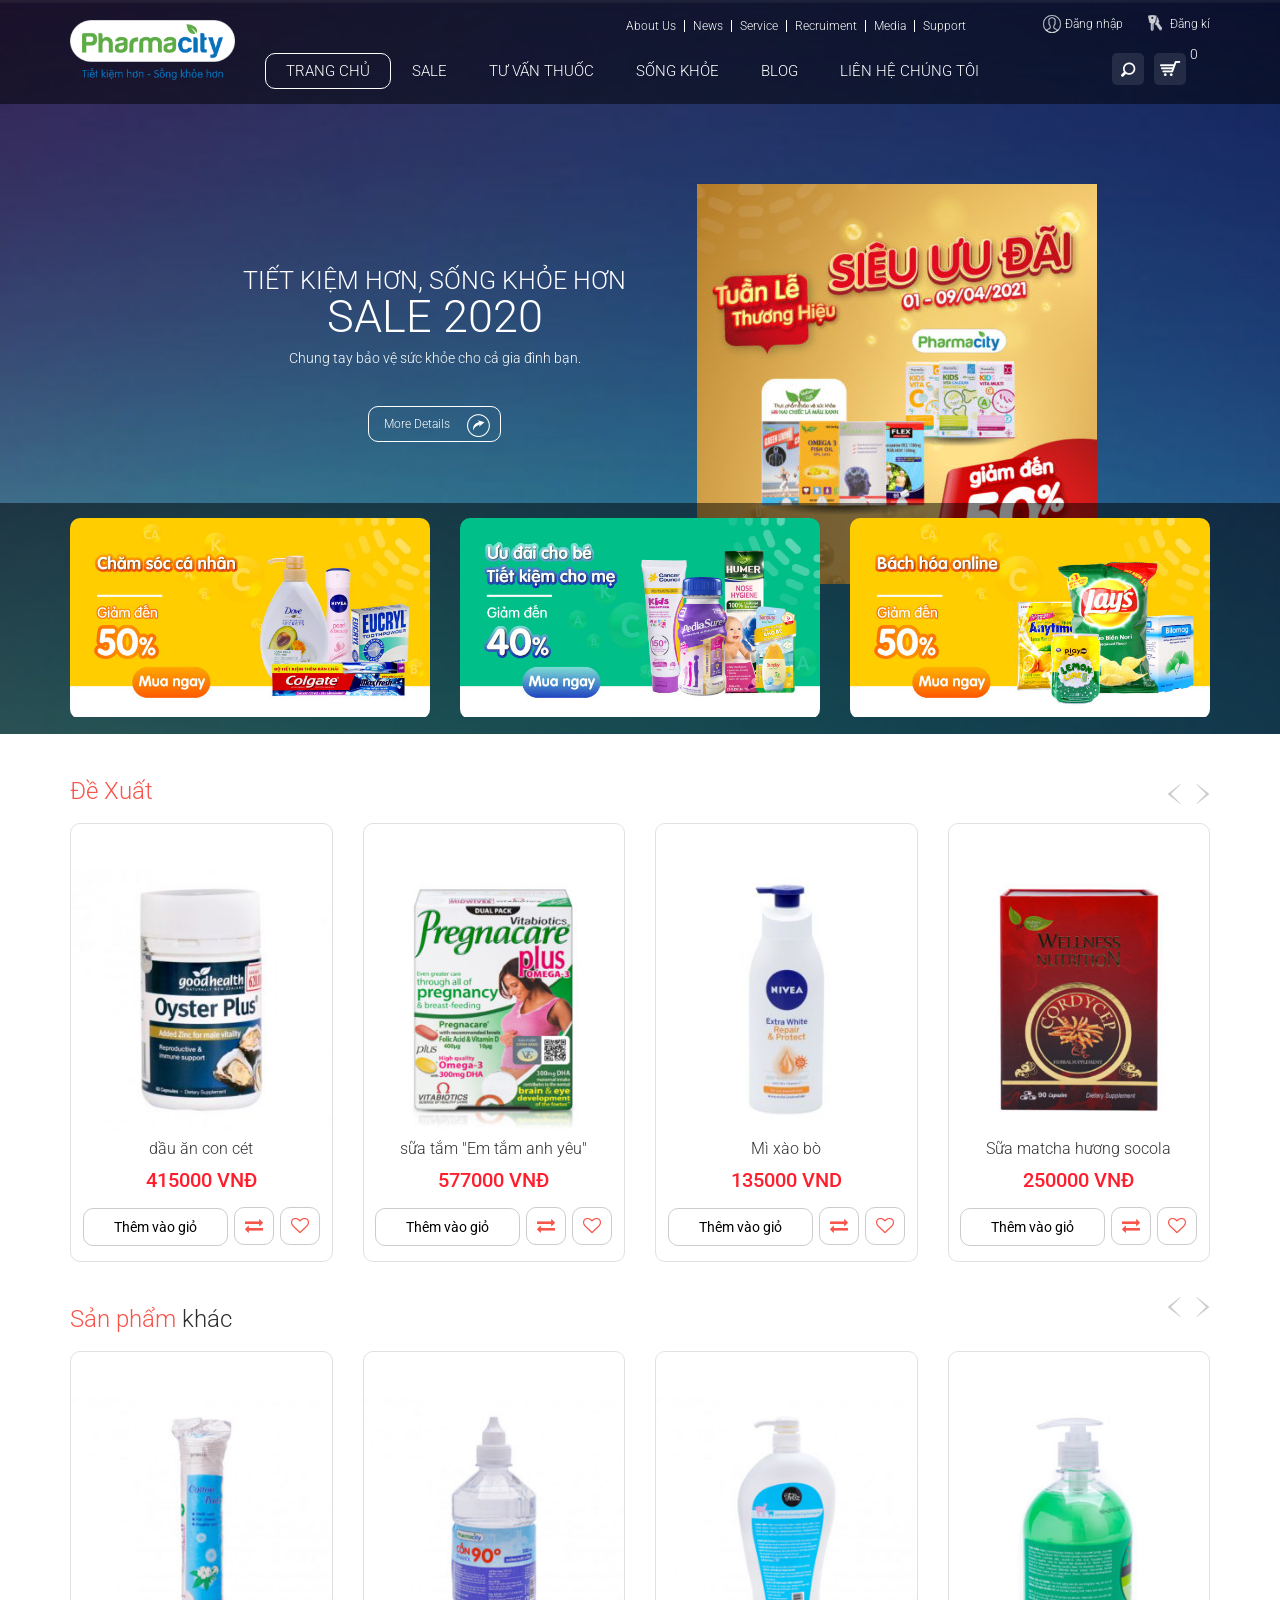
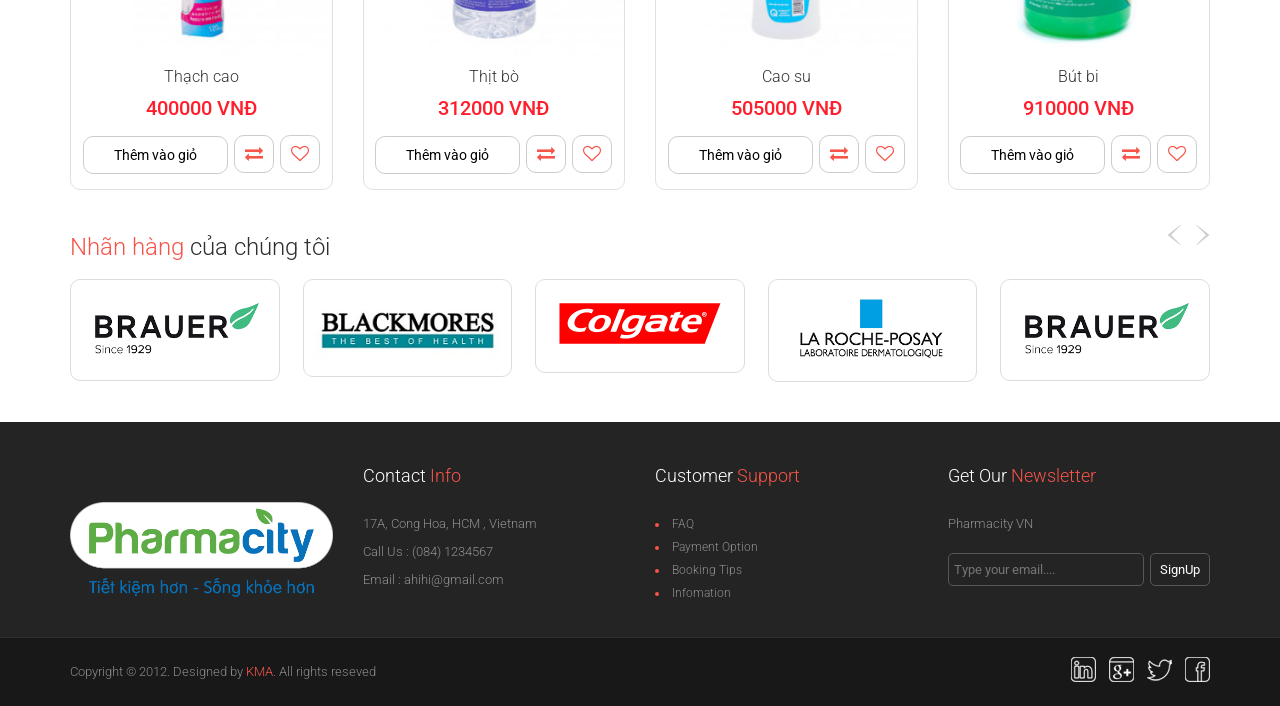
<file: DrugStore-main/index.html>
<!DOCTYPE html>
<html>
   <head>
      <meta http-equiv="Content-Type" content="text/html;charset=utf-8"/>
      <meta name="description" content="">
      <meta name="viewport" content="width=device-width, initial-scale=1.0">
      <link rel="shortcut icon" href="images/favicon.png">
      <title>Welcome to Drugshop</title>
      <link href="css/bootstrap.css" rel="stylesheet">
      <link href='http://fonts.googleapis.com/css?family=Roboto:400,300,300italic,400italic,500,700,500italic,100italic,100' rel='stylesheet' type='text/css'>
      <link href="css/font-awesome.min.css" rel="stylesheet">
      <link rel="stylesheet" href="css/flexslider.css" type="text/css" media="screen"/>
      <link href="css/sequence-looptheme.css" rel="stylesheet" media="all"/>
      <link href="css/style.css" rel="stylesheet">
      <!--[if lt IE 9]><script src="https://oss.maxcdn.com/libs/html5shiv/3.7.0/html5shiv.js"></script><script src="https://oss.maxcdn.com/libs/respond.js/1.3.0/respond.min.js"></script><![endif]-->
   </head>
   <body id="home">
      <div class="wrapper" style="margin-top: 100px;">
         <div class="header">    
            <div class="container">
               <div class="row">
                  <div class="col-md-2 col-sm-2">
                     <div class="logo"><a href="index.html"><img src="images/logo.png" alt="FlatShop"></a></div>
                  </div>
                  <div class="col-md-10 col-sm-10">
                     <div class="header_top">
                        <div class="row">
                           <div class="col-md-3">
                              <ul class="option_nav">
                              </ul>
                           </div>
                           <div class="col-md-6">
                              <ul class="topmenu">
                                 <li><a href="#">About Us</a></li>
                                 <li><a href="#">News</a></li>
                                 <li><a href="#">Service</a></li>
                                 <li><a href="#">Recruiment</a></li>
                                 <li><a href="#">Media</a></li>
                                 <li><a href="#">Support</a></li>
                              </ul>
                           </div>
                           <div class="col-md-3">
                              <ul class="usermenu">
                                 <li><a href="#" class="log" class="option-cart-item" onclick="loginWindow()">Đăng nhập</a></li>
                                 <li><a href="register.php" class="reg">Đăng kí</a></li>
                              </ul>
                           </div>
                        </div>
                     </div>
                     <div class="clearfix"></div>
                     <div class="header_bottom">
                        <ul class="option">
                           <li id="search" class="search">
                              <form><input class="search-submit" type="submit" value=""><input class="search-input" placeholder="Enter your search term..." type="text" value="" name="search"></form>
                           </li>
                           <li class="option-cart" onmouseover="updateCart(),updatePrice()">
                              <a href="#" class="cart-icon">cart <span class="cart_no">0</span></a>
                              <ul class="option-cart-item" id="cart-list">
                                 <li id="marker"><span class="total">Total <strong id="total-price" >600.000 VNĐ</strong></span><button class="checkout" onClick="location.href='checkout.html'">CheckOut</button></li>
                              </ul>
                           </li>
                        </ul>
                        <div class="navbar-header"><button type="button" class="navbar-toggle" data-toggle="collapse" data-target=".navbar-collapse"><span class="sr-only">Toggle navigation</span><span class="icon-bar"></span><span class="icon-bar"></span><span class="icon-bar"></span></button></div>
                        <div class="navbar-collapse collapse">
                           <ul class="nav navbar-nav">
                              <li class="active dropdown">
                                 <a href="#" class="dropdown-toggle" data-toggle="dropdown">Trang chủ</a>
                                 <div class="dropdown-menu">
                                    <ul class="mega-menu-links">
                                       <li><a href="index.html">home1</a></li>
                                       <li><a href="home2.html">home2</a></li>
                                       <li><a href="home3.html">home3</a></li>
                                       <li><a href="productlitst.html">List sản phẩm 1</a></li>
                                       <li><a href="productgird.html">List sản phẩm 2</a></li>
                                       <li><a href="details.html">Details</a></li>
                                       <li><a href="cart.html">Giỏ hàng </a></li>
                                       <li><a href="checkout.html">CheckOut</a></li>
                                       <li><a href="checkout2.html">CheckOut2</a></li>
                                       <li><a href="contact.html">Liên hệ</a></li>
                                    </ul>
                                 </div>
                              </li>
                              <li><a href="productgird.html">Sale</a></li>
                              <li><a href="productlitst.html">Tư vấn thuốc </a></li>
                              <li class="dropdown">
                                 <a href="#" class="dropdown-toggle" data-toggle="dropdown">Sống Khỏe</a>
                                 <div class="dropdown-menu mega-menu">
                                    <div class="row">
                                       <div class="col-md-6 col-sm-6">
                                          <ul class="mega-menu-links">
                                             <li><a href="productgird.html">Bệnh thường gặp</a></li>
                                             <li><a href="productgird.html">Gia đình</a></li>
                                             <li><a href="productgird.html">Bệnh mãn tính</a></li>
                                             <li><a href="productgird.html">Làm đẹp</a></li>
                                             <li><a href="productgird.html">Dinh dưỡng</a></li>
                                             <li><a href="productgird.html">Tin tức </a></li>
                                          </ul>
                                       </div>

                                    </div>
                                 </div>
                              </li>
                              <li><a href="productgird.html">blog</a></li>
                              <li><a href="contact.html">Liên hệ chúng tôi</a></li>
                           </ul>
                        </div>
                     </div>
                  </div>
               </div>
            </div>
         </div>
         <div class="clearfix"></div>
         <div class="hom-slider">
            <div class="container">
               <div id="sequence">
                  <div class="sequence-prev"><i class="fa fa-angle-left"></i></div>
                  <div class="sequence-next"><i class="fa fa-angle-right"></i></div>
                  <ul class="sequence-canvas">
                     <li class="animate-in">
                        <div class="flat-caption caption1 formLeft delay300 text-center"><span class="suphead">Tiết kiệm hơn, sống khỏe hơn </span></div>
                        <div class="flat-caption caption2 formLeft delay400 text-center">
                           <h1>Sale 2020</h1>
                        </div>
                        <div class="flat-caption caption3 formLeft delay500 text-center">
                           <p>Chung tay bảo vệ sức khỏe cho cả gia đình bạn.</p>
                        </div>
                        <div class="flat-button caption4 formLeft delay600 text-center"><a class="more" href="#">More Details</a></div>
                       
                        <div class="flat-image formBottom delay200" data-duration="5" data-bottom="true"><img src="images/slider-image-01.png" alt=""></div>
                     </li>
                     <li>
                        <div class="flat-caption caption2 formLeft delay400">
                           <h1>Tư vấn về toa thuốc</h1>
                        </div>
                        <div class="flat-caption caption3 formLeft delay500">
                           <h2>Tìm nơi tư vấn và mua thuốc với giá tốt, uy tín. 
                              Hãy để Pharmacity giúp bạn!</h2>
                        </div>
                        <div class="flat-button caption5 formLeft delay600"><a class="more" href="#">More Details</a></div>
                        <div class="flat-image formBottom delay200" data-bottom="true"><img src="images/slider-image-02.png" alt=""></div>
                     </li>
                     <li>
                        <div class="flat-caption caption2 formLeft delay400 text-center">
                           <h1>Ưu đãi lên đến 50%</h1>
                        </div>
                        <div class="flat-caption caption3 formLeft delay500 text-center">
                           <p>Dành cho thành viên của EXTRA CARE</p>
                        </div>
                        <div class="flat-button caption4 formLeft delay600 text-center"><a class="more" href="#">More Details</a></div>
                        <div class="flat-image formBottom delay200" data-bottom="true"><img src="images/slider-image-03.png" alt=""></div>
                     </li>
                  </ul>
               </div>
            </div>
            <div class="promotion-banner">
               <div class="container">
                  <div class="row">
                     <div class="col-md-4 col-sm-4 col-xs-4">
                        <div class="promo-box"><img src="images/promotion-01.png" alt=""></div>
                     </div>
                     <div class="col-md-4 col-sm-4 col-xs-4">
                        <div class="promo-box"><img src="images/promotion-02.png" alt=""></div>
                     </div>
                     <div class="col-md-4 col-sm-4 col-xs-4">
                        <div class="promo-box"><img src="images/promotion-03.png" alt=""></div>
                     </div>
                  </div>
               </div>
            </div>
         </div>
         <div class="clearfix"></div>
         <div class="container_fullwidth">
            <div class="container">
               <div class="hot-products">
                  <h3 class="title"><strong>Đề Xuất</strong> </h3>
                  <div class="control"><a id="prev_hot" class="prev" href="#">&lt;</a><a id="next_hot" class="next" href="#">&gt;</a></div>
                  <ul id="hot">
                     <li>
                        <div class="row">
                           <div class="col-md-3 col-sm-6">
                              <div class="products">
                                 <div class="thumbnail"><a href="details.html"><img src="images/products/small/products-01.png" alt="Product Name"></a></div>
                                 <div class="productname"></br></br>dầu ăn con cét</div>
                                 <h4 class="price">415000 VNĐ</h4>
                                 <div class="button_group"><button class="button add-cart" type="button" onclick="addToCart(this);updateCart();">Thêm vào giỏ</button><button class="button compare" type="button"><i class="fa fa-exchange"></i></button><button class="button wishlist" type="button"><i class="fa fa-heart-o"></i></button></div>
                              </div>
                           </div>
                           <div class="col-md-3 col-sm-6">
                              <div class="products">
                                 <div class="thumbnail"><a href="details2.html"><img src="images/products/small/products-04.png" alt="Product Name"></a></div>
                                 <div class="productname"></br></br>sữa tắm "Em tắm anh yêu"</div>
                                 <h4 class="price">577000 VNĐ</h4>
                                 <div class="button_group"><button class="button add-cart" type="button" onclick="addToCart(this);updateCart();">Thêm vào giỏ</button><button class="button compare" type="button"><i class="fa fa-exchange"></i></button><button class="button wishlist" type="button"><i class="fa fa-heart-o"></i></button></div>
                              </div>
                           </div>
                           <div class="col-md-3 col-sm-6">
                              <div class="products">
                                 <div class="thumbnail"><a href="details3.html"><img src="images/products/small/products-02.png" alt="Product Name"></a></div>
                                 <div class="productname"></br></br>Mì xào bò</div>
                                 <h4 class="price">135000 VND</h4>
                                 <div class="button_group"><button class="button add-cart" type="button" onclick="addToCart(this);updateCart();">Thêm vào giỏ</button><button class="button compare" type="button"><i class="fa fa-exchange"></i></button><button class="button wishlist" type="button"><i class="fa fa-heart-o"></i></button></div>
                              </div>
                           </div>
                           <div class="col-md-3 col-sm-6">
                              <div class="products">
                                 <div class="thumbnail"><a href="details4.html"><img src="images/products/small/products-03.png" alt="Product Name"></a></div>
                                 <div class="productname"></br></br>Sữa matcha hương socola</div>
                                 <h4 class="price">250000 VNĐ</h4>
                                 <div class="button_group"><button class="button add-cart" type="button" onclick="addToCart(this);updateCart();">Thêm vào giỏ</button><button class="button compare" type="button"><i class="fa fa-exchange"></i></button><button class="button wishlist" type="button"><i class="fa fa-heart-o"></i></button></div>
                              </div>
                           </div>
                        </div>
                     </li>
                     <li>
                        <div class="row">
                           <div class="col-md-3 col-sm-6">
                              <div class="products">
                                 <div class="thumbnail"><a href="details5.html"><img src="images/products/small/products-05.png" alt="Product Name"></a></div>
                                 <div class="productname"></br></br>Đường tinh luyện</div>
                                 <h4 class="price">100000 VNĐ</h4>
                                 <div class="button_group"><button class="button add-cart" type="button" onclick="addToCart(this);updateCart();">Thêm vào giỏ</button><button class="button compare" type="button"><i class="fa fa-exchange"></i></button><button class="button wishlist" type="button"><i class="fa fa-heart-o"></i></button></div>
                              </div>
                           </div>
                           <div class="col-md-3 col-sm-6">
                              <div class="products">
                                 <div class="thumbnail"><a href="details6.html"><img src="images/products/small/products-06.png" alt="Product Name"></a></div>
                                 <div class="productname"></br></br>Honda</div>
                                 <h4 class="price">300000 VNĐ</h4>
                                 <div class="button_group"><button class="button add-cart" type="button" onclick="addToCart(this);updateCart();">Thêm vào giỏ</button><button class="button compare" type="button"><i class="fa fa-exchange"></i></button><button class="button wishlist" type="button"><i class="fa fa-heart-o"></i></button></div>
                              </div>
                           </div>
                           <div class="col-md-3 col-sm-6">
                              <div class="products">
                                 <div class="thumbnail"><a href="details7.html"><img src="images/products/small/products-07.png" alt="Product Name"></a></div>
                                 <div class="productname"></br></br>Xiaomi note 10</div>
                                 <h4 class="price">320000 VNĐ</h4>
                                 <div class="button_group"><button class="button add-cart" type="button" onclick="addToCart(this);updateCart();">Thêm vào giỏ</button><button class="button compare" type="button"><i class="fa fa-exchange"></i></button><button class="button wishlist" type="button"><i class="fa fa-heart-o"></i></button></div>
                              </div>
                           </div>
                           <div class="col-md-3 col-sm-6">
                              <div class="products">
                                 <div class="thumbnail"><a href="details8.html"><img src="images/products/small/products-08.png" alt="Product Name"></a></div>
                                 <div class="productname"></br></br>Dép kẹp</div>
                                 <h4 class="price">167000 VNĐ</h4>
                                 <div class="button_group"><button class="button add-cart" type="button" onclick="addToCart(this);updateCart();">Thêm vào giỏ</button><button class="button compare" type="button"><i class="fa fa-exchange"></i></button><button class="button wishlist" type="button"><i class="fa fa-heart-o"></i></button></div>
                              </div>
                           </div>
                        </div>
                     </li>
                  </ul>
               </div>
               <div class="clearfix"></div>
               <div class="featured-products">
                  <h3 class="title"><strong>Sản phẩm </strong> khác</h3>
                  <div class="control"><a id="prev_featured" class="prev" href="#">&lt;</a><a id="next_featured" class="next" href="#">&gt;</a></div>
                  <ul id="featured">
                     <li>
                        <div class="row">
                           <div class="col-md-3 col-sm-6">
                              <div class="products">
                                 <div class="thumbnail"><a href="details.html"><img src="images/products/small/products-09.png" alt="Product Name"></a></div>
                                 <div class="productname"></br></br>Thạch cao</div>
                                 <h4 class="price">400000 VNĐ</h4>
                                 <div class="button_group"><button class="button add-cart" type="button" onclick="addToCart(this);updateCart();">Thêm vào giỏ</button><button class="button compare" type="button"><i class="fa fa-exchange"></i></button><button class="button wishlist" type="button"><i class="fa fa-heart-o"></i></button></div>
                              </div>
                           </div>
                           <div class="col-md-3 col-sm-6">
                              <div class="products">
                                 <div class="thumbnail"><a href="details.html"><img src="images/products/small/products-10.png" alt="Product Name"></a></div>
                                 <div class="productname"></br></br>Thịt bò</div>
                                 <h4 class="price">312000 VNĐ</h4>
                                 <div class="button_group"><button class="button add-cart" type="button" onclick="addToCart(this);updateCart();">Thêm vào giỏ</button><button class="button compare" type="button"><i class="fa fa-exchange"></i></button><button class="button wishlist" type="button"><i class="fa fa-heart-o"></i></button></div>
                              </div>
                           </div>
                           <div class="col-md-3 col-sm-6">
                              <div class="products">
                                 <div class="thumbnail"><a href="details.html"><img src="images/products/small/products-11.png" alt="Product Name"></a></div>
                                 <div class="productname"></br></br>Cao su</div>
                                 <h4 class="price">505000 VNĐ</h4>
                                 <div class="button_group"><button class="button add-cart" type="button" onclick="addToCart(this);updateCart();">Thêm vào giỏ</button><button class="button compare" type="button"><i class="fa fa-exchange"></i></button><button class="button wishlist" type="button"><i class="fa fa-heart-o"></i></button></div>
                              </div>
                           </div>
                           <div class="col-md-3 col-sm-6">
                              <div class="products">
                                 <div class="thumbnail"><a href="details.html"><img src="images/products/small/products-12.png" alt="Product Name"></a></div>
                                 <div class="productname"></br></br>Bút bi</div>
                                 <h4 class="price">910000 VNĐ</h4>
                                 <div class="button_group"><button class="button add-cart" type="button" onclick="addToCart(this);updateCart();">Thêm vào giỏ</button><button class="button compare" type="button"><i class="fa fa-exchange"></i></button><button class="button wishlist" type="button"><i class="fa fa-heart-o"></i></button></div>
                              </div>
                           </div>
                        </div>
                     </li>
                     <li>
                        <div class="row">
                           <div class="col-md-3 col-sm-6">
                              <div class="products">
                                 <div class="thumbnail"><a href="details.html"><img src="images/products/small/products-13.png" alt="Product Name"></a></div>
                                 <div class="productname"></br></br>ACK</div>
                                 <h4 class="price">168000 VNĐ</h4>
                                 <div class="button_group"><button class="button add-cart" type="button" onclick="addToCart(this);updateCart();">Thêm vào giỏ</button><button class="button compare" type="button"><i class="fa fa-exchange"></i></button><button class="button wishlist" type="button"><i class="fa fa-heart-o"></i></button></div>
                              </div>
                           </div>
                           <div class="col-md-3 col-sm-6">
                              <div class="products">
                                 <div class="thumbnail"><a href="details.html"><img src="images/products/small/products-14.png" alt="Product Name"></a></div>
                                 <div class="productname"></br></br>firewall</div>
                                 <h4 class="price">50000 VNĐ</h4>
                                 <div class="button_group"><button class="button add-cart" type="button" onclick="addToCart(this);updateCart();">Thêm vào giỏ</button><button class="button compare" type="button"><i class="fa fa-exchange"></i></button><button class="button wishlist" type="button"><i class="fa fa-heart-o"></i></button></div>
                              </div>
                           </div>
                           <div class="col-md-3 col-sm-6">
                              <div class="products">
                                 <div class="thumbnail"><a href="details.html"><img src="images/products/small/products-15.png" alt="Product Name"></a></div>
                                 <div class="productname"></br></br>clgt</div>
                                 <h4 class="price">760000 VNĐ</h4>
                                 <div class="button_group"><button class="button add-cart" type="button" onclick="addToCart(this);updateCart();">Thêm vào giỏ</button><button class="button compare" type="button"><i class="fa fa-exchange"></i></button><button class="button wishlist" type="button"><i class="fa fa-heart-o"></i></button></div>
                              </div>
                           </div>
                           <div class="col-md-3 col-sm-6">
                              <div class="products">
                                 <div class="thumbnail"><a href="details.html"><img src="images/products/small/products-16.png" alt="Product Name"></a></div>
                                 <div class="productname"></br></br>ngáo</div>
                                 <h4 class="price">56000 VNĐ</h4>
                                 <div class="button_group"><button class="button add-cart" type="button" onclick="addToCart(this);updateCart();">Thêm vào giỏ</button><button class="button compare" type="button"><i class="fa fa-exchange"></i></button><button class="button wishlist" type="button"><i class="fa fa-heart-o"></i></button></div>
                              </div>
                           </div>
                        </div>
                     </li>
                  </ul>
               </div>
               <div class="clearfix"></div>
               <div class="our-brand">
                  <h3 class="title"><strong>Nhãn hàng </strong> của chúng tôi</h3>
                  <div class="control"><a id="prev_brand" class="prev" href="#">&lt;</a><a id="next_brand" class="next" href="#">&gt;</a></div>
                  <ul id="braldLogo">
                     <li>
                        <ul class="brand_item">
                           <li>
                              <a href="#">
                                 <div class="brand-logo"><img src="images/envato.png" alt=""></div>
                              </a>
                           </li>
                           <li>
                              <a href="#">
                                 <div class="brand-logo"><img src="images/themeforest.png" alt=""></div>
                              </a>
                           </li>
                           <li>
                              <a href="#">
                                 <div class="brand-logo"><img src="images/photodune.png" alt=""></div>
                              </a>
                           </li>
                           <li>
                              <a href="#">
                                 <div class="brand-logo"><img src="images/activeden.png" alt=""></div>
                              </a>
                           </li>
                           <li>
                              <a href="#">
                                 <div class="brand-logo"><img src="images/envato.png" alt=""></div>
                              </a>
                           </li>
                        </ul>
                     </li>
                     <li>
                        <ul class="brand_item">
                           <li>
                              <a href="#">
                                 <div class="brand-logo"><img src="images/envato.png" alt=""></div>
                              </a>
                           </li>
                           <li>
                              <a href="#">
                                 <div class="brand-logo"><img src="images/themeforest.png" alt=""></div>
                              </a>
                           </li>
                           <li>
                              <a href="#">
                                 <div class="brand-logo"><img src="images/photodune.png" alt=""></div>
                              </a>
                           </li>
                           <li>
                              <a href="#">
                                 <div class="brand-logo"><img src="images/activeden.png" alt=""></div>
                              </a>
                           </li>
                           <li>
                              <a href="#">
                                 <div class="brand-logo"><img src="images/envato.png" alt=""></div>
                              </a>
                           </li>
                        </ul>
                     </li>
                  </ul>
               </div>
            </div>
         </div>
         <div class="clearfix"></div>
         <div class="footer">
            <div class="footer-info">
               <div class="container">
                  <div class="row">
                     <div class="col-md-3">
                        <div class="footer-logo"><a href="#"><img src="images/logo.png" alt=""></a></div>
                     </div>
                     <div class="col-md-3 col-sm-6">
                        <h4 class="title">Contact <strong>Info</strong></h4>
                        <p>17A, Cong Hoa, HCM , Vietnam</p>
                        <p>Call Us : (084) 1234567</p>
                        <p>Email : ahihi@gmail.com</p>
                     </div>
                     <div class="col-md-3 col-sm-6">
                        <h4 class="title">Customer<strong> Support</strong></h4>
                        <ul class="support">
                           <li><a href="#">FAQ</a></li>
                           <li><a href="#">Payment Option</a></li>
                           <li><a href="#">Booking Tips</a></li>
                           <li><a href="#">Infomation</a></li>
                        </ul>
                     </div>
                     <div class="col-md-3">
                        <h4 class="title">Get Our <strong>Newsletter </strong></h4>
                        <p>Pharmacity VN</p>
                        <form class="newsletter">
							<input type="text" name="" placeholder="Type your email....">
							<input type="submit" value="SignUp" class="button">
						</form>
                     </div>   
                  </div>
               </div>
            </div>
            <div class="copyright-info">
               <div class="container">
                  <div class="row">
                     <div class="col-md-6">
                        <p>Copyright © 2012. Designed by <a href="#">KMA</a>. All rights reseved</p>
                     </div>
                     <div class="col-md-6">
                        <ul class="social-icon">
                           <li><a href="#" class="linkedin"></a></li>
                           <li><a href="#" class="google-plus"></a></li>
                           <li><a href="#" class="twitter"></a></li>
                           <li><a href="#" class="facebook"></a></li>
                        </ul>
                     </div>
                  </div>
               </div>
            </div>
         </div>
      </div>
      <!-- Bootstrap core JavaScript==================================================-->
	  <script type="text/javascript" src="js/jquery-1.10.2.min.js"></script>
	  <script type="text/javascript" src="js/jquery.easing.1.3.js"></script>
	  <script type="text/javascript" src="js/bootstrap.min.js"></script>
	  <script type="text/javascript" src="js/jquery.sequence-min.js"></script>
	  <script type="text/javascript" src="js/jquery.carouFredSel-6.2.1-packed.js"></script>
	  <script defer src="js/jquery.flexslider.js"></script>
	  <script type="text/javascript" src="js/script.min.js" ></script>
     <script type="text/javascript" src="js/cart.js"></script>
   </body>
</html>
</file>
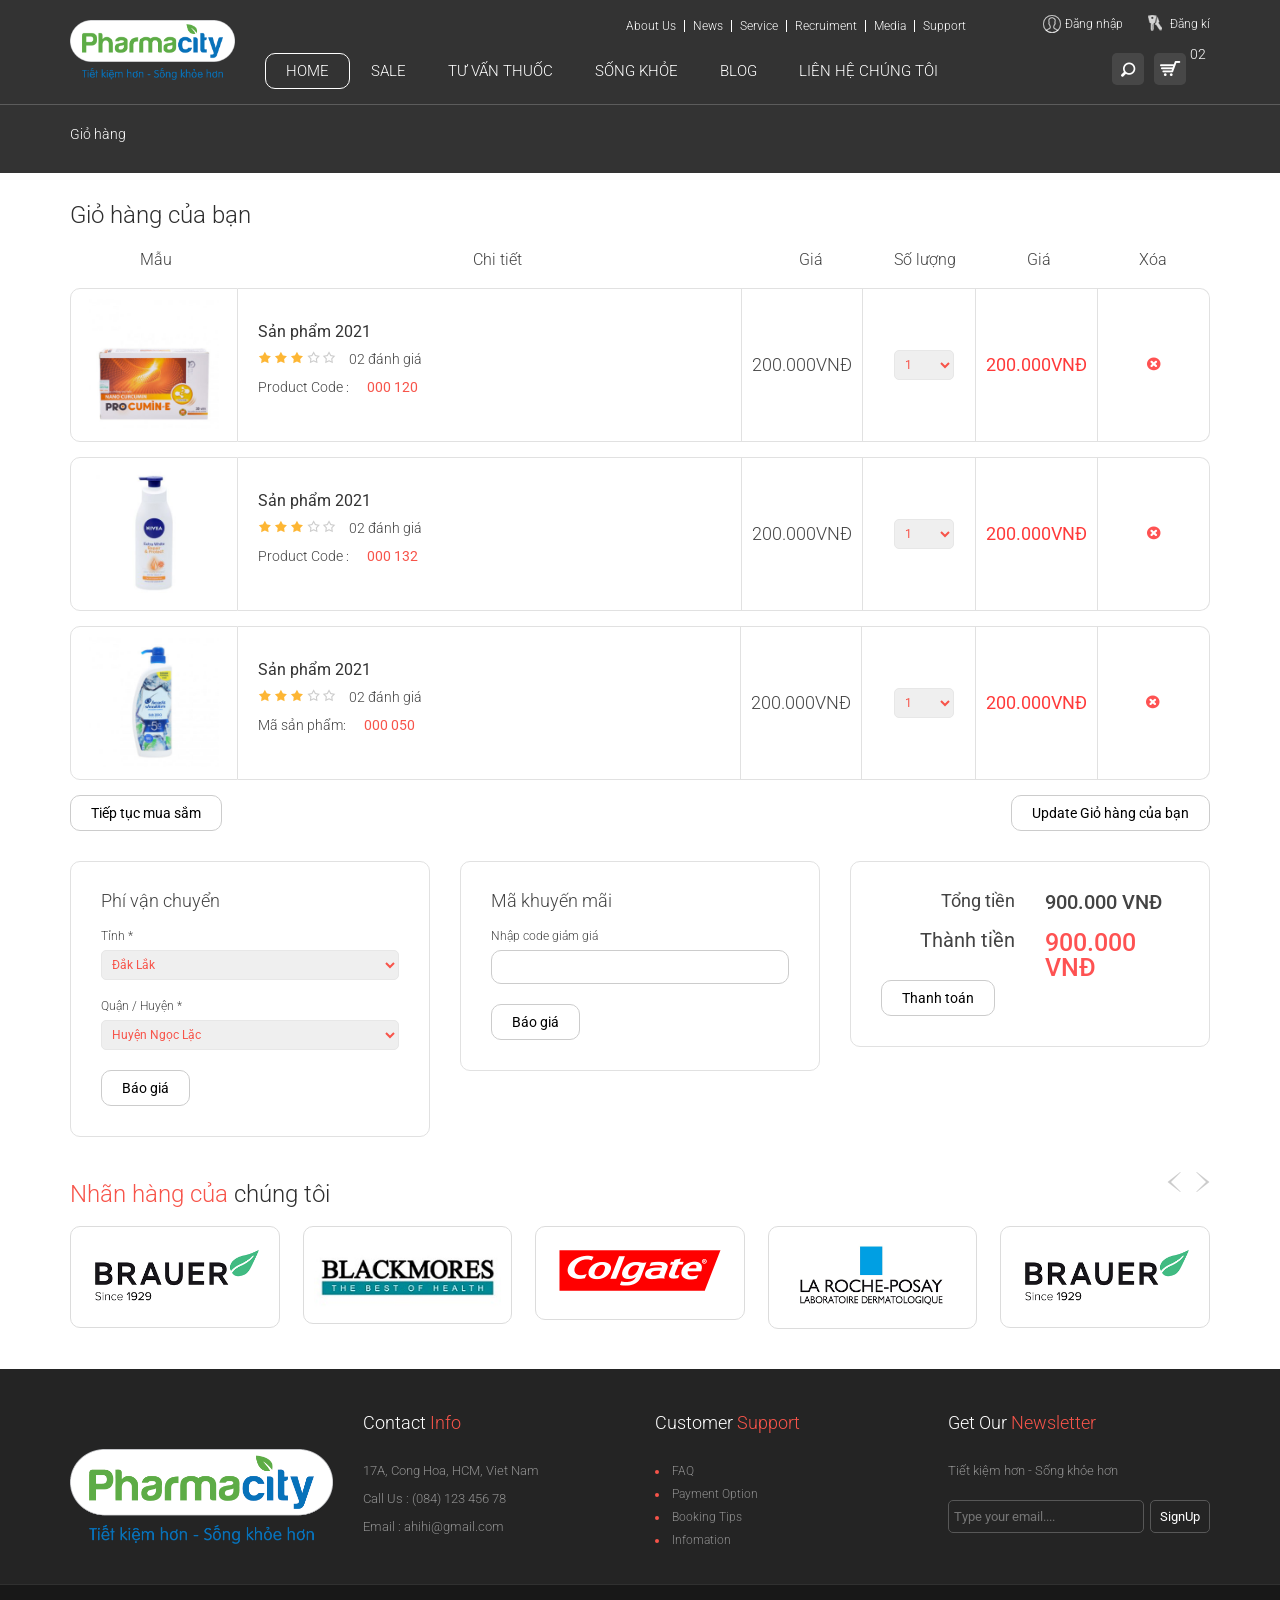
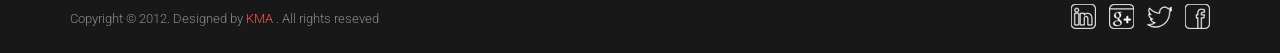
<file: DrugStore-main/cart.html>
<!DOCTYPE html>
<html>
  <head>
    <meta http-equiv="Content-Type" content="text/html;charset=utf-8"/>
    <meta name="description" content="">
    <meta name="viewport" content="width=device-width, initial-scale=1.0">
    <link rel="shortcut icon" href="images/favicon.png">
    <title>
      Welcome to DrugStore
    </title>
    <link href="css/bootstrap.css" rel="stylesheet">
    <link href='http://fonts.googleapis.com/css?family=Roboto:400,300,300italic,400italic,500,700,500italic,100italic,100' rel='stylesheet' type='text/css'>
    <link href="css/font-awesome.min.css" rel="stylesheet">
    <link rel="stylesheet" href="css/flexslider.css" type="text/css" media="screen"/>
    <link href="css/style.css" rel="stylesheet" type="text/css">
    <!--[if lt IE 9]>
<script src="https://oss.maxcdn.com/libs/html5shiv/3.7.0/html5shiv.js">
</script>
<script src="https://oss.maxcdn.com/libs/respond.js/1.3.0/respond.min.js">
</script>
<![endif]-->
  </head>
  <body>
    <div class="wrapper">
      <div class="header">
        <div class="container">
          <div class="row">
            <div class="col-md-2 col-sm-2">
              <div class="logo">
                <a href="index.html">
                  <img src="images/logo.png" alt="FlatShop">
                </a>
              </div>
            </div>
            <div class="col-md-10 col-sm-10">
              <div class="header_top">
                <div class="row">
                  <div class="col-md-3">
                    <ul class="option_nav">
                      
                    </ul>
                  </div>
                  <div class="col-md-6">
                    <ul class="topmenu">
                      <li>
                        <a href="#">
                          About Us
                        </a>
                      </li>
                      <li>
                        <a href="#">
                          News
                        </a>
                      </li>
                      <li>
                        <a href="#">
                          Service
                        </a>
                      </li>
                      <li>
                        <a href="#">
                          Recruiment
                        </a>
                      </li>
                      <li>
                        <a href="#">
                          Media
                        </a>
                      </li>
                      <li>
                        <a href="#">
                          Support
                        </a>
                      </li>
                    </ul>
                  </div>
                  <div class="col-md-3">
                    <ul class="usermenu">
                      <li>
                        <a href="login.html" class="log">
                          Đăng nhập
                        </a>
                      </li>
                      <li>
                        <a href="register.html" class="reg">
                          Đăng kí
                        </a>
                      </li>
                    </ul>
                  </div>
                </div>
              </div>
              <div class="clearfix">
              </div>
              <div class="header_bottom">
                <ul class="option">
                  <li id="search" class="search">
                    <form>
                      <input class="search-submit" type="submit" value="">
                      <input class="search-input" placeholder="Enter your search term..." type="text" value="" name="search">
                    </form>
                  </li>
                  <li class="option-cart">
                    <a href="#" class="cart-icon">
                      cart 
                      <span class="cart_no">
                        02
                      </span>
                    </a>
                    <ul class="option-cart-item">
                      <li>
                        <div class="cart-item">
                          <div class="image">
                            <img src="images/products/thum/products-01.png" alt="">
                          </div>
                          <div class="item-description">
                            <p class="name">
                              Lincoln chair
                            </p>
                            <p>
                              Size: 
                              <span class="light-red">
                                One size
                              </span>
                              <br>
                              Quantity: 
                              <span class="light-red">
                                01
                              </span>
                            </p>
                          </div>
                          <div class="right">
                            <p class="price">
                              $30.00
                            </p>
                            <a href="#" class="remove">
                              <img src="images/remove.png" alt="remove">
                            </a>
                          </div>
                        </div>
                      </li>
                      <li>
                        <div class="cart-item">
                          <div class="image">
                            <img src="images/products/thum/products-02.png" alt="">
                          </div>
                          <div class="item-description">
                            <p class="name">
                              Lincoln chair
                            </p>
                            <p>
                              Size: 
                              <span class="light-red">
                                One size
                              </span>
                              <br>
                              Quantity: 
                              <span class="light-red">
                                01
                              </span>
                            </p>
                          </div>
                          <div class="right">
                            <p class="price">
                              $30.00
                            </p>
                            <a href="#" class="remove">
                              <img src="images/remove.png" alt="remove">
                            </a>
                          </div>
                        </div>
                      </li>
                      <li>
                        <span class="total">
                          Total 
                          <strong>
                            $60.00
                          </strong>
                        </span>
                        <button class="checkout" onClick="location.href='checkout.html'">
                          CheckOut
                        </button>
                      </li>
                    </ul>
                  </li>
                </ul>
                <div class="navbar-header">
                  <button type="button" class="navbar-toggle" data-toggle="collapse" data-target=".navbar-collapse">
                    <span class="sr-only">
                      Toggle navigation
                    </span>
                    <span class="icon-bar">
                    </span>
                    <span class="icon-bar">
                    </span>
                    <span class="icon-bar">
                    </span>
                  </button>
                </div>
                <div class="navbar-collapse collapse">
                  <ul class="nav navbar-nav">
                    <li class="active dropdown">
                      <a href="#" class="dropdown-toggle" data-toggle="dropdown">
                        Home
                      </a>
                      <div class="dropdown-menu">
                        <ul class="mega-menu-links">
                          <li>
                            <a href="index.html">
                              Trang chủ
                            </a>
                          </li>
                          <li>
                            <a href="home2.html">
                              home2
                            </a>
                          </li>
                          <li>
                            <a href="home3.html">
                              home3
                            </a>
                          </li>
                          <li>
                            <a href="productlitst.html">
                              Productlitst
                            </a>
                          </li>
                          <li>
                            <a href="productgird.html">
                              Productgird
                            </a>
                          </li>
                          <li>
                            <a href="details.html">
                              Details
                            </a>
                          </li>
                          <li>
                            <a href="cart.html">
                              Cart
                            </a>
                          </li>
                          <li>
                            <a href="checkout.html">
                              CheckOut
                            </a>
                          </li>
                          <li>
                            <a href="checkout2.html">
                              CheckOut2
                            </a>
                          </li>
                          <li>
                            <a href="contact.html">
                              contact
                            </a>
                          </li>
                        </ul>
                      </div>
                    </li>
                    <li>
                      <a href="productgird.html">
                        Sale
                      </a>
                    </li>
                    <li>
                      <a href="productlitst.html">
                        Tư vấn thuốc
                      </a>
                    </li>
                    <li class="dropdown">
                      <a href="#" class="dropdown-toggle" data-toggle="dropdown">
                        Sống khỏe
                      </a>
                      <div class="dropdown-menu mega-menu">
                        <div class="row">
                          <div class="col-md-6 col-sm-6">
                            <ul class="mega-menu-links">
                              <li>
                                <a href="productgird.html">
                                  Blog
                                </a>
                              </li>
                              <li>
                                <a href="productgird.html">
                                  Liên hệ chúng tôi
                                </a>
                              </li>
                              <li>
                                <a href="productgird.html">
                                  Laptop & Brie
                                </a>
                              </li>
                              <li>
                                <a href="productgird.html">
                                  Dresses
                                </a>
                              </li>
                              <li>
                                <a href="productgird.html">
                                  Blazers & Jackets
                                </a>
                              </li>
                              <li>
                                <a href="productgird.html">
                                  Shoulder Bags
                                </a>
                              </li>
                            </ul>
                          </div>
                          <div class="col-md-6 col-sm-6">
                            <ul class="mega-menu-links">
                              <li>
                                <a href="productgird.html">
                                  New Collection
                                </a>
                              </li>
                              <li>
                                <a href="productgird.html">
                                  Shirts & tops
                                </a>
                              </li>
                              <li>
                                <a href="productgird.html">
                                  Laptop & Brie
                                </a>
                              </li>
                              <li>
                                <a href="productgird.html">
                                  Dresses
                                </a>
                              </li>
                              <li>
                                <a href="productgird.html">
                                  Blazers & Jackets
                                </a>
                              </li>
                              <li>
                                <a href="productgird.html">
                                  Shoulder Bags
                                </a>
                              </li>
                            </ul>
                          </div>
                        </div>
                      </div>
                    </li>
                    <li>
                      <a href="productgird.html">
                        Blog
                      </a>
                    </li>
                    <li>
                      <a href="productgird.html">
                        Liên hệ chúng tôi
                      </a>
                    </li>
                    
                  </ul>
                </div>
              </div>
            </div>
          </div>
        </div>
        <div class="clearfix">
        </div>
        <div class="page-index">
          <div class="container">
            <p>
              Giỏ hàng
            </p>
          </div>
        </div>
      </div>
      <div class="clearfix">
      </div>
      <div class="container_fullwidth">
        <div class="container shopping-cart">
          <div class="row">
            <div class="col-md-12">
              <h3 class="title">
                Giỏ hàng của bạn
              </h3>
              <div class="clearfix">
              </div>
              <table class="shop-table">
                <thead>
                  <tr>
                    <th>
                      Mẫu
                    </th>
                    <th>
                      Chi tiết 
                    </th>
                    <th>
                      Giá 
                    </th>
                    <th>
                      Số lượng
                    </th>
                    <th>
                      Giá 
                    </th>
                    <th>
                      Xóa 
                    </th>
                  </tr>
                </thead>
                <tbody>
                  <tr>
                    <td>
                      <img src="images/products/small/products-06.png" alt="">
                    </td>
                    <td>
                      <div class="shop-details">
                        <div class="productname">
                          Sản phẩm 2021
                        </div>
                        <p>
                          <img alt="" src="images/star.png">
                          <a class="review_num" href="#">
                            02 đánh giá 
                          </a>
                        </p>
                        
                        <p>
                          Product Code : 
                          <strong class="pcode">
                            000 120
                          </strong>
                        </p>
                      </div>
                    </td>
                    <td>
                      <h5>
                        200.000VNĐ
                      </h5>
                    </td>
                    <td>
                      <select name="">
                        <option selected value="1">
                          1
                        </option>
                        <option value="1">
                          2
                        </option>
                        <option value="1">
                          3
                        </option>
                      </select>
                    </td>
                    <td>
                      <h5>
                        <strong class="red">
                          200.000VNĐ
                        </strong>
                      </h5>
                    </td>
                    <td>
                      <a href="#">
                        <img src="images/remove.png" alt="">
                      </a>
                    </td>
                  </tr>
                  <tr>
                    <td>
                      <img src="images/products/small/products-02.png" alt="">
                    </td>
                    <td>
                      <div class="shop-details">
                        <div class="productname">
                          Sản phẩm 2021
                        </div>
                        <p>
                          <img alt="" src="images/star.png">
                          <a class="review_num" href="#">
                            02 đánh giá 
                          </a>
                        </p>
                        
                        <p>
                          Product Code : 
                          <strong class="pcode">
                            000 132
                          </strong>
                        </p>
                      </div>
                    </td>
                    <td>
                      <h5>
                        200.000VNĐ
                      </h5>
                    </td>
                    <td>
                      <select name="">
                        <option selected value="1">
                          1
                        </option>
                        <option value="2">
                          2
                        </option>
                        <option value="3">
                          3
                        </option>
                      </select>
                    </td>
                    <td>
                      <h5>
                        <strong class="red">
                          200.000VNĐ
                        </strong>
                      </h5>
                    </td>
                    <td>
                      <a href="#">
                        <img src="images/remove.png" alt="">
                      </a>
                    </td>
                  </tr>
                  <tr>
                    <td>
                      <img src="images/products/small/products-05.png" alt="">
                    </td>
                    <td>
                      <div class="shop-details">
                        <div class="productname">
                          Sản phẩm 2021
                        </div>
                        <p>
                          <img alt="" src="images/star.png">
                          <a class="review_num" href="#">
                            02 đánh giá 
                          </a>
                        </p>
                        
                        <p>
                          Mã sản phẩm: 
                          <strong class="pcode">
                            000 050
                          </strong>
                        </p>
                      </div>
                    </td>
                    <td>
                      <h5>
                        200.000VNĐ
                      </h5>
                    </td>
                    <td>
                      <select name="">
                        <option selected value="1">
                          1
                        </option>
                        <option value="2">
                          2
                        </option>
                        <option value="3">
                          3
                        </option>
                      </select>
                    </td>
                    <td>
                      <h5>
                        <strong class="red">
                          200.000VNĐ
                        </strong>
                      </h5>
                    </td>
                    <td>
                      <a href="#">
                        <img src="images/remove.png" alt="">
                      </a>
                    </td>
                  </tr>
                </tbody>
                <tfoot>
                  <tr>
                    <td colspan="6">
                      <button class="pull-left">
                        Tiếp tục mua sắm 
                      </button>
                      <button class=" pull-right">
                        Update Giỏ hàng của bạn
                      </button>
                    </td>
                  </tr>
                </tfoot>
              </table>
              <div class="clearfix">
              </div>
              <div class="row">
                <div class="col-md-4 col-sm-6">
                  <div class="shippingbox">
                    <h5>
                      Phí vận chuyển                   
                     </h5>
                    <form>
                      <label>
                        Tỉnh *
                      </label>
                      <select class="">
                        <option value="AL">
                          An Giang
                        </option>
                        <option value="AK">
                          Bà Rịa - Vũng Tàu
                        </option>
                        <option value="AZ">
                          Bắc Giang
                        </option>
                        <option value="AR">
                          Bắc Kạn
                        </option>
                        <option value="CA">
                          Bạc Liêu
                        </option>
                        <option value="CO">
                          Bắc Ninh
                        </option>
                        <option value="CT">
                          Bến Tre
                        </option>
                        <option value="DE">
                          Bình Định
                        </option>
                        <option value="DC">
                          Bình Dương
                        </option>
                        <option value="FL">
                          Bình Phước
                        </option>
                        <option value="GA">
                          Bình Thuận
                        </option>
                        <option value="HI">
                          Cà Mau
                        </option>
                        <option value="ID">
                          Cao Bằng
                        </option>
                        <option selected="" value="IL">
                          Đắk Lắk
                        </option>
                        <option value="IN">
                          Đắk Nông
                        </option>
                        <option value="IA">
                          Điện Biên
                        </option>
                        <option value="KS">
                          Đồng Nai
                        </option>
                        <option value="KY">
                          Đồng Tháp
                        </option>
                        <option value="LA">
                          Gia Lai
                        </option>
                        <option value="ME">
                          Hà Giang
                        </option>
                        <option value="MD">
                          Hà Nam
                        </option>
                        <option value="MA">
                          Hà Tĩnh
                        </option>
                        <option value="MI">
                          Hải Dương
                        </option>
                        <option value="MN">
                          Hậu Giang
                        </option>
                        <option value="MS">
                          Hòa Bình
                        </option>
                        <option value="MO">
                          Hưng Yên
                        </option>
                        <option value="MT">
                          Khánh Hòa
                        </option>
                        <option value="NE">
                          Kiên Giang
                        </option>
                        <option value="NV">
                          Kon Tum
                        </option>
                        <option value="NH">
                          Lai Châu
                        </option>
                        <option value="NJ">
                          Lâm Đồng
                        </option>
                        <option value="NM">
                          Lạng Sơn
                        </option>
                        <option value="NY">
                          Lào Cai
                        </option>
                        <option value="NC">
                          Long An
                        </option>
                        <option value="ND">
                          Nam Định
                        </option>
                        <option value="OH">
                          Nghệ An
                        </option>
                        <option value="OK">
                          Ninh Bình
                        </option>
                        <option value="OR">
                          Ninh Thuận
                        </option>
                        <option value="PA">
                          Phú Thọ
                        </option>
                        <option value="RI">
                          Quảng Bình
                        </option>
                        <option value="SC">
                          Quảng Nam
                        </option>
                        <option value="SD">
                          Quảng Ngãi
                        </option>
                        <option value="TN">
                          Quảng Ninh
                        </option>
                        <option value="TX">
                          Quảng Trị
                        </option>
                        <option value="UT">
                          Sóc Trăng
                        </option>
                        <option value="VT">
                          Sơn La
                        </option>
                        <option value="VA">
                          Tây Ninh
                        </option>
                        <option value="WA">
                          Thái Bình
                        </option>
                        <option value="WV">
                          Thái Nguyên
                        </option>
                        <option value="WI">
                          Thanh Hóa
                        </option>
                        <option value="WY">
                          Thừa Thiên Huế
                        </option>
                      </select>
                      <label>
                       Quận / Huyện *
                      </label>
                      <select class="">
                        <option value="AL">
                          Thị xã Bỉm Sơn
                        </option>
                        <option value="AK">
                          Thị xã Sầm Sơn
                        </option>
                        <option value="AZ">
                          Huyện Đông Sơn
                        </option>
                        <option value="AR">
                          Huyện Quảng Xương
                        </option>
                        <option value="CA">
                          Huyện Hoằng Hóa
                        </option>
                        <option value="CO">
                          Huyện Hậu Lộc
                        </option>
                        <option value="CT">
                          Huyện Hà Trung
                        </option>
                        <option value="DE">
                          Huyện Nga Sơn
                        </option>
                        <option value="DC">
                          Huyện Thiệu Hóa
                        </option>
                        <option value="FL">
                          Huyện Triệu Sơn
                        </option>
                        <option value="GA">
                          Huyện Yên Định
                        </option>
                        <option value="HI">
                          Huyện Tĩnh Gia
                        </option>
                        <option value="ID">
                          Huyện Nông Cống
                        </option>
                        <option selected="" value="IL">
                          Huyện Ngọc Lặc
                        </option>
                        <option value="IN">
                          Huyện Cẩm Thủy
                        </option>
                        <option value="IA">
                          Huyện Thạch Thành
                        </option>
                        <option value="KS">
                          Huyện Vĩnh Lộc
                        </option>
                        <option value="KY">
                          Huyện Thọ Xuân
                        </option>
                        <option value="LA">
                          Huyện Như Xuân
                        </option>
                        <option value="ME">
                          Huyện Thường Xuân
                        </option>
                        <option value="MD">
                          Huyện Lang Chánh
                        </option>
                        <option value="MA">
                          Huyện Bá Thước
                        </option>
                        <option value="MI">
                          Huyện Quan Hóa
                        </option>
                        <option value="MN">
                          Huyện Quan Sơn
                        </option>
                        <option value="MS">
                          Huyện Mường Lát
                        </option>
                        
                      </select>
                      
                      <div class="clearfix">
                      </div>
                      <button>
                        Báo giá 
                      </button>
                    </form>
                  </div>
                </div>
                <div class="col-md-4 col-sm-6">
                  <div class="shippingbox">
                    <h5>
                      Mã khuyến mãi
                    </h5>
                    <form>
                      <label>
                        Nhập code giảm giá
                      </label>
                      <input type="text" name="">
                      <div class="clearfix">
                      </div>
                      <button>
                        Báo giá 
                      </button>
                    </form>
                  </div>
                </div>
                <div class="col-md-4 col-sm-6">
                  <div class="shippingbox">
                    <div class="subtotal">
                      <h5>
                        Tổng tiền 
                      </h5>
                      <span>
                        900.000 VNĐ
                      </span>
                    </div>
                    <div class="grandtotal">
                      <h5>
                        Thành tiền
                      </h5>
                      <span>
                        900.000 VNĐ
                      </span>
                    </div>
                    <button>
                      Thanh toán 
                    </button>
                  </div>
                </div>
              </div>
            </div>
          </div>
          <div class="clearfix">
          </div>
          <div class="our-brand">
            <h3 class="title">
              <strong>
                Nhãn hàng của 
              </strong>
              chúng tôi
            </h3>
            <div class="control">
              <a id="prev_brand" class="prev" href="#">
                &lt;
              </a>
              <a id="next_brand" class="next" href="#">
                &gt;
              </a>
            </div>
            <ul id="braldLogo">
              <li>
                <ul class="brand_item">
                  <li>
                    <a href="#">
                      <div class="brand-logo">
                        <img src="images/envato.png" alt="">
                      </div>
                    </a>
                  </li>
                  <li>
                    <a href="#">
                      <div class="brand-logo">
                        <img src="images/themeforest.png" alt="">
                      </div>
                    </a>
                  </li>
                  <li>
                    <a href="#">
                      <div class="brand-logo">
                        <img src="images/photodune.png" alt="">
                      </div>
                    </a>
                  </li>
                  <li>
                    <a href="#">
                      <div class="brand-logo">
                        <img src="images/activeden.png" alt="">
                      </div>
                    </a>
                  </li>
                  <li>
                    <a href="#">
                      <div class="brand-logo">
                        <img src="images/envato.png" alt="">
                      </div>
                    </a>
                  </li>
                </ul>
              </li>
              <li>
                <ul class="brand_item">
                  <li>
                    <a href="#">
                      <div class="brand-logo">
                        <img src="images/envato.png" alt="">
                      </div>
                    </a>
                  </li>
                  <li>
                    <a href="#">
                      <div class="brand-logo">
                        <img src="images/themeforest.png" alt="">
                      </div>
                    </a>
                  </li>
                  <li>
                    <a href="#">
                      <div class="brand-logo">
                        <img src="images/photodune.png" alt="">
                      </div>
                    </a>
                  </li>
                  <li>
                    <a href="#">
                      <div class="brand-logo">
                        <img src="images/activeden.png" alt="">
                      </div>
                    </a>
                  </li>
                  <li>
                    <a href="#">
                      <div class="brand-logo">
                        <img src="images/envato.png" alt="">
                      </div>
                    </a>
                  </li>
                </ul>
              </li>
            </ul>
          </div>
        </div>
      </div>
      <div class="clearfix">
      </div>
      <div class="footer">
        <div class="footer-info">
          <div class="container">
            <div class="row">
              <div class="col-md-3">
                <div class="footer-logo">
                  <a href="#">
                    <img src="images/logo.png" alt="">
                  </a>
                </div>
              </div>
              <div class="col-md-3 col-sm-6">
                <h4 class="title">
                  Contact 
                  <strong>
                    Info
                  </strong>
                </h4>
                <p>
                  17A, Cong Hoa, HCM, Viet Nam
                </p>
                <p>
                  Call Us : (084) 123 456 78
                </p>
                <p>
                  Email : ahihi@gmail.com
                </p>
              </div>
              <div class="col-md-3 col-sm-6">
                <h4 class="title">
                  Customer
                  <strong>
                    Support
                  </strong>
                </h4>
                <ul class="support">
                  <li>
                    <a href="#">
                      FAQ
                    </a>
                  </li>
                  <li>
                    <a href="#">
                      Payment Option
                    </a>
                  </li>
                  <li>
                    <a href="#">
                      Booking Tips
                    </a>
                  </li>
                  <li>
                    <a href="#">
                      Infomation
                    </a>
                  </li>
                </ul>
              </div>
              <div class="col-md-3">
                <h4 class="title">
                  Get Our 
                  <strong>
                    Newsletter 
                  </strong>
                </h4>
                <p>
                  Tiết kiệm hơn - Sống khỏe hơn
                </p>
                <form class="newsletter">
                  <input type="text" name="" placeholder="Type your email....">
                  <input type="submit" value="SignUp" class="button">
                </form>
              </div>
            </div>
          </div>
        </div>
        <div class="copyright-info">
          <div class="container">
            <div class="row">
              <div class="col-md-6">
                <p>
                  Copyright © 2012. Designed by 
                  <a href="#">
                    KMA
                  </a>
                  . All rights reseved
                </p>
              </div>
              <div class="col-md-6">
                <ul class="social-icon">
                  <li>
                    <a href="#" class="linkedin">
                    </a>
                  </li>
                  <li>
                    <a href="#" class="google-plus">
                    </a>
                  </li>
                  <li>
                    <a href="#" class="twitter">
                    </a>
                  </li>
                  <li>
                    <a href="#" class="facebook">
                    </a>
                  </li>
                </ul>
              </div>
            </div>
          </div>
        </div>
      </div>
    </div>
    <!-- Bootstrap core JavaScript==================================================-->
    <script type="text/javascript" src="js/jquery-1.10.2.min.js">
    </script>
    <script type="text/javascript" src="js/bootstrap.min.js">
    </script>
    <script defer src="js/jquery.flexslider.js">
    </script>
    <script type="text/javascript" src="js/jquery.carouFredSel-6.2.1-packed.js">
    </script>
    <script type="text/javascript" src="js/script.min.js" >
    </script>
  </body>
</html>
</file>
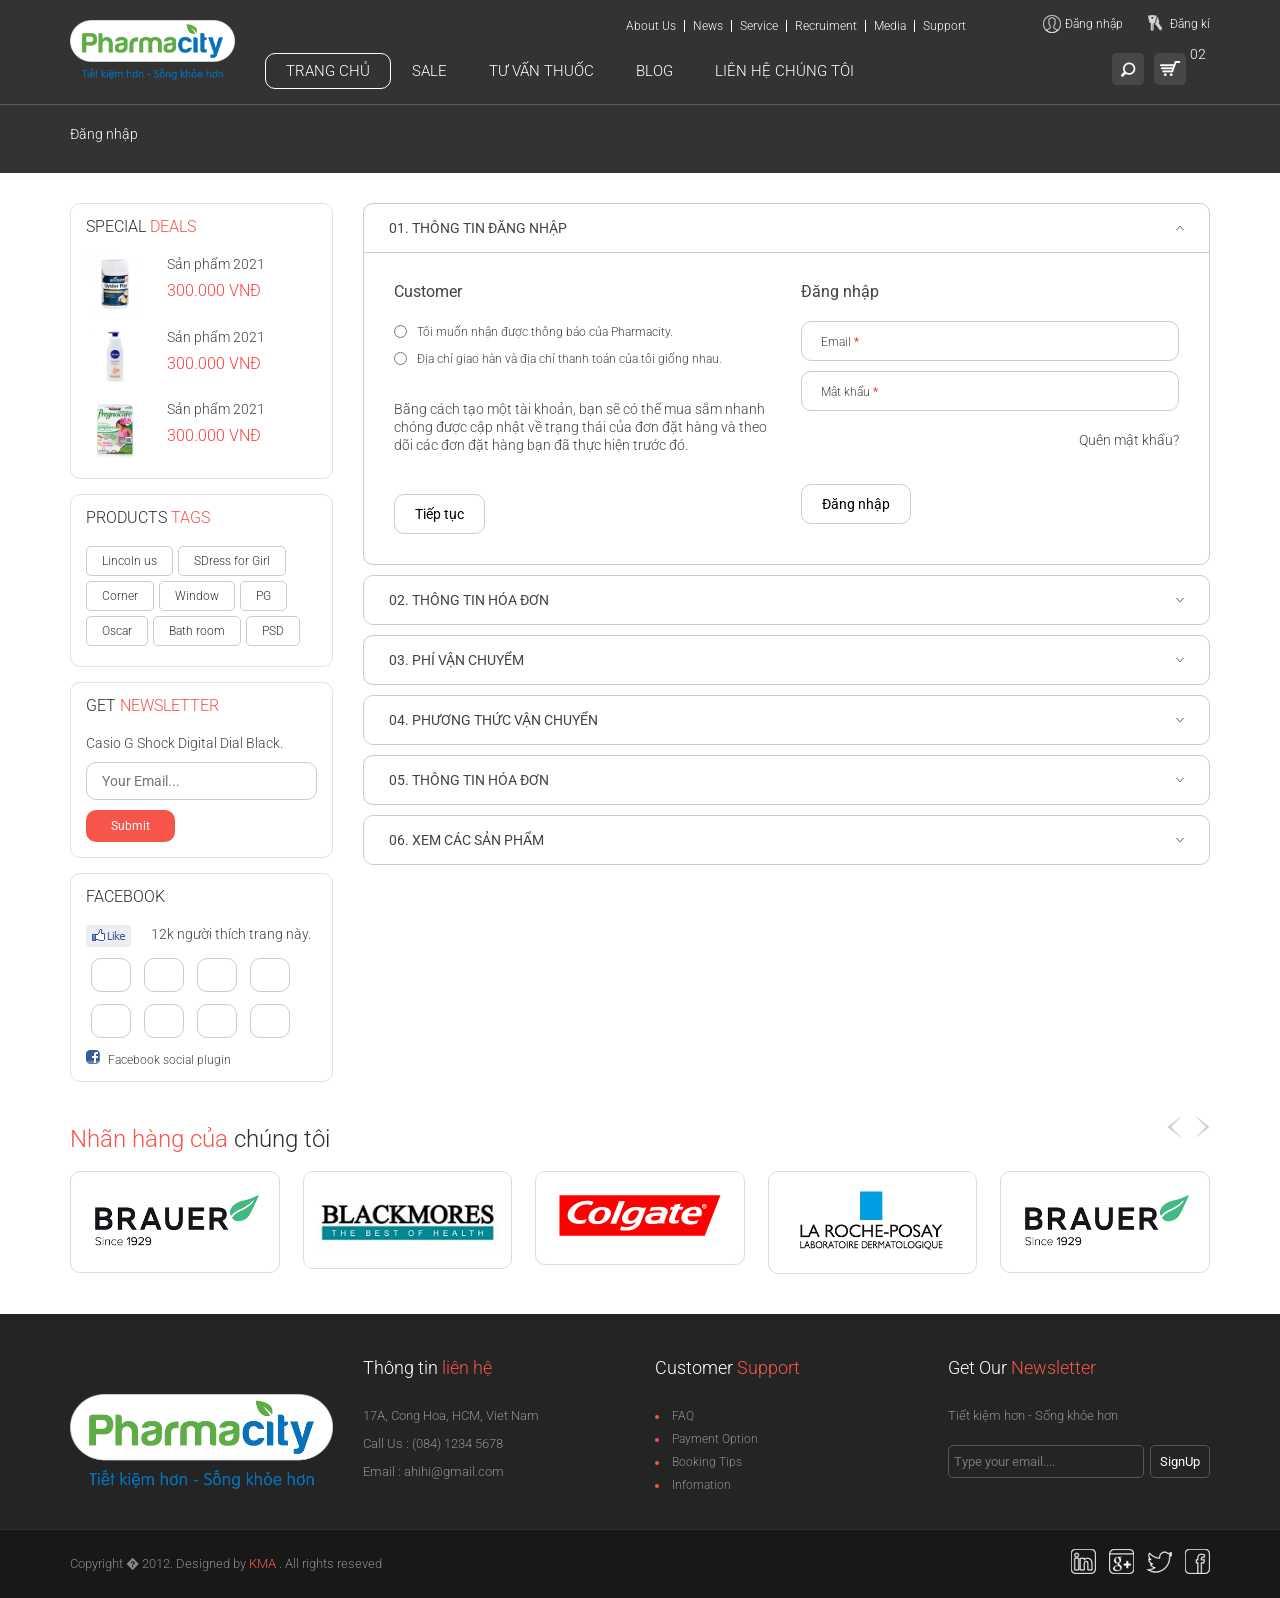
<file: DrugStore-main/checkout.html>
<!DOCTYPE html>
<html>
  <head>
    <meta http-equiv="Content-Type" content="text/html;charset=utf-8"/>
    <meta name="description" content="">
    <meta name="viewport" content="width=device-width, initial-scale=1.0">
    <link rel="shortcut icon" href="images/favicon.png">
    <title>
      Welcome to DrugStore
    </title>
    <link href="css/bootstrap.css" rel="stylesheet">
    <link href='http://fonts.googleapis.com/css?family=Roboto:400,300,300italic,400italic,500,700,500italic,100italic,100' rel='stylesheet' type='text/css'>
    <link href="css/font-awesome.min.css" rel="stylesheet">
    <link rel="stylesheet" href="css/flexslider.css" type="text/css" media="screen"/>
    <link href="css/style.css" rel="stylesheet" type="text/css">
    <!--[if lt IE 9]>
<script src="https://oss.maxcdn.com/libs/html5shiv/3.7.0/html5shiv.js">
</script>
<script src="https://oss.maxcdn.com/libs/respond.js/1.3.0/respond.min.js">
</script>
<![endif]-->
  </head>
  <body>
    <div class="wrapper">
      <div class="header">
        <div class="container">
          <div class="row">
            <div class="col-md-2 col-sm-2">
              <div class="logo">
                <a href="index.html">
                  <img src="images/logo.png" alt="FlatShop">
                </a>
              </div>
            </div>
            <div class="col-md-10 col-sm-10">
              <div class="header_top">
                <div class="row">
                  <div class="col-md-3">
                    <ul class="option_nav">
                      
                    </ul>
                  </div>
                  <div class="col-md-6">
                    <ul class="topmenu">
                      <li>
                        <a href="#">
                          About Us
                        </a>
                      </li>
                      <li>
                        <a href="#">
                          News
                        </a>
                      </li>
                      <li>
                        <a href="#">
                          Service
                        </a>
                      </li>
                      <li>
                        <a href="#">
                          Recruiment
                        </a>
                      </li>
                      <li>
                        <a href="#">
                          Media
                        </a>
                      </li>
                      <li>
                        <a href="#">
                          Support
                        </a>
                      </li>
                    </ul>
                  </div>
                  <div class="col-md-3">
                    <ul class="usermenu">
                      <li>
                        <a href="login.html" class="log">
                          Đăng nhập
                        </a>
                      </li>
                      <li>
                        <a href="register.html" class="reg">
                          Đăng kí
                        </a>
                      </li>
                    </ul>
                  </div>
                </div>
              </div>
              <div class="clearfix">
              </div>
              <div class="header_bottom">
                <ul class="option">
                  <li id="search" class="search">
                    <form>
                      <input class="search-submit" type="submit" value="">
                      <input class="search-input" placeholder="Enter your search term..." type="text" value="" name="search">
                    </form>
                  </li>
                  <li class="option-cart">
                    <a href="#" class="cart-icon">
                      cart 
                      <span class="cart_no">
                        02
                      </span>
                    </a>
                    <ul class="option-cart-item">
                      <li>
                        <div class="cart-item">
                          <div class="image">
                            <img src="images/products/thum/products-01.png" alt="">
                          </div>
                          <div class="item-description">
                            <p class="name">
                              Lincoln chair
                            </p>
                            <p>
                              Size: 
                              <span class="light-red">
                                One size
                              </span>
                              <br>
                              Quantity: 
                              <span class="light-red">
                                01
                              </span>
                            </p>
                          </div>
                          <div class="right">
                            <p class="price">
                              300.000 VNĐ
                            </p>
                            <a href="#" class="remove">
                              <img src="images/remove.png" alt="remove">
                            </a>
                          </div>
                        </div>
                      </li>
                      <li>
                        <div class="cart-item">
                          <div class="image">
                            <img src="images/products/thum/products-02.png" alt="">
                          </div>
                          <div class="item-description">
                            <p class="name">
                              Sản phẩm 2021
                            </p>
                            <p>
                              Size: 
                              <span class="light-red">
                                One size
                              </span>
                              <br>
                              Số lượng: 
                              <span class="light-red">
                                01
                              </span>
                            </p>
                          </div>
                          <div class="right">
                            <p class="price">
                              300.000 VNĐ
                            </p>
                            <a href="#" class="remove">
                              <img src="images/remove.png" alt="remove">
                            </a>
                          </div>
                        </div>
                      </li>
                      <li>
                        <span class="total">
                          Tổng cộng 
                          <strong>
                            600.000 VNĐ
                          </strong>
                        </span>
                        <button class="checkout" onClick="location.href='checkout.html'">
                          CheckOut
                        </button>
                      </li>
                    </ul>
                  </li>
                </ul>
                <div class="navbar-header">
                  <button type="button" class="navbar-toggle" data-toggle="collapse" data-target=".navbar-collapse">
                    <span class="sr-only">
                      Toggle navigation
                    </span>
                    <span class="icon-bar">
                    </span>
                    <span class="icon-bar">
                    </span>
                    <span class="icon-bar">
                    </span>
                  </button>
                </div>
                <div class="navbar-collapse collapse">
                  <ul class="nav navbar-nav">
                    <li class="active dropdown">
                      <a href="#" class="dropdown-toggle" data-toggle="dropdown">
                        Trang chủ
                      </a>
                      <div class="dropdown-menu">
                        <ul class="mega-menu-links">
                          <li>
                            <a href="index.html">
                              home
                            </a>
                          </li>
                          <li>
                            <a href="home2.html">
                              home2
                            </a>
                          </li>
                          <li>
                            <a href="home3.html">
                              home3
                            </a>
                          </li>
                          <li>
                            <a href="productlitst.html">
                              Productlitst
                            </a>
                          </li>
                          <li>
                            <a href="productgird.html">
                              Productgird
                            </a>
                          </li>
                          <li>
                            <a href="details.html">
                              Details
                            </a>
                          </li>
                          <li>
                            <a href="cart.html">
                              Cart
                            </a>
                          </li>
                          <li>
                            <a href="checkout.html">
                              CheckOut
                            </a>
                          </li>
                          <li>
                            <a href="checkout2.html">
                              CheckOut2
                            </a>
                          </li>
                          <li>
                            <a href="contact.html">
                              contact
                            </a>
                          </li>
                        </ul>
                      </div>
                    </li>
                    <li>
                      <a href="productgird.html">
                        Sale
                      </a>
                    </li>
                    <li>
                      <a href="productlitst.html">
                        Tư vấn thuốc
                      </a>
                    </li>
                    <li class="dropdown">
                      <a href="#" class="dropdown-toggle" data-toggle="dropdown">
                        Blog
                      </a>
                      <div class="dropdown-menu mega-menu">
                        <div class="row">
                          <div class="col-md-6 col-sm-6">
                            <ul class="mega-menu-links">
                              <li>
                                <a href="productgird.html">
                                  New Collection
                                </a>
                              </li>
                              <li>
                                <a href="productgird.html">
                                  Shirts & tops
                                </a>
                              </li>
                              <li>
                                <a href="productgird.html">
                                  Laptop & Brie
                                </a>
                              </li>
                              <li>
                                <a href="productgird.html">
                                  Dresses
                                </a>
                              </li>
                              <li>
                                <a href="productgird.html">
                                  Blazers & Jackets
                                </a>
                              </li>
                              <li>
                                <a href="productgird.html">
                                  Shoulder Bags
                                </a>
                              </li>
                            </ul>
                          </div>
                          <div class="col-md-6 col-sm-6">
                            <ul class="mega-menu-links">
                              <li>
                                <a href="productgird.html">
                                  New Collection
                                </a>
                              </li>
                              <li>
                                <a href="productgird.html">
                                  Shirts & tops
                                </a>
                              </li>
                              <li>
                                <a href="productgird.html">
                                  Laptop & Brie
                                </a>
                              </li>
                              <li>
                                <a href="productgird.html">
                                  Dresses
                                </a>
                              </li>
                              <li>
                                <a href="productgird.html">
                                  Blazers & Jackets
                                </a>
                              </li>
                              <li>
                                <a href="productgird.html">
                                  Shoulder Bags
                                </a>
                              </li>
                            </ul>
                          </div>
                        </div>
                      </div>
                    </li>
                    <li>
                      <a href="productgird.html">
                        Liên hệ chúng tôi
                      </a>
                    </li>
                    
                  </ul>
                </div>
              </div>
            </div>
          </div>
        </div>
        <div class="clearfix">
        </div>
        <div class="page-index">
          <div class="container">
            <p>
              Đăng nhập
            </p>
          </div>
        </div>
      </div>
      <div class="clearfix">
      </div>
      <div class="container_fullwidth">
        <div class="container">
          <div class="row">
            <div class="col-md-3">
              <div class="special-deal leftbar" style="margin-top:0;">
                <h4 class="title">
                  Special 
                  <strong>
                    Deals
                  </strong>
                </h4>
                <div class="special-item">
                  <div class="product-image">
                    <a href="details.html">
                      <img src="images/products/thum/products-01.png" alt="">
                    </a>
                  </div>
                  <div class="product-info">
                    <p>
                      <a href="details.html">
                        Sản phẩm 2021
                      </a>
                    </p>
                    <h5 class="price">
                      300.000 VNĐ
                    </h5>
                  </div>
                </div>
                <div class="special-item">
                  <div class="product-image">
                    <a href="details.html">
                      <img src="images/products/thum/products-02.png" alt="">
                    </a>
                  </div>
                  <div class="product-info">
                    <p>
                      <a href="details.html">
                        Sản phẩm 2021
                      </a>
                    </p>
                    <h5 class="price">
                      300.000 VNĐ
                    </h5>
                  </div>
                </div>
                <div class="special-item">
                  <div class="product-image">
                    <a href="details.html">
                      <img src="images/products/thum/products-03.png" alt="">
                    </a>
                  </div>
                  <div class="product-info">
                    <p>
                      <a href="details.html">
                        Sản phẩm 2021
                      </a>
                    </p>
                    <h5 class="price">
                      300.000 VNĐ
                    </h5>
                  </div>
                </div>
              </div>
              <div class="product-tag leftbar">
                <h3 class="title">
                  Products 
                  <strong>
                    Tags
                  </strong>
                </h3>
                <ul>
                  <li>
                    <a href="#">
                      Lincoln us
                    </a>
                  </li>
                  <li>
                    <a href="#">
                      SDress for Girl
                    </a>
                  </li>
                  <li>
                    <a href="#">
                      Corner
                    </a>
                  </li>
                  <li>
                    <a href="#">
                      Window
                    </a>
                  </li>
                  <li>
                    <a href="#">
                      PG
                    </a>
                  </li>
                  <li>
                    <a href="#">
                      Oscar
                    </a>
                  </li>
                  <li>
                    <a href="#">
                      Bath room
                    </a>
                  </li>
                  <li>
                    <a href="#">
                      PSD
                    </a>
                  </li>
                </ul>
              </div>
              <div class="get-newsletter leftbar">
                <h3 class="title">
                  Get 
                  <strong>
                    newsletter
                  </strong>
                </h3>
                <p>
                  Casio G Shock Digital Dial Black.
                </p>
                <form>
                  <input class="email" type="text" name="" placeholder="Your Email...">
                  <input class="submit" type="submit" value="Submit">
                </form>
              </div>
              <div class="fbl-box leftbar">
                <h3 class="title">
                  Facebook
                </h3>
                <span class="likebutton">
                  <a href="#">
                    <img src="images/fblike.png" alt="">
                  </a>
                </span>
                <p>
                  12k người thích trang này.
                </p>
                <ul>
                  <li>
                    <a href="#">
                    </a>
                  </li>
                  <li>
                    <a href="#">
                    </a>
                  </li>
                  <li>
                    <a href="#">
                    </a>
                  </li>
                  <li>
                    <a href="#">
                    </a>
                  </li>
                  <li>
                    <a href="#">
                    </a>
                  </li>
                  <li>
                    <a href="#">
                    </a>
                  </li>
                  <li>
                    <a href="#">
                    </a>
                  </li>
                  <li>
                    <a href="#">
                    </a>
                  </li>
                </ul>
                <div class="fbplug">
                  <a href="#">
                    <span>
                      <img src="images/fbicon.png" alt="">
                    </span>
                    Facebook social plugin
                  </a>
                </div>
              </div>
            </div>
            <div class="col-md-9">
              <div class="checkout-page">
                <ol class="checkout-steps">
                  <li class="steps active">
                    <a href="login.html" class="step-title">
                      01. Thông tin đăng nhập 
                    </a>
                    <div class="step-description">
                      <div class="row">
                        <div class="col-md-6 col-sm-6">
                          <div class="new-customer">
                            <h5>
                             Customer
                            </h5>
                            <label>
                              <span class="input-radio">
                                <input type="radio" name="user">
                              </span>
                              <span class="text">
                                Tôi muốn nhận được thông báo của Pharmacity.
                              </span>
                            </label>
                            <label>
                              <span class="input-radio">
                                <input type="radio" name="user">
                              </span>
                              <span class="text">
                                Địa chỉ giao hàn và địa chỉ thanh toán của tôi giống nhau.
                              </span>
                            </label>
                            <p class="requir">
                              Bằng cách tạo một tài khoản, bạn sẽ có thể mua sắm nhanh chóng được cập nhật về trạng thái của đơn đặt hàng và theo dõi các đơn đặt hàng bạn đã thực hiện trước đó.
                            </p>
                            <button>
                              Tiếp tục
                            </button>
                          </div>
                        </div>
                        <div class="col-md-6 col-sm-6">
                          <div class="run-customer">
                            <h5>
                              Đăng nhập
                            </h5>
                            <form>
                              <div class="form-row">
                                <label class="lebel-abs">
                                  Email 
                                  <strong class="red">
                                    *
                                  </strong>
                                </label>
                                <input type="text" class="input namefild" name="">
                              </div>
                              <div class="form-row">
                                <label class="lebel-abs">
                                  Mật khẩu 
                                  <strong class="red">
                                    *
                                  </strong>
                                </label>
                                <input type="text" class="input namefild" name="">
                              </div>
                              <p class="forgoten">
                                <a href="#">
                                  Quên mật khẩu?
                                </a>
                              </p>
                              <button>
                                Đăng nhập
                              </button>
                            </form>
                          </div>
                        </div>
                      </div>
                    </div>
                  </li>
                  <li class="steps">
                    <a href="checkout2.html" class="step-title">
                      02. Thông tin hóa đơn
                    </a>
                  </li>
                  <li class="steps">
                    <a href="checkout2.html" class="step-title">
                      03. Phí vận chuyểm
                    </a>
                  </li>
                  <li class="steps">
                    <a href="#" class="step-title">
                      04. Phương thức vận chuyển
                    </a>
                  </li>
                  <li class="steps">
                    <a href="#" class="step-title">
                      05. Thông tin hóa đơn 
                    </a>
                  </li>
                  <li class="steps">
                    <a href="#" class="step-title">
                      06. Xem các sản phẩm 
                    </a>
                  </li>
                </ol>
              </div>
            </div>
          </div>
          <div class="clearfix">
          </div>
          <div class="our-brand">
            <h3 class="title">
              <strong>
                Nhãn hàng của  
              </strong>
              chúng tôi
            </h3>
            <div class="control">
              <a id="prev_brand" class="prev" href="#">
                &lt;
              </a>
              <a id="next_brand" class="next" href="#">
                &gt;
              </a>
            </div>
            <ul id="braldLogo">
              <li>
                <ul class="brand_item">
                  <li>
                    <a href="#">
                      <div class="brand-logo">
                        <img src="images/envato.png" alt="">
                      </div>
                    </a>
                  </li>
                  <li>
                    <a href="#">
                      <div class="brand-logo">
                        <img src="images/themeforest.png" alt="">
                      </div>
                    </a>
                  </li>
                  <li>
                    <a href="#">
                      <div class="brand-logo">
                        <img src="images/photodune.png" alt="">
                      </div>
                    </a>
                  </li>
                  <li>
                    <a href="#">
                      <div class="brand-logo">
                        <img src="images/activeden.png" alt="">
                      </div>
                    </a>
                  </li>
                  <li>
                    <a href="#">
                      <div class="brand-logo">
                        <img src="images/envato.png" alt="">
                      </div>
                    </a>
                  </li>
                </ul>
              </li>
              <li>
                <ul class="brand_item">
                  <li>
                    <a href="#">
                      <div class="brand-logo">
                        <img src="images/envato.png" alt="">
                      </div>
                    </a>
                  </li>
                  <li>
                    <a href="#">
                      <div class="brand-logo">
                        <img src="images/themeforest.png" alt="">
                      </div>
                    </a>
                  </li>
                  <li>
                    <a href="#">
                      <div class="brand-logo">
                        <img src="images/photodune.png" alt="">
                      </div>
                    </a>
                  </li>
                  <li>
                    <a href="#">
                      <div class="brand-logo">
                        <img src="images/activeden.png" alt="">
                      </div>
                    </a>
                  </li>
                  <li>
                    <a href="#">
                      <div class="brand-logo">
                        <img src="images/envato.png" alt="">
                      </div>
                    </a>
                  </li>
                </ul>
              </li>
            </ul>
          </div>
        </div>
      </div>
      <div class="clearfix">
      </div>
      <div class="footer">
        <div class="footer-info">
          <div class="container">
            <div class="row">
              <div class="col-md-3">
                <div class="footer-logo">
                  <a href="#">
                    <img src="images/logo.png" alt="">
                  </a>
                </div>
              </div>
              <div class="col-md-3 col-sm-6">
                <h4 class="title">
                  Thông tin  
                  <strong>
                    liên hệ
                  </strong>
                </h4>
                <p>
                  17A, Cong Hoa, HCM, Viet Nam
                </p>
                <p>
                  Call Us : (084) 1234 5678
                </p>
                <p>
                  Email : ahihi@gmail.com
                </p>
              </div>
              <div class="col-md-3 col-sm-6">
                <h4 class="title">
                  Customer
                  <strong>
                    Support
                  </strong>
                </h4>
                <ul class="support">
                  <li>
                    <a href="#">
                      FAQ
                    </a>
                  </li>
                  <li>
                    <a href="#">
                      Payment Option
                    </a>
                  </li>
                  <li>
                    <a href="#">
                      Booking Tips
                    </a>
                  </li>
                  <li>
                    <a href="#">
                      Infomation
                    </a>
                  </li>
                </ul>
              </div>
              <div class="col-md-3">
                <h4 class="title">
                  Get Our 
                  <strong>
                    Newsletter 
                  </strong>
                </h4>
                <p>
                  Tiết kiệm hơn - Sống khỏe hơn
                </p>
                <form class="newsletter">
                  <input type="text" name="" placeholder="Type your email....">
                  <input type="submit" value="SignUp" class="button">
                </form>
              </div>
            </div>
          </div>
        </div>
        <div class="copyright-info">
          <div class="container">
            <div class="row">
              <div class="col-md-6">
                <p>
                  Copyright � 2012. Designed by 
                  <a href="#">
                    KMA
                  </a>
                  . All rights reseved
                </p>
              </div>
              <div class="col-md-6">
                <ul class="social-icon">
                  <li>
                    <a href="#" class="linkedin">
                    </a>
                  </li>
                  <li>
                    <a href="#" class="google-plus">
                    </a>
                  </li>
                  <li>
                    <a href="#" class="twitter">
                    </a>
                  </li>
                  <li>
                    <a href="#" class="facebook">
                    </a>
                  </li>
                </ul>
              </div>
            </div>
          </div>
        </div>
      </div>
    </div>
    <!-- Bootstrap core JavaScript==================================================-->
    <script type="text/javascript" src="js/jquery-1.10.2.min.js">
    </script>
    <script type="text/javascript" src="js/bootstrap.min.js">
    </script>
    <script defer src="js/jquery.flexslider.js">
    </script>
    <script type="text/javascript" src="js/jquery.carouFredSel-6.2.1-packed.js">
    </script>
    <script type="text/javascript" src="js/script.min.js" >
    </script>
  </body>
</html>
</file>
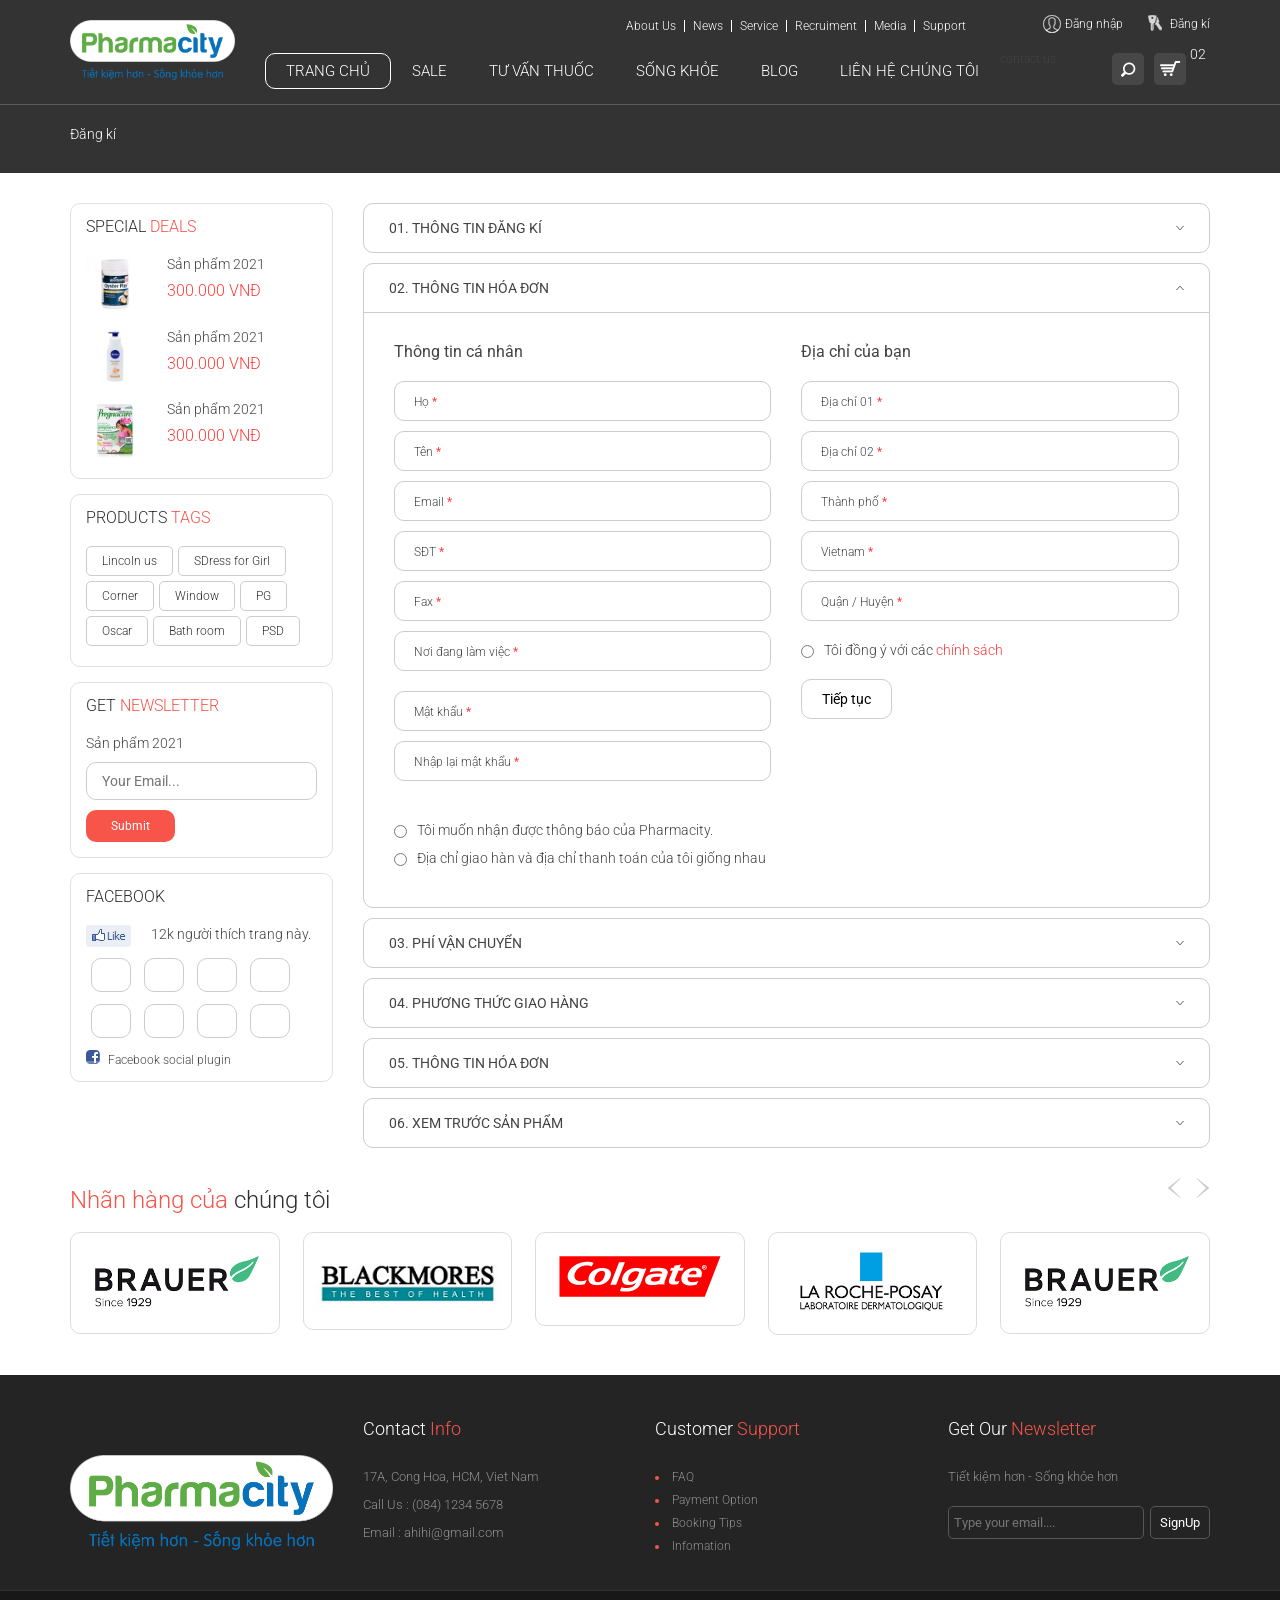
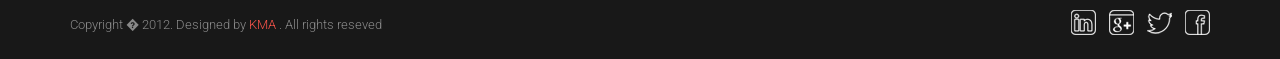
<file: DrugStore-main/checkout2.html>
<!DOCTYPE html>
<html>
  <head>
    <meta http-equiv="Content-Type" content="text/html;charset=utf-8"/>
    <meta name="description" content="">
    <meta name="viewport" content="width=device-width, initial-scale=1.0">
    <link rel="shortcut icon" href="images/favicon.png">
    <title>
      Welcome to DrugStore
    </title>
    <link href="css/bootstrap.css" rel="stylesheet">
    <link href='http://fonts.googleapis.com/css?family=Roboto:400,300,300italic,400italic,500,700,500italic,100italic,100' rel='stylesheet' type='text/css'>
    <link href="css/font-awesome.min.css" rel="stylesheet">
    <link rel="stylesheet" href="css/flexslider.css" type="text/css" media="screen"/>
    <link href="css/style.css" rel="stylesheet" type="text/css">
    <!--[if lt IE 9]>
<script src="https://oss.maxcdn.com/libs/html5shiv/3.7.0/html5shiv.js">
</script>
<script src="https://oss.maxcdn.com/libs/respond.js/1.3.0/respond.min.js">
</script>
<![endif]-->
  </head>
  <body>
    <div class="wrapper">
      <div class="header">
        <div class="container">
          <div class="row">
            <div class="col-md-2 col-sm-2">
              <div class="logo">
                <a href="index.html">
                  <img src="images/logo.png" alt="FlatShop">
                </a>
              </div>
            </div>
            <div class="col-md-10 col-sm-10">
              <div class="header_top">
                <div class="row">
                  <div class="col-md-3">
                    <ul class="option_nav">
                      
                    </ul>
                  </div>
                  <div class="col-md-6">
                    <ul class="topmenu">
                      <li>
                        <a href="#">
                          About Us
                        </a>
                      </li>
                      <li>
                        <a href="#">
                          News
                        </a>
                      </li>
                      <li>
                        <a href="#">
                          Service
                        </a>
                      </li>
                      <li>
                        <a href="#">
                          Recruiment
                        </a>
                      </li>
                      <li>
                        <a href="#">
                          Media
                        </a>
                      </li>
                      <li>
                        <a href="#">
                          Support
                        </a>
                      </li>
                    </ul>
                  </div>
                  <div class="col-md-3">
                    <ul class="usermenu">
                      <li>
                        <a href="login.html" class="log">
                          Đăng nhập
                        </a>
                      </li>
                      <li>
                        <a href="register.html" class="reg">
                          Đăng kí
                        </a>
                      </li>
                    </ul>
                  </div>
                </div>
              </div>
              <div class="clearfix">
              </div>
              <div class="header_bottom">
                <ul class="option">
                  <li id="search" class="search">
                    <form>
                      <input class="search-submit" type="submit" value="">
                      <input class="search-input" placeholder="Nhập từ khóa tìm kiếm..." type="text" value="" name="search">
                    </form>
                  </li>
                  <li class="option-cart">
                    <a href="#" class="cart-icon">
                      cart 
                      <span class="cart_no">
                        02
                      </span>
                    </a>
                    <ul class="option-cart-item">
                      <li>
                        <div class="cart-item">
                          <div class="image">
                            <img src="images/products/thum/products-01.png" alt="">
                          </div>
                          <div class="item-description">
                            <p class="name">
                              Sản phẩm 2021
                            </p>
                            <p>
                              Size: 
                              <span class="light-red">
                                One size
                              </span>
                              <br>
                              Số lượng: 
                              <span class="light-red">
                                01
                              </span>
                            </p>
                          </div>
                          <div class="right">
                            <p class="price">
                              300.000 VNĐ
                            </p>
                            <a href="#" class="remove">
                              <img src="images/remove.png" alt="remove">
                            </a>
                          </div>
                        </div>
                      </li>
                      <li>
                        <div class="cart-item">
                          <div class="image">
                            <img src="images/products/thum/products-02.png" alt="">
                          </div>
                          <div class="item-description">
                            <p class="name">
                              Lincoln chair
                            </p>
                            <p>
                              Size: 
                              <span class="light-red">
                                One size
                              </span>
                              <br>
                              Quantity: 
                              <span class="light-red">
                                01
                              </span>
                            </p>
                          </div>
                          <div class="right">
                            <p class="price">
                              300.000 VNĐ
                            </p>
                            <a href="#" class="remove">
                              <img src="images/remove.png" alt="remove">
                            </a>
                          </div>
                        </div>
                      </li>
                      <li>
                        <span class="total">
                          TỔng cộng 
                          <strong>
                            600.000 VNĐ
                          </strong>
                        </span>
                        <button class="checkout" onClick="location.href='checkout.html'">
                          CheckOut
                        </button>
                      </li>
                    </ul>
                  </li>
                </ul>
                <div class="navbar-header">
                  <button type="button" class="navbar-toggle" data-toggle="collapse" data-target=".navbar-collapse">
                    <span class="sr-only">
                      Toggle navigation
                    </span>
                    <span class="icon-bar">
                    </span>
                    <span class="icon-bar">
                    </span>
                    <span class="icon-bar">
                    </span>
                  </button>
                </div>
                <div class="navbar-collapse collapse">
                  <ul class="nav navbar-nav">
                    <li class="active dropdown">
                      <a href="#" class="dropdown-toggle" data-toggle="dropdown">
                        Trang chủ 
                      </a>
                      <div class="dropdown-menu">
                        <ul class="mega-menu-links">
                          <li>
                            <a href="index.html">
                              home
                            </a>
                          </li>
                          <li>
                            <a href="home2.html">
                              home2
                            </a>
                          </li>
                          <li>
                            <a href="home3.html">
                              home3
                            </a>
                          </li>
                          <li>
                            <a href="productlitst.html">
                              Productlitst
                            </a>
                          </li>
                          <li>
                            <a href="productgird.html">
                              Productgird
                            </a>
                          </li>
                          <li>
                            <a href="details.html">
                              Details
                            </a>
                          </li>
                          <li>
                            <a href="cart.html">
                              Cart
                            </a>
                          </li>
                          <li>
                            <a href="checkout.html">
                              CheckOut
                            </a>
                          </li>
                          <li>
                            <a href="checkout2.html">
                              CheckOut2
                            </a>
                          </li>
                          <li>
                            <a href="contact.html">
                              contact
                            </a>
                          </li>
                        </ul>
                      </div>
                    </li>
                    <li>
                      <a href="productgird.html">
                        Sale
                      </a>
                    </li>
                    <li>
                      <a href="productlitst.html">
                        Tư vấn thuốc 
                      </a>
                    </li>
                    <li class="dropdown">
                      <a href="#" class="dropdown-toggle" data-toggle="dropdown">
                        Sống khỏe
                      </a>
                      <div class="dropdown-menu mega-menu">
                        <div class="row">
                          <div class="col-md-6 col-sm-6">
                            <ul class="mega-menu-links">
                              <li>
                                <a href="productgird.html">
                                  New Collection
                                </a>
                              </li>
                              <li>
                                <a href="productgird.html">
                                  Shirts & tops
                                </a>
                              </li>
                              <li>
                                <a href="productgird.html">
                                  Laptop & Brie
                                </a>
                              </li>
                              <li>
                                <a href="productgird.html">
                                  Dresses
                                </a>
                              </li>
                              <li>
                                <a href="productgird.html">
                                  Blazers & Jackets
                                </a>
                              </li>
                              <li>
                                <a href="productgird.html">
                                  Shoulder Bags
                                </a>
                              </li>
                            </ul>
                          </div>
                          <div class="col-md-6 col-sm-6">
                            <ul class="mega-menu-links">
                              <li>
                                <a href="productgird.html">
                                  New Collection
                                </a>
                              </li>
                              <li>
                                <a href="productgird.html">
                                  Shirts & tops
                                </a>
                              </li>
                              <li>
                                <a href="productgird.html">
                                  Laptop & Brie
                                </a>
                              </li>
                              <li>
                                <a href="productgird.html">
                                  Dresses
                                </a>
                              </li>
                              <li>
                                <a href="productgird.html">
                                  Blazers & Jackets
                                </a>
                              </li>
                              <li>
                                <a href="productgird.html">
                                  Shoulder Bags
                                </a>
                              </li>
                            </ul>
                          </div>
                        </div>
                      </div>
                    </li>
                    <li>
                      <a href="productgird.html">
                        Blog
                      </a>
                    </li>
                    <li>
                      <a href="productgird.html">
                        Liên hệ chúng tôi
                      </a>
                    </li>
                   
                      <a href="contact.html">
                        contact us
                      </a>
                    </li>
                  </ul>
                </div>
              </div>
            </div>
          </div>
        </div>
        <div class="clearfix">
        </div>
        <div class="page-index">
          <div class="container">
            <p>
              Đăng kí
            </p>
          </div>
        </div>
      </div>
      <div class="clearfix">
      </div>
      <div class="container_fullwidth">
        <div class="container">
          <div class="row">
            <div class="col-md-3">
              <div class="special-deal leftbar" style="margin-top:0;">
                <h4 class="title">
                  Special 
                  <strong>
                    Deals
                  </strong>
                </h4>
                <div class="special-item">
                  <div class="product-image">
                    <a href="details.html">
                      <img src="images/products/thum/products-01.png" alt="">
                    </a>
                  </div>
                  <div class="product-info">
                    <p>
                      <a href="details.html">
                        Sản phẩm 2021
                      </a>
                    </p>
                    <h5 class="price">
                      300.000 VNĐ
                    </h5>
                  </div>
                </div>
                <div class="special-item">
                  <div class="product-image">
                    <a href="details.html">
                      <img src="images/products/thum/products-02.png" alt="">
                    </a>
                  </div>
                  <div class="product-info">
                    <p>
                      <a href="details.html">
                        Sản phẩm 2021
                      </a>
                    </p>
                    <h5 class="price">
                      300.000 VNĐ
                    </h5>
                  </div>
                </div>
                <div class="special-item">
                  <div class="product-image">
                    <a href="details.html">
                      <img src="images/products/thum/products-03.png" alt="">
                    </a>
                  </div>
                  <div class="product-info">
                    <p>
                      <a href="details.html">
                        Sản phẩm 2021
                      </a>
                    </p>
                    <h5 class="price">
                      300.000 VNĐ
                    </h5>
                  </div>
                </div>
              </div>
              <div class="product-tag leftbar">
                <h3 class="title">
                  Products 
                  <strong>
                    Tags
                  </strong>
                </h3>
                <ul>
                  <li>
                    <a href="#">
                      Lincoln us
                    </a>
                  </li>
                  <li>
                    <a href="#">
                      SDress for Girl
                    </a>
                  </li>
                  <li>
                    <a href="#">
                      Corner
                    </a>
                  </li>
                  <li>
                    <a href="#">
                      Window
                    </a>
                  </li>
                  <li>
                    <a href="#">
                      PG
                    </a>
                  </li>
                  <li>
                    <a href="#">
                      Oscar
                    </a>
                  </li>
                  <li>
                    <a href="#">
                      Bath room
                    </a>
                  </li>
                  <li>
                    <a href="#">
                      PSD
                    </a>
                  </li>
                </ul>
              </div>
              <div class="get-newsletter leftbar">
                <h3 class="title">
                  Get 
                  <strong>
                    newsletter
                  </strong>
                </h3>
                <p>
                  Sản phẩm 2021
                </p>
                <form>
                  <input class="email" type="text" name="" placeholder="Your Email...">
                  <input class="submit" type="submit" value="Submit">
                </form>
              </div>
              <div class="fbl-box leftbar">
                <h3 class="title">
                  Facebook
                </h3>
                <span class="likebutton">
                  <a href="#">
                    <img src="images/fblike.png" alt="">
                  </a>
                </span>
                <p>
                  12k người thích trang này.
                </p>
                <ul>
                  <li>
                    <a href="#">
                    </a>
                  </li>
                  <li>
                    <a href="#">
                    </a>
                  </li>
                  <li>
                    <a href="#">
                    </a>
                  </li>
                  <li>
                    <a href="#">
                    </a>
                  </li>
                  <li>
                    <a href="#">
                    </a>
                  </li>
                  <li>
                    <a href="#">
                    </a>
                  </li>
                  <li>
                    <a href="#">
                    </a>
                  </li>
                  <li>
                    <a href="#">
                    </a>
                  </li>
                </ul>
                <div class="fbplug">
                  <a href="#">
                    <span>
                      <img src="images/fbicon.png" alt="">
                    </span>
                    Facebook social plugin
                  </a>
                </div>
              </div>
            </div>
            <div class="col-md-9">
              <div class="checkout-page">
                <ol class="checkout-steps">
                  <li class="steps">
                    <div class="step-title">
                      01. Thông tin đăng kí
                    </div>
                  </li>
                  <li class="steps active">
                    <a href="checkout.html" class="step-title">
                      02. Thông tin hóa đơn
                    </a>
                    <div class="step-description">
                      <form>
                        <div class="row">
                          <div class="col-md-6 col-sm-6">
                            <div class="your-details">
                              <h5>
                                Thông tin cá nhân
                              </h5>
                              <div class="form-row">
                                <label class="lebel-abs">
                                  Họ 
                                  <strong class="red">
                                    *
                                  </strong>
                                </label>
                                <input type="text" class="input namefild" name="">
                              </div>
                              <div class="form-row">
                                <label class="lebel-abs">
                                  Tên 
                                  <strong class="red">
                                    *
                                  </strong>
                                </label>
                                <input type="text" class="input namefild" name="">
                              </div>
                              <div class="form-row">
                                <label class="lebel-abs">
                                  Email 
                                  <strong class="red">
                                    *
                                  </strong>
                                </label>
                                <input type="text" class="input namefild" name="">
                              </div>
                              <div class="form-row">
                                <label class="lebel-abs">
                                  SĐT 
                                  <strong class="red">
                                    *
                                  </strong>
                                </label>
                                <input type="text" class="input namefild" name="">
                              </div>
                              <div class="form-row">
                                <label class="lebel-abs">
                                  Fax 
                                  <strong class="red">
                                    *
                                  </strong>
                                </label>
                                <input type="text" class="input namefild" name="">
                              </div>
                              <div class="form-row">
                                <label class="lebel-abs">
                                  Nơi đang làm việc 
                                  <strong class="red">
                                    *
                                  </strong>
                                </label>
                                <input type="text" class="input namefild" name="">
                              </div>
                              <div class="pass-wrap">
                                <div class="form-row">
                                  <label class="lebel-abs">
                                    Mật khẩu 
                                    <strong class="red">
                                      *
                                    </strong>
                                  </label>
                                  <input type="password" class="input namefild" name="">
                                </div>
                                <div class="form-row">
                                  <label class="lebel-abs">
                                    Nhập lại mật khẩu 
                                    <strong class="red">
                                      *
                                    </strong>
                                  </label>
                                  <input type="password" class="input cpass" name="">
                                </div>
                              </div>
                              <p>
                                <span class="input-radio">
                                  <input type="radio" name="user">
                                </span>
                                <span class="text">
                                  Tôi muốn nhận được thông báo của Pharmacity.
                                </span>
                              </p>
                              <p>
                                <span class="input-radio">
                                  <input type="radio" name="user">
                                </span>
                                <span class="text">
                                  Địa chỉ giao hàn và địa chỉ thanh toán của tôi giống nhau
                                </span>
                              </p>
                            </div>
                          </div>
                          <div class="col-md-6 col-sm-6">
                            <div class="your-details">
                              <h5>
                                Địa chỉ của bạn
                              </h5>
                              <div class="form-row">
                                <label class="lebel-abs">
                                  Địa chỉ  01 
                                  <strong class="red">
                                    *
                                  </strong>
                                </label>
                                <input type="text" class="input namefild" name="">
                              </div>
                              <div class="form-row">
                                <label class="lebel-abs">
                                  Địa chỉ  02
                                  <strong class="red">
                                    *
                                  </strong>
                                </label>
                                <input type="text" class="input namefild" name="">
                              </div>
                              <div class="form-row">
                                <label class="lebel-abs">
                                  Thành phố
                                  <strong class="red">
                                    *
                                  </strong>
                                </label>
                                <input type="text" class="input namefild" name="">
                              </div>
                             
                              <div class="form-row">
                                <label class="lebel-abs">
                                  Vietnam 
                                  <strong class="red">
                                    *
                                  </strong>
                                </label>
                                <input type="text" class="input namefild" name="">
                              </div>
                              <div class="form-row">
                                <label class="lebel-abs">
                                  Quận / Huyện 
                                  <strong class="red">
                                    *
                                  </strong>
                                </label>
                                <input type="text" class="input namefild" name="">
                              </div>
                              <p class="privacy">
                                <span class="input-radio">
                                  <input type="radio" name="user">
                                </span>
                                <span class="text">
                                  Tôi đồng ý với các  
                                  <a href="#" class="red">
                                    chính sách
                                  </a>
                                </span>
                              </p>
                              <button>
                                Tiếp tục
                              </button>
                            </div>
                          </div>
                        </div>
                      </form>
                    </div>
                  </li>
                  <li class="steps">
                    <a href="checkout2.html" class="step-title">
                      03. Phí vận chuyển
                    </a>
                  </li>
                  <li class="steps">
                    <a href="#" class="step-title">
                      04. Phương thức giao hàng 
                    </a>
                  </li>
                  <li class="steps">
                    <a href="#" class="step-title">
                      05. Thông tin hóa đơn 
                    </a>
                  </li>
                  <li class="steps">
                    <a href="#" class="step-title">
                      06. Xem trước sản phẩm
                    </a>
                  </li>
                </ol>
              </div>
            </div>
          </div>
          <div class="clearfix">
          </div>
          <div class="our-brand">
            <h3 class="title">
              <strong>
                Nhãn hàng của 
              </strong>
              chúng tôi
            </h3>
            <div class="control">
              <a id="prev_brand" class="prev" href="#">
                &lt;
              </a>
              <a id="next_brand" class="next" href="#">
                &gt;
              </a>
            </div>
            <ul id="braldLogo">
              <li>
                <ul class="brand_item">
                  <li>
                    <a href="#">
                      <div class="brand-logo">
                        <img src="images/envato.png" alt="">
                      </div>
                    </a>
                  </li>
                  <li>
                    <a href="#">
                      <div class="brand-logo">
                        <img src="images/themeforest.png" alt="">
                      </div>
                    </a>
                  </li>
                  <li>
                    <a href="#">
                      <div class="brand-logo">
                        <img src="images/photodune.png" alt="">
                      </div>
                    </a>
                  </li>
                  <li>
                    <a href="#">
                      <div class="brand-logo">
                        <img src="images/activeden.png" alt="">
                      </div>
                    </a>
                  </li>
                  <li>
                    <a href="#">
                      <div class="brand-logo">
                        <img src="images/envato.png" alt="">
                      </div>
                    </a>
                  </li>
                </ul>
              </li>
              <li>
                <ul class="brand_item">
                  <li>
                    <a href="#">
                      <div class="brand-logo">
                        <img src="images/envato.png" alt="">
                      </div>
                    </a>
                  </li>
                  <li>
                    <a href="#">
                      <div class="brand-logo">
                        <img src="images/themeforest.png" alt="">
                      </div>
                    </a>
                  </li>
                  <li>
                    <a href="#">
                      <div class="brand-logo">
                        <img src="images/photodune.png" alt="">
                      </div>
                    </a>
                  </li>
                  <li>
                    <a href="#">
                      <div class="brand-logo">
                        <img src="images/activeden.png" alt="">
                      </div>
                    </a>
                  </li>
                  <li>
                    <a href="#">
                      <div class="brand-logo">
                        <img src="images/envato.png" alt="">
                      </div>
                    </a>
                  </li>
                </ul>
              </li>
            </ul>
          </div>
        </div>
      </div>
      <div class="clearfix">
      </div>
      <div class="footer">
        <div class="footer-info">
          <div class="container">
            <div class="row">
              <div class="col-md-3">
                <div class="footer-logo">
                  <a href="#">
                    <img src="images/logo.png" alt="">
                  </a>
                </div>
              </div>
              <div class="col-md-3 col-sm-6">
                <h4 class="title">
                  Contact 
                  <strong>
                    Info
                  </strong>
                </h4>
                <p>
                  17A, Cong Hoa, HCM, Viet Nam
                </p>
                <p>
                  Call Us : (084) 1234 5678
                </p>
                <p>
                  Email : ahihi@gmail.com
                </p>
              </div>
              <div class="col-md-3 col-sm-6">
                <h4 class="title">
                  Customer
                  <strong>
                    Support
                  </strong>
                </h4>
                <ul class="support">
                  <li>
                    <a href="#">
                      FAQ
                    </a>
                  </li>
                  <li>
                    <a href="#">
                      Payment Option
                    </a>
                  </li>
                  <li>
                    <a href="#">
                      Booking Tips
                    </a>
                  </li>
                  <li>
                    <a href="#">
                      Infomation
                    </a>
                  </li>
                </ul>
              </div>
              <div class="col-md-3">
                <h4 class="title">
                  Get Our 
                  <strong>
                    Newsletter 
                  </strong>
                </h4>
                <p>
                  Tiết kiệm hơn - Sống khỏe hơn
                </p>
                <form class="newsletter">
                  <input type="text" name="" placeholder="Type your email....">
                  <input type="submit" value="SignUp" class="button">
                </form>
              </div>
            </div>
          </div>
        </div>
        <div class="copyright-info">
          <div class="container">
            <div class="row">
              <div class="col-md-6">
                <p>
                  Copyright � 2012. Designed by 
                  <a href="#">
                    KMA
                  </a>
                  . All rights reseved
                </p>
              </div>
              <div class="col-md-6">
                <ul class="social-icon">
                  <li>
                    <a href="#" class="linkedin">
                    </a>
                  </li>
                  <li>
                    <a href="#" class="google-plus">
                    </a>
                  </li>
                  <li>
                    <a href="#" class="twitter">
                    </a>
                  </li>
                  <li>
                    <a href="#" class="facebook">
                    </a>
                  </li>
                </ul>
              </div>
            </div>
          </div>
        </div>
      </div>
    </div>
    <!-- Bootstrap core JavaScript==================================================-->
    <script type="text/javascript" src="js/jquery-1.10.2.min.js">
    </script>
    <script type="text/javascript" src="js/bootstrap.min.js">
    </script>
    <script defer src="js/jquery.flexslider.js">
    </script>
    <script type="text/javascript" src="js/jquery.carouFredSel-6.2.1-packed.js">
    </script>
    <script type="text/javascript" src="js/script.min.js" >
    </script>
  </body>
</html>
</file>
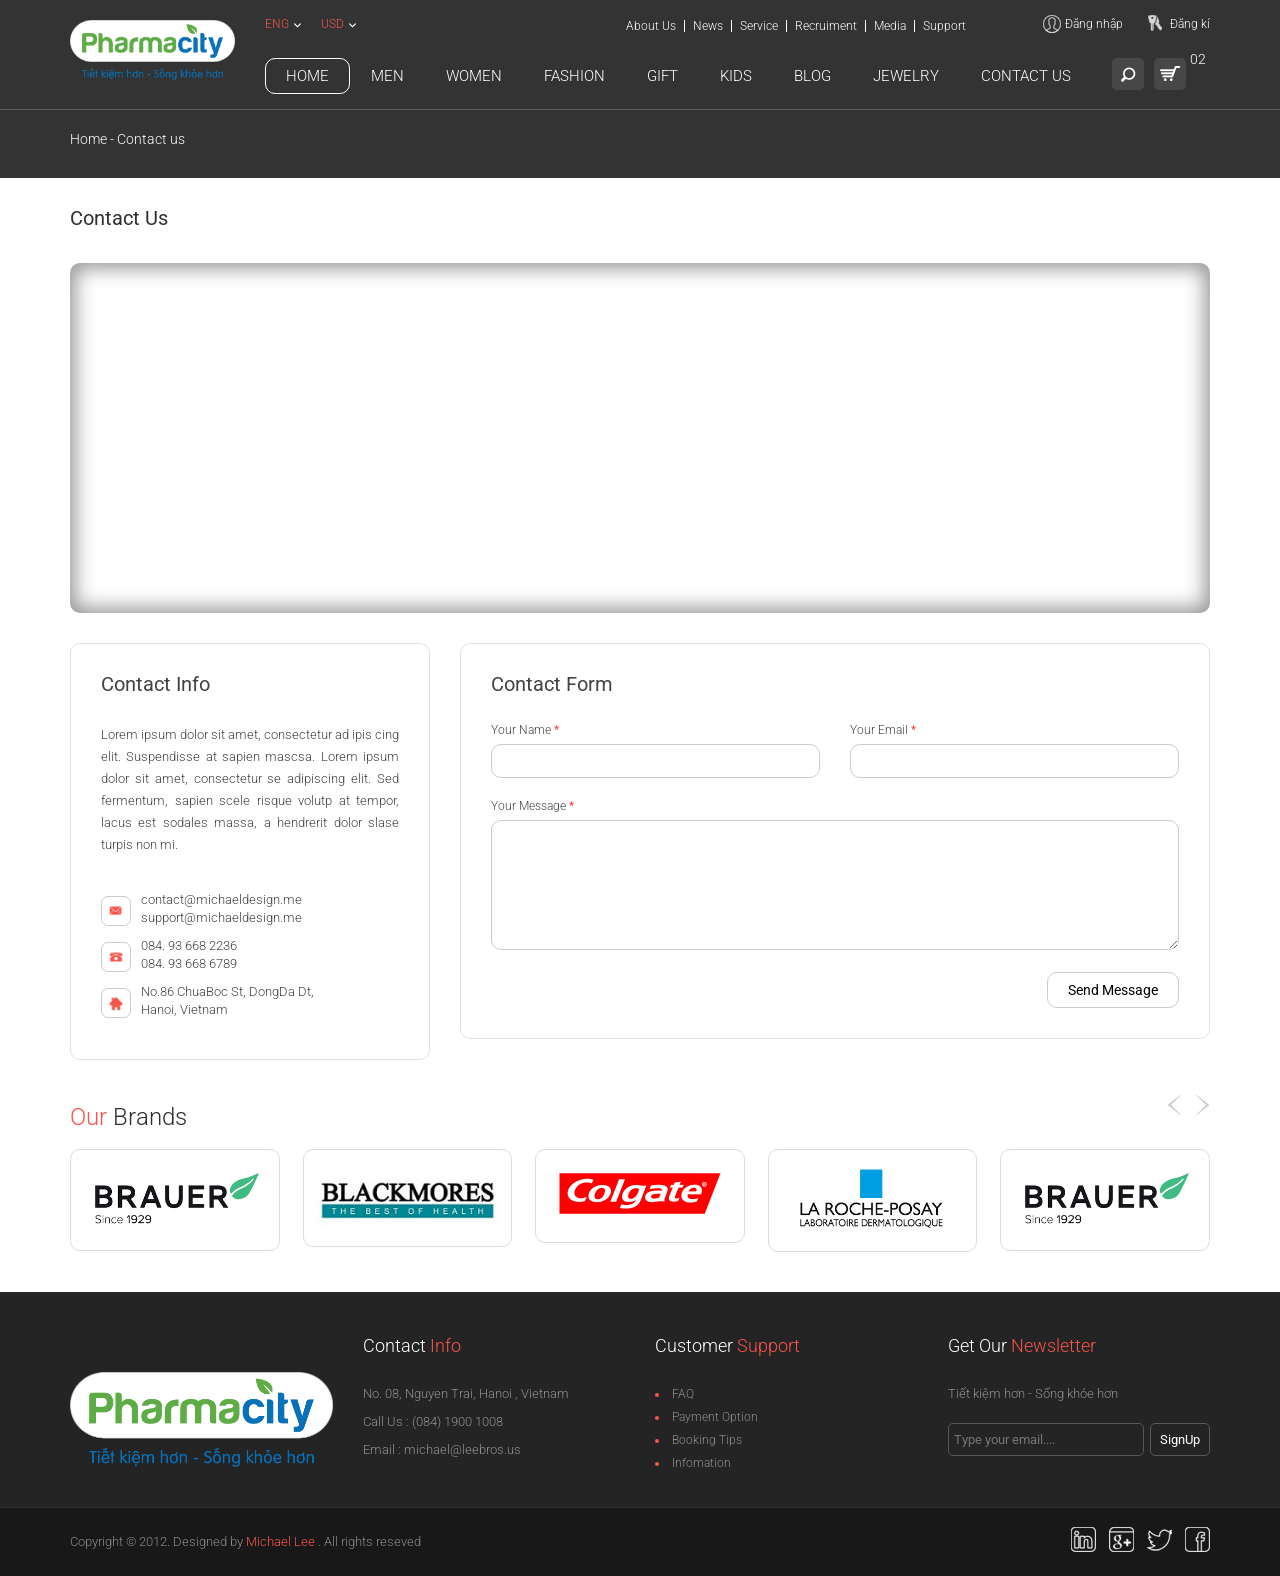
<file: DrugStore-main/contact.html>
<!DOCTYPE html>
<html>
  <head>
    <meta http-equiv="Content-Type" content="text/html;charset=utf-8"/>
    <meta name="description" content="">
    <meta name="viewport" content="width=device-width, initial-scale=1.0">
    <link rel="shortcut icon" href="images/favicon.png">
    <title>
      Welcome to FlatShop
    </title>
    <link href="css/bootstrap.css" rel="stylesheet">
    <link href='http://fonts.googleapis.com/css?family=Roboto:400,300,300italic,400italic,500,700,500italic,100italic,100' rel='stylesheet' type='text/css'>
    <link href="css/font-awesome.min.css" rel="stylesheet">
    <link rel="stylesheet" href="css/flexslider.css" type="text/css" media="screen"/>
    <link href="css/style.css" rel="stylesheet" type="text/css">
    <!--[if lt IE 9]>
<script src="https://oss.maxcdn.com/libs/html5shiv/3.7.0/html5shiv.js">
</script>
<script src="https://oss.maxcdn.com/libs/respond.js/1.3.0/respond.min.js">
</script>
<![endif]-->
  </head>
  <body>
    <div class="wrapper">
      <div class="header">
        <div class="container">
          <div class="row">
            <div class="col-md-2 col-sm-2">
              <div class="logo">
                <a href="index.html">
                  <img src="images/logo.png" alt="FlatShop">
                </a>
              </div>
            </div>
            <div class="col-md-10 col-sm-10">
              <div class="header_top">
                <div class="row">
                  <div class="col-md-3">
                    <ul class="option_nav">
                      <li class="dorpdown">
                        <a href="#">
                          Eng
                        </a>
                        <ul class="subnav">
                          <li>
                            <a href="#">
                              Eng
                            </a>
                          </li>
                          <li>
                            <a href="#">
                              Vns
                            </a>
                          </li>
                          <li>
                            <a href="#">
                              Fer
                            </a>
                          </li>
                          <li>
                            <a href="#">
                              Gem
                            </a>
                          </li>
                        </ul>
                      </li>
                      <li class="dorpdown">
                        <a href="#">
                          USD
                        </a>
                        <ul class="subnav">
                          <li>
                            <a href="#">
                              USD
                            </a>
                          </li>
                          <li>
                            <a href="#">
                              UKD
                            </a>
                          </li>
                          <li>
                            <a href="#">
                              FER
                            </a>
                          </li>
                        </ul>
                      </li>
                    </ul>
                  </div>
                  <div class="col-md-6">
                    <ul class="topmenu">
                      <li>
                        <a href="#">
                          About Us
                        </a>
                      </li>
                      <li>
                        <a href="#">
                          News
                        </a>
                      </li>
                      <li>
                        <a href="#">
                          Service
                        </a>
                      </li>
                      <li>
                        <a href="#">
                          Recruiment
                        </a>
                      </li>
                      <li>
                        <a href="#">
                          Media
                        </a>
                      </li>
                      <li>
                        <a href="#">
                          Support
                        </a>
                      </li>
                    </ul>
                  </div>
                  <div class="col-md-3">
                    <ul class="usermenu">
                      <li>
                        <a href="login.html" class="log">
                          Đăng nhập
                        </a>
                      </li>
                      <li>
                        <a href="register.html" class="reg">
                          Đăng kí
                        </a>
                      </li>
                    </ul>
                  </div>
                </div>
              </div>
              <div class="clearfix">
              </div>
              <div class="header_bottom">
                <ul class="option">
                  <li id="search" class="search">
                    <form>
                      <input class="search-submit" type="submit" value="">
                      <input class="search-input" placeholder="Enter your search term..." type="text" value="" name="search">
                    </form>
                  </li>
                  <li class="option-cart">
                    <a href="#" class="cart-icon">
                      cart 
                      <span class="cart_no">
                        02
                      </span>
                    </a>
                    <ul class="option-cart-item">
                      <li>
                        <div class="cart-item">
                          <div class="image">
                            <img src="images/products/thum/products-01.png" alt="">
                          </div>
                          <div class="item-description">
                            <p class="name">
                              Lincoln chair
                            </p>
                            <p>
                              Size: 
                              <span class="light-red">
                                One size
                              </span>
                              <br>
                              Quantity: 
                              <span class="light-red">
                                01
                              </span>
                            </p>
                          </div>
                          <div class="right">
                            <p class="price">
                              $30.00
                            </p>
                            <a href="#" class="remove">
                              <img src="images/remove.png" alt="remove">
                            </a>
                          </div>
                        </div>
                      </li>
                      <li>
                        <div class="cart-item">
                          <div class="image">
                            <img src="images/products/thum/products-02.png" alt="">
                          </div>
                          <div class="item-description">
                            <p class="name">
                              Lincoln chair
                            </p>
                            <p>
                              Size: 
                              <span class="light-red">
                                One size
                              </span>
                              <br>
                              Quantity: 
                              <span class="light-red">
                                01
                              </span>
                            </p>
                          </div>
                          <div class="right">
                            <p class="price">
                              $30.00
                            </p>
                            <a href="#" class="remove">
                              <img src="images/remove.png" alt="remove">
                            </a>
                          </div>
                        </div>
                      </li>
                      <li>
                        <span class="total">
                          Total 
                          <strong>
                            $60.00
                          </strong>
                        </span>
                        <button class="checkout" onClick="location.href='checkout.html'">
                          CheckOut
                        </button>
                      </li>
                    </ul>
                  </li>
                </ul>
                <div class="navbar-header">
                  <button type="button" class="navbar-toggle" data-toggle="collapse" data-target=".navbar-collapse">
                    <span class="sr-only">
                      Toggle navigation
                    </span>
                    <span class="icon-bar">
                    </span>
                    <span class="icon-bar">
                    </span>
                    <span class="icon-bar">
                    </span>
                  </button>
                </div>
                <div class="navbar-collapse collapse">
                  <ul class="nav navbar-nav">
                    <li class="active dropdown">
                      <a href="#" class="dropdown-toggle" data-toggle="dropdown">
                        Home
                      </a>
                      <div class="dropdown-menu">
                        <ul class="mega-menu-links">
                          <li>
                            <a href="index.html">
                              home
                            </a>
                          </li>
                          <li>
                            <a href="home2.html">
                              home2
                            </a>
                          </li>
                          <li>
                            <a href="home3.html">
                              home3
                            </a>
                          </li>
                          <li>
                            <a href="productlitst.html">
                              Productlitst
                            </a>
                          </li>
                          <li>
                            <a href="productgird.html">
                              Productgird
                            </a>
                          </li>
                          <li>
                            <a href="details.html">
                              Details
                            </a>
                          </li>
                          <li>
                            <a href="cart.html">
                              Cart
                            </a>
                          </li>
                          <li>
                            <a href="checkout.html">
                              CheckOut
                            </a>
                          </li>
                          <li>
                            <a href="checkout2.html">
                              CheckOut2
                            </a>
                          </li>
                          <li>
                            <a href="contact.html">
                              contact
                            </a>
                          </li>
                        </ul>
                      </div>
                    </li>
                    <li>
                      <a href="productgird.html">
                        men
                      </a>
                    </li>
                    <li>
                      <a href="productlitst.html">
                        women
                      </a>
                    </li>
                    <li class="dropdown">
                      <a href="#" class="dropdown-toggle" data-toggle="dropdown">
                        Fashion
                      </a>
                      <div class="dropdown-menu mega-menu">
                        <div class="row">
                          <div class="col-md-6 col-sm-6">
                            <ul class="mega-menu-links">
                              <li>
                                <a href="productgird.html">
                                  New Collection
                                </a>
                              </li>
                              <li>
                                <a href="productgird.html">
                                  Shirts & tops
                                </a>
                              </li>
                              <li>
                                <a href="productgird.html">
                                  Laptop & Brie
                                </a>
                              </li>
                              <li>
                                <a href="productgird.html">
                                  Dresses
                                </a>
                              </li>
                              <li>
                                <a href="productgird.html">
                                  Blazers & Jackets
                                </a>
                              </li>
                              <li>
                                <a href="productgird.html">
                                  Shoulder Bags
                                </a>
                              </li>
                            </ul>
                          </div>
                          <div class="col-md-6 col-sm-6">
                            <ul class="mega-menu-links">
                              <li>
                                <a href="productgird.html">
                                  New Collection
                                </a>
                              </li>
                              <li>
                                <a href="productgird.html">
                                  Shirts & tops
                                </a>
                              </li>
                              <li>
                                <a href="productgird.html">
                                  Laptop & Brie
                                </a>
                              </li>
                              <li>
                                <a href="productgird.html">
                                  Dresses
                                </a>
                              </li>
                              <li>
                                <a href="productgird.html">
                                  Blazers & Jackets
                                </a>
                              </li>
                              <li>
                                <a href="productgird.html">
                                  Shoulder Bags
                                </a>
                              </li>
                            </ul>
                          </div>
                        </div>
                      </div>
                    </li>
                    <li>
                      <a href="productgird.html">
                        gift
                      </a>
                    </li>
                    <li>
                      <a href="productgird.html">
                        kids
                      </a>
                    </li>
                    <li>
                      <a href="productgird.html">
                        blog
                      </a>
                    </li>
                    <li>
                      <a href="productgird.html">
                        jewelry
                      </a>
                    </li>
                    <li>
                      <a href="contact.html">
                        contact us
                      </a>
                    </li>
                  </ul>
                </div>
              </div>
            </div>
          </div>
        </div>
        <div class="clearfix">
        </div>
        <div class="page-index">
          <div class="container">
            <p>
              Home - Contact us
            </p>
          </div>
        </div>
      </div>
      <div class="clearfix">
      </div>
      <div class="container_fullwidth">
        <div class="container">
          <div class="row">
            <div class="col-md-12">
              <h5 class="title contact-title">
                Contact Us
              </h5>
              <div class="clearfix">
              </div>
              <div class="map">
                <iframe width="600" height="350" src="https://maps.google.com/maps?f=q&amp;source=s_q&amp;hl=en&amp;geocode=&amp;q=Vietnam&amp;aq=&amp;sll=14.058324,108.277199&amp;sspn=21.827722,43.286133&amp;ie=UTF8&amp;hq=&amp;hnear=Vietnam&amp;ll=14.058324,108.277199&amp;spn=8.883583,21.643066&amp;t=m&amp;z=6&amp;output=embed">
                </iframe>
              </div>
              <div class="clearfix">
              </div>
              <div class="row">
                <div class="col-md-4">
                  <div class="contact-infoormation">
                    <h5>
                      Contact Info
                    </h5>
                    <p>
                      Lorem ipsum dolor sit amet, consectetur ad ipis cing elit. Suspendisse at sapien mascsa. Lorem ipsum dolor sit amet, consectetur se adipiscing elit. Sed fermentum, sapien scele risque volutp at tempor, lacus est sodales massa, a hendrerit dolor slase turpis non mi. 
                    </p>
                    <ul>
                      <li>
                        <span class="icon">
                          <img src="images/message.png" alt="">
                        </span>
                        <p>
                          contact@michaeldesign.me
                          <br>
                          support@michaeldesign.me
                        </p>
                      </li>
                      <li>
                        <span class="icon">
                          <img src="images/phone.png" alt="">
                        </span>
                        <p>
                          084. 93 668 2236
                          <br>
                          084. 93 668 6789
                        </p>
                      </li>
                      <li>
                        <span class="icon">
                          <img src="images/address.png" alt="">
                        </span>
                        <p>
                          No.86 ChuaBoc St, DongDa Dt,
                          <br>
                          Hanoi, Vietnam
                        </p>
                      </li>
                    </ul>
                  </div>
                </div>
                <div class="col-md-8">
                  <div class="ContactForm">
                    <h5>
                      Contact Form
                    </h5>
                    <form>
                      <div class="row">
                        <div class="col-md-6">
                          <label>
                            Your Name 
                            <strong class="red">
                              *
                            </strong>
                          </label>
                          <input class="inputfild" type="text" name="">
                        </div>
                        <div class="col-md-6">
                          <label>
                            Your Email
                            <strong class="red">
                              *
                            </strong>
                          </label>
                          <input class="inputfild" type="email" name="">
                        </div>
                      </div>
                      <div class="row">
                        <div class="col-md-12">
                          <label>
                            Your Message 
                            <strong class="red">
                              *
                            </strong>
                          </label>
                          <textarea class="inputfild" rows="8" name="">
                          </textarea>
                        </div>
                      </div>
                      <button class="pull-right">
                        Send Message
                      </button>
                    </form>
                  </div>
                </div>
              </div>
            </div>
          </div>
          <div class="clearfix">
          </div>
          <div class="our-brand">
            <h3 class="title">
              <strong>
                Our 
              </strong>
              Brands
            </h3>
            <div class="control">
              <a id="prev_brand" class="prev" href="#">
                &lt;
              </a>
              <a id="next_brand" class="next" href="#">
                &gt;
              </a>
            </div>
            <ul id="braldLogo">
              <li>
                <ul class="brand_item">
                  <li>
                    <a href="#">
                      <div class="brand-logo">
                        <img src="images/envato.png" alt="">
                      </div>
                    </a>
                  </li>
                  <li>
                    <a href="#">
                      <div class="brand-logo">
                        <img src="images/themeforest.png" alt="">
                      </div>
                    </a>
                  </li>
                  <li>
                    <a href="#">
                      <div class="brand-logo">
                        <img src="images/photodune.png" alt="">
                      </div>
                    </a>
                  </li>
                  <li>
                    <a href="#">
                      <div class="brand-logo">
                        <img src="images/activeden.png" alt="">
                      </div>
                    </a>
                  </li>
                  <li>
                    <a href="#">
                      <div class="brand-logo">
                        <img src="images/envato.png" alt="">
                      </div>
                    </a>
                  </li>
                </ul>
              </li>
              <li>
                <ul class="brand_item">
                  <li>
                    <a href="#">
                      <div class="brand-logo">
                        <img src="images/envato.png" alt="">
                      </div>
                    </a>
                  </li>
                  <li>
                    <a href="#">
                      <div class="brand-logo">
                        <img src="images/themeforest.png" alt="">
                      </div>
                    </a>
                  </li>
                  <li>
                    <a href="#">
                      <div class="brand-logo">
                        <img src="images/photodune.png" alt="">
                      </div>
                    </a>
                  </li>
                  <li>
                    <a href="#">
                      <div class="brand-logo">
                        <img src="images/activeden.png" alt="">
                      </div>
                    </a>
                  </li>
                  <li>
                    <a href="#">
                      <div class="brand-logo">
                        <img src="images/envato.png" alt="">
                      </div>
                    </a>
                  </li>
                </ul>
              </li>
            </ul>
          </div>
        </div>
      </div>
      <div class="clearfix">
      </div>
      <div class="footer">
        <div class="footer-info">
          <div class="container">
            <div class="row">
              <div class="col-md-3">
                <div class="footer-logo">
                  <a href="#">
                    <img src="images/logo.png" alt="">
                  </a>
                </div>
              </div>
              <div class="col-md-3 col-sm-6">
                <h4 class="title">
                  Contact 
                  <strong>
                    Info
                  </strong>
                </h4>
                <p>
                  No. 08, Nguyen Trai, Hanoi , Vietnam
                </p>
                <p>
                  Call Us : (084) 1900 1008
                </p>
                <p>
                  Email : michael@leebros.us
                </p>
              </div>
              <div class="col-md-3 col-sm-6">
                <h4 class="title">
                  Customer
                  <strong>
                    Support
                  </strong>
                </h4>
                <ul class="support">
                  <li>
                    <a href="#">
                      FAQ
                    </a>
                  </li>
                  <li>
                    <a href="#">
                      Payment Option
                    </a>
                  </li>
                  <li>
                    <a href="#">
                      Booking Tips
                    </a>
                  </li>
                  <li>
                    <a href="#">
                      Infomation
                    </a>
                  </li>
                </ul>
              </div>
              <div class="col-md-3">
                <h4 class="title">
                  Get Our 
                  <strong>
                    Newsletter 
                  </strong>
                </h4>
                <p>
                  Tiết kiệm hơn - Sống khỏe hơn
                </p>
                <form class="newsletter">
                  <input type="text" name="" placeholder="Type your email....">
                  <input type="submit" value="SignUp" class="button">
                </form>
              </div>
            </div>
          </div>
        </div>
        <div class="copyright-info">
          <div class="container">
            <div class="row">
              <div class="col-md-6">
                <p>
                  Copyright © 2012. Designed by 
                  <a href="#">
                    Michael Lee
                  </a>
                  . All rights reseved
                </p>
              </div>
              <div class="col-md-6">
                <ul class="social-icon">
                  <li>
                    <a href="#" class="linkedin">
                    </a>
                  </li>
                  <li>
                    <a href="#" class="google-plus">
                    </a>
                  </li>
                  <li>
                    <a href="#" class="twitter">
                    </a>
                  </li>
                  <li>
                    <a href="#" class="facebook">
                    </a>
                  </li>
                </ul>
              </div>
            </div>
          </div>
        </div>
      </div>
    </div>
    <!-- Bootstrap core JavaScript==================================================-->
    <script type="text/javascript" src="js/jquery-1.10.2.min.js">
    </script>
    <script type="text/javascript" src="js/bootstrap.min.js">
    </script>
    <script defer src="js/jquery.flexslider.js">
    </script>
    <script type="text/javascript" src="js/jquery.carouFredSel-6.2.1-packed.js">
    </script>
    <script type="text/javascript" src="js/script.min.js" >
    </script>
  </body>
</html>
</file>
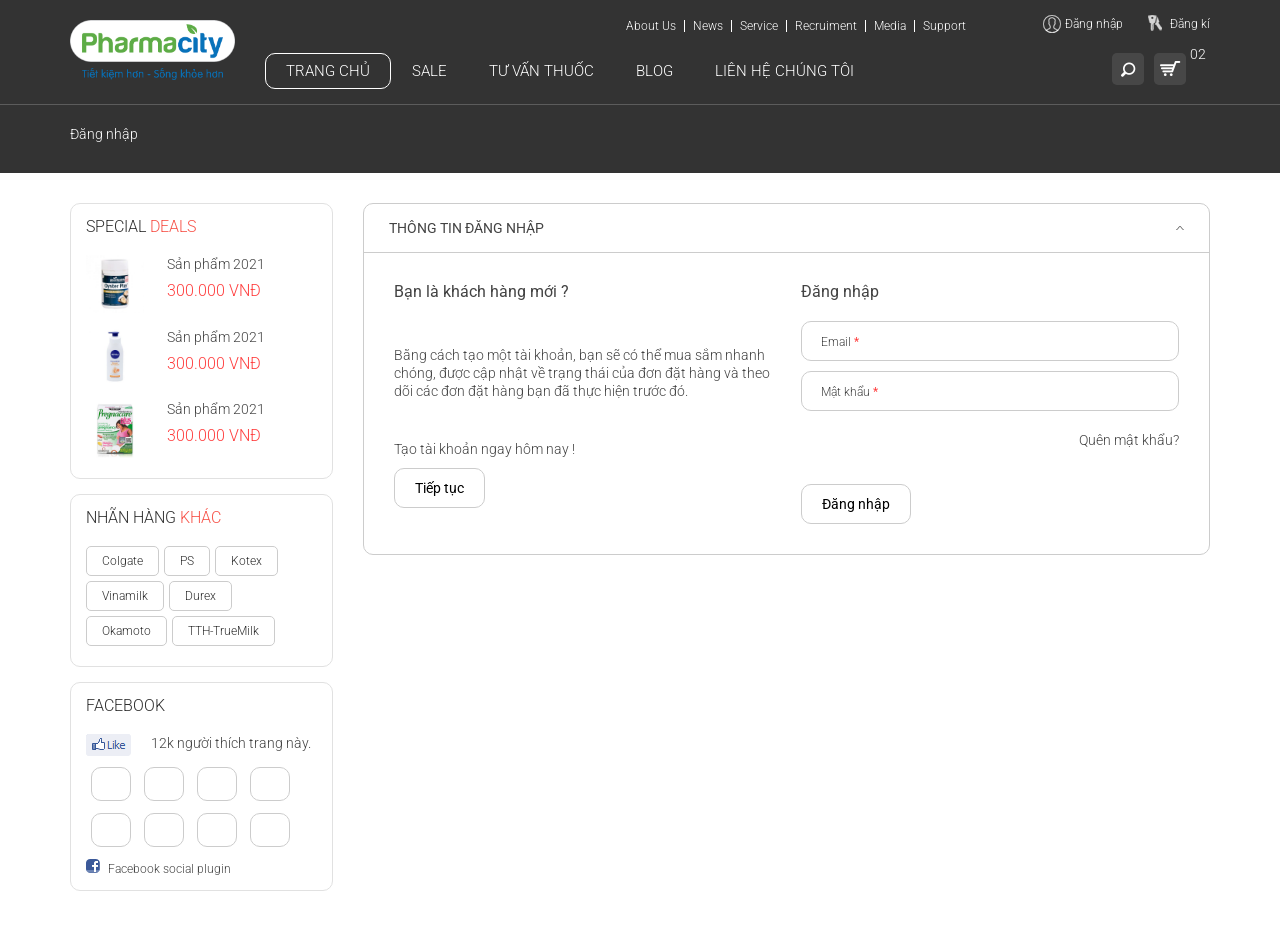
<file: DrugStore-main/login.html>
﻿<!DOCTYPE html>
<html>
<head>
    <meta http-equiv="Content-Type" content="text/html;charset=utf-8" />
    <meta name="description" content="">
    <meta name="viewport" content="width=device-width, initial-scale=1.0">
    <link rel="shortcut icon" href="images/favicon.png">
    <title>
        Welcome to DrugStore
    </title>
    <link href="css/bootstrap.css" rel="stylesheet">
    <link href='http://fonts.googleapis.com/css?family=Roboto:400,300,300italic,400italic,500,700,500italic,100italic,100' rel='stylesheet' type='text/css'>
    <link href="css/font-awesome.min.css" rel="stylesheet">
    <link rel="stylesheet" href="css/flexslider.css" type="text/css" media="screen" />
    <link href="css/style.css" rel="stylesheet" type="text/css">
    <!--[if lt IE 9]>
    <script src="https://oss.maxcdn.com/libs/html5shiv/3.7.0/html5shiv.js">
    </script>
    <script src="https://oss.maxcdn.com/libs/respond.js/1.3.0/respond.min.js">
    </script>
    <![endif]-->
</head>
<body>
    <div class="wrapper">
        <div class="header">
            <div class="container">
                <div class="row">
                    <div class="col-md-2 col-sm-2">
                        <div class="logo">
                            <a href="index.html">
                                <img src="images/logo.png" alt="FlatShop">
                            </a>
                        </div>
                    </div>
                    <div class="col-md-10 col-sm-10">
                        <div class="header_top">
                            <div class="row">
                                <div class="col-md-3">
                                    <ul class="option_nav">
                                    </ul>
                                </div>
                                <div class="col-md-6">
                                    <ul class="topmenu">
                                        <li>
                                            <a href="#">
                                                About Us
                                            </a>
                                        </li>
                                        <li>
                                            <a href="#">
                                                News
                                            </a>
                                        </li>
                                        <li>
                                            <a href="#">
                                                Service
                                            </a>
                                        </li>
                                        <li>
                                            <a href="#">
                                                Recruiment
                                            </a>
                                        </li>
                                        <li>
                                            <a href="#">
                                                Media
                                            </a>
                                        </li>
                                        <li>
                                            <a href="#">
                                                Support
                                            </a>
                                        </li>
                                    </ul>
                                </div>
                                <div class="col-md-3">
                                    <ul class="usermenu">
                                        <li>
                                            <a href="login.html" class="log">
                                                Đăng nhập
                                            </a>
                                        </li>
                                        <li>
                                            <a href="register.html" class="reg">
                                                Đăng kí
                                            </a>
                                        </li>
                                    </ul>
                                </div>
                            </div>
                        </div>
                        <div class="clearfix">
                        </div>
                        <div class="header_bottom">
                            <ul class="option">
                                <li id="search" class="search">
                                    <form>
                                        <input class="search-submit" type="submit" value="">
                                        <input class="search-input" placeholder="Nhập từ khóa tìm kiếm..." type="text" value="" name="search">
                                    </form>
                                </li>
                                <li class="option-cart">
                                    <a href="#" class="cart-icon">
                                        cart
                                        <span class="cart_no">
                                            02
                                        </span>
                                    </a>
                                    <ul class="option-cart-item">
                                        <li>
                                            <div class="cart-item">
                                                <div class="image">
                                                    <img src="images/products/thum/products-01.png" alt="">
                                                </div>
                                                <div class="item-description">
                                                    <p class="name">
                                                        Lincoln chair
                                                    </p>
                                                    <p>
                                                        Size:
                                                        <span class="light-red">
                                                            One size
                                                        </span>
                                                        <br>
                                                        Quantity:
                                                        <span class="light-red">
                                                            01
                                                        </span>
                                                    </p>
                                                </div>
                                                <div class="right">
                                                    <p class="price">
                                                        300.000 VNĐ
                                                    </p>
                                                    <a href="#" class="remove">
                                                        <img src="images/remove.png" alt="remove">
                                                    </a>
                                                </div>
                                            </div>
                                        </li>
                                        <li>
                                            <div class="cart-item">
                                                <div class="image">
                                                    <img src="images/products/thum/products-02.png" alt="">
                                                </div>
                                                <div class="item-description">
                                                    <p class="name">
                                                        Sản phẩm 2021
                                                    </p>
                                                    <p>
                                                        Size:
                                                        <span class="light-red">
                                                            One size
                                                        </span>
                                                        <br>
                                                        Số lượng:
                                                        <span class="light-red">
                                                            01
                                                        </span>
                                                    </p>
                                                </div>
                                                <div class="right">
                                                    <p class="price">
                                                        300.000 VNĐ
                                                    </p>
                                                    <a href="#" class="remove">
                                                        <img src="images/remove.png" alt="remove">
                                                    </a>
                                                </div>
                                            </div>
                                        </li>
                                        <li>
                                            <span class="total">
                                                Tổng cộng
                                                <strong>
                                                    600.000 VNĐ
                                                </strong>
                                            </span>
                                            <button class="checkout" onClick="location.href='checkout.html'">
                                                CheckOut
                                            </button>
                                        </li>
                                    </ul>
                                </li>
                            </ul>
                            <div class="navbar-header">
                                <button type="button" class="navbar-toggle" data-toggle="collapse" data-target=".navbar-collapse">
                                    <span class="sr-only">
                                        Toggle navigation
                                    </span>
                                    <span class="icon-bar">
                                    </span>
                                    <span class="icon-bar">
                                    </span>
                                    <span class="icon-bar">
                                    </span>
                                </button>
                            </div>
                            <div class="navbar-collapse collapse">
                                <ul class="nav navbar-nav">
                                    <li class="active dropdown">
                                        <a href="#" class="dropdown-toggle" data-toggle="dropdown">
                                            Trang chủ
                                        </a>
                                        <div class="dropdown-menu">
                                            <ul class="mega-menu-links">
                                                <li>
                                                    <a href="index.html">
                                                        home
                                                    </a>
                                                </li>
                                                <li>
                                                    <a href="home2.html">
                                                        home2
                                                    </a>
                                                </li>
                                                <li>
                                                    <a href="home3.html">
                                                        home3
                                                    </a>
                                                </li>
                                                <li>
                                                    <a href="productlitst.html">
                                                        Productlitst
                                                    </a>
                                                </li>
                                                <li>
                                                    <a href="productgird.html">
                                                        Productgird
                                                    </a>
                                                </li>
                                                <li>
                                                    <a href="details.html">
                                                        Details
                                                    </a>
                                                </li>
                                                <li>
                                                    <a href="cart.html">
                                                        Cart
                                                    </a>
                                                </li>
                                                <li>
                                                    <a href="checkout.html">
                                                        CheckOut
                                                    </a>
                                                </li>
                                                <li>
                                                    <a href="checkout2.html">
                                                        CheckOut2
                                                    </a>
                                                </li>
                                                <li>
                                                    <a href="contact.html">
                                                        contact
                                                    </a>
                                                </li>
                                            </ul>
                                        </div>
                                    </li>
                                    <li>
                                        <a href="productgird.html">
                                            Sale
                                        </a>
                                    </li>
                                    <li>
                                        <a href="productlitst.html">
                                            Tư vấn thuốc
                                        </a>
                                    </li>
                                    <li class="dropdown">
                                        <a href="#" class="dropdown-toggle" data-toggle="dropdown">
                                            Blog
                                        </a>
                                        <div class="dropdown-menu mega-menu">
                                            <div class="row">
                                                <div class="col-md-6 col-sm-6">
                                                    <ul class="mega-menu-links">
                                                        <li>
                                                            <a href="productgird.html">
                                                                New Collection
                                                            </a>
                                                        </li>
                                                        <li>
                                                            <a href="productgird.html">
                                                                Shirts & tops
                                                            </a>
                                                        </li>
                                                        <li>
                                                            <a href="productgird.html">
                                                                Laptop & Brie
                                                            </a>
                                                        </li>
                                                        <li>
                                                            <a href="productgird.html">
                                                                Dresses
                                                            </a>
                                                        </li>
                                                        <li>
                                                            <a href="productgird.html">
                                                                Blazers & Jackets
                                                            </a>
                                                        </li>
                                                        <li>
                                                            <a href="productgird.html">
                                                                Shoulder Bags
                                                            </a>
                                                        </li>
                                                    </ul>
                                                </div>
                                                <div class="col-md-6 col-sm-6">
                                                    <ul class="mega-menu-links">
                                                        <li>
                                                            <a href="productgird.html">
                                                                New Collection
                                                            </a>
                                                        </li>
                                                        <li>
                                                            <a href="productgird.html">
                                                                Shirts & tops
                                                            </a>
                                                        </li>
                                                        <li>
                                                            <a href="productgird.html">
                                                                Laptop & Brie
                                                            </a>
                                                        </li>
                                                        <li>
                                                            <a href="productgird.html">
                                                                Dresses
                                                            </a>
                                                        </li>
                                                        <li>
                                                            <a href="productgird.html">
                                                                Blazers & Jackets
                                                            </a>
                                                        </li>
                                                        <li>
                                                            <a href="productgird.html">
                                                                Shoulder Bags
                                                            </a>
                                                        </li>
                                                    </ul>
                                                </div>
                                            </div>
                                        </div>
                                    </li>
                                    <li>
                                        <a href="productgird.html">
                                            Liên hệ chúng tôi
                                        </a>
                                    </li>

                                </ul>
                            </div>
                        </div>
                    </div>
                </div>
            </div>
            <div class="clearfix">
            </div>
            <div class="page-index">
                <div class="container">
                    <p>
                        Đăng nhập
                    </p>
                </div>
            </div>
        </div>
        <div class="clearfix">
        </div>
        <div class="container_fullwidth">
            <div class="container">
                <div class="row">
                    <div class="col-md-3">
                        <div class="special-deal leftbar" style="margin-top:0;">
                            <h4 class="title">
                                Special
                                <strong>
                                    Deals
                                </strong>
                            </h4>
                            <div class="special-item">
                                <div class="product-image">
                                    <a href="details.html">
                                        <img src="images/products/thum/products-01.png" alt="">
                                    </a>
                                </div>
                                <div class="product-info">
                                    <p>
                                        <a href="details.html">
                                            Sản phẩm 2021
                                        </a>
                                    </p>
                                    <h5 class="price">
                                        300.000 VNĐ
                                    </h5>
                                </div>
                            </div>
                            <div class="special-item">
                                <div class="product-image">
                                    <a href="details.html">
                                        <img src="images/products/thum/products-02.png" alt="">
                                    </a>
                                </div>
                                <div class="product-info">
                                    <p>
                                        <a href="details.html">
                                            Sản phẩm 2021
                                        </a>
                                    </p>
                                    <h5 class="price">
                                        300.000 VNĐ
                                    </h5>
                                </div>
                            </div>
                            <div class="special-item">
                                <div class="product-image">
                                    <a href="details.html">
                                        <img src="images/products/thum/products-03.png" alt="">
                                    </a>
                                </div>
                                <div class="product-info">
                                    <p>
                                        <a href="details.html">
                                            Sản phẩm 2021
                                        </a>
                                    </p>
                                    <h5 class="price">
                                        300.000 VNĐ
                                    </h5>
                                </div>
                            </div>
                        </div>
                        <div class="product-tag leftbar">
                            <h3 class="title">
                                Nhãn hàng 
                                <strong>
                                    khác
                                </strong>
                            </h3>
                            <ul>
                                <li>
                                    <a href="#">
                                        Colgate
                                    </a>
                                </li>
                                <li>
                                    <a href="#">
                                        PS
                                    </a>
                                </li>
                                <li>
                                    <a href="#">
                                        Kotex
                                    </a>
                                </li>
                                <li>
                                    <a href="#">
                                        Vinamilk
                                    </a>
                                </li>
                                <li>
                                    <a href="#">
                                        Durex
                                    </a>
                                </li>
                                <li>
                                    <a href="#">
                                        Okamoto
                                    </a>
                                </li>
                                <li>
                                    <a href="#">
                                        TTH-TrueMilk
                                    </a>
                                </li>
                                
                            </ul>
                        </div>
                        <div class="fbl-box leftbar">
                            <h3 class="title">
                                Facebook
                            </h3>
                            <span class="likebutton">
                                <a href="#">
                                    <img src="images/fblike.png" alt="">
                                </a>
                            </span>
                            <p>
                                12k người thích trang này.
                            </p>
                            <ul>
                                <li>
                                    <a href="#">
                                    </a>
                                </li>
                                <li>
                                    <a href="#">
                                    </a>
                                </li>
                                <li>
                                    <a href="#">
                                    </a>
                                </li>
                                <li>
                                    <a href="#">
                                    </a>
                                </li>
                                <li>
                                    <a href="#">
                                    </a>
                                </li>
                                <li>
                                    <a href="#">
                                    </a>
                                </li>
                                <li>
                                    <a href="#">
                                    </a>
                                </li>
                                <li>
                                    <a href="#">
                                    </a>
                                </li>
                            </ul>
                            <div class="fbplug">
                                <a href="#">
                                    <span>
                                        <img src="images/fbicon.png" alt="">
                                    </span>
                                    Facebook social plugin
                                </a>
                            </div>
                        </div>
                    </div>
                    <div class="col-md-9">
                        <div class="checkout-page">
                            <ol class="checkout-steps">
                                <li class="steps active">
                                    <a href="login.html" class="step-title">
                                        Thông tin đăng nhập
                                    </a>
                                    <div class="step-description">
                                        <div class="row">
                                            <div class="col-md-6 col-sm-6">
                                                <div class="new-customer">
                                                    <h5>
                                                        Bạn là khách hàng mới ?
                                                    </h5>
                                                    <p class="requir">
                                                        Bằng cách tạo một tài khoản, bạn sẽ có thể mua sắm nhanh chóng, được cập nhật về trạng thái của đơn đặt hàng và theo dõi các đơn đặt hàng bạn đã thực hiện trước đó.
                                                    </p>
                                                    <p>
                                                        Tạo tài khoản ngay hôm nay !
                                                    </p>
                                                    <a href="register.html">
                                                        <button>
                                                            Tiếp tục
                                                        </button>
                                                    </a>
                                                </div>
                                            </div>
                                            <div class="col-md-6 col-sm-6">
                                                <div class="run-customer">
                                                    <h5>
                                                        Đăng nhập
                                                    </h5>
                                                    <form>
                                                        <div class="form-row">
                                                            <label class="lebel-abs">
                                                                Email
                                                                <strong class="red">
                                                                    *
                                                                </strong>
                                                            </label>
                                                            <input type="text" class="input namefild" name="">
                                                        </div>
                                                        <div class="form-row">
                                                            <label class="lebel-abs">
                                                                Mật khẩu
                                                                <strong class="red">
                                                                    *
                                                                </strong>
                                                            </label>
                                                            <input type="text" class="input namefild" name="">
                                                        </div>
                                                        <p class="forgoten">
                                                            <a href="#">
                                                                Quên mật khẩu?
                                                            </a>
                                                        </p>
                                                        <button>
                                                            Đăng nhập
                                                        </button>
                                                    </form>
                                                </div>
                                            </div>
                                        </div>
                                    </div>
                                </li>
    </div>
    </body>
</html>
</file>
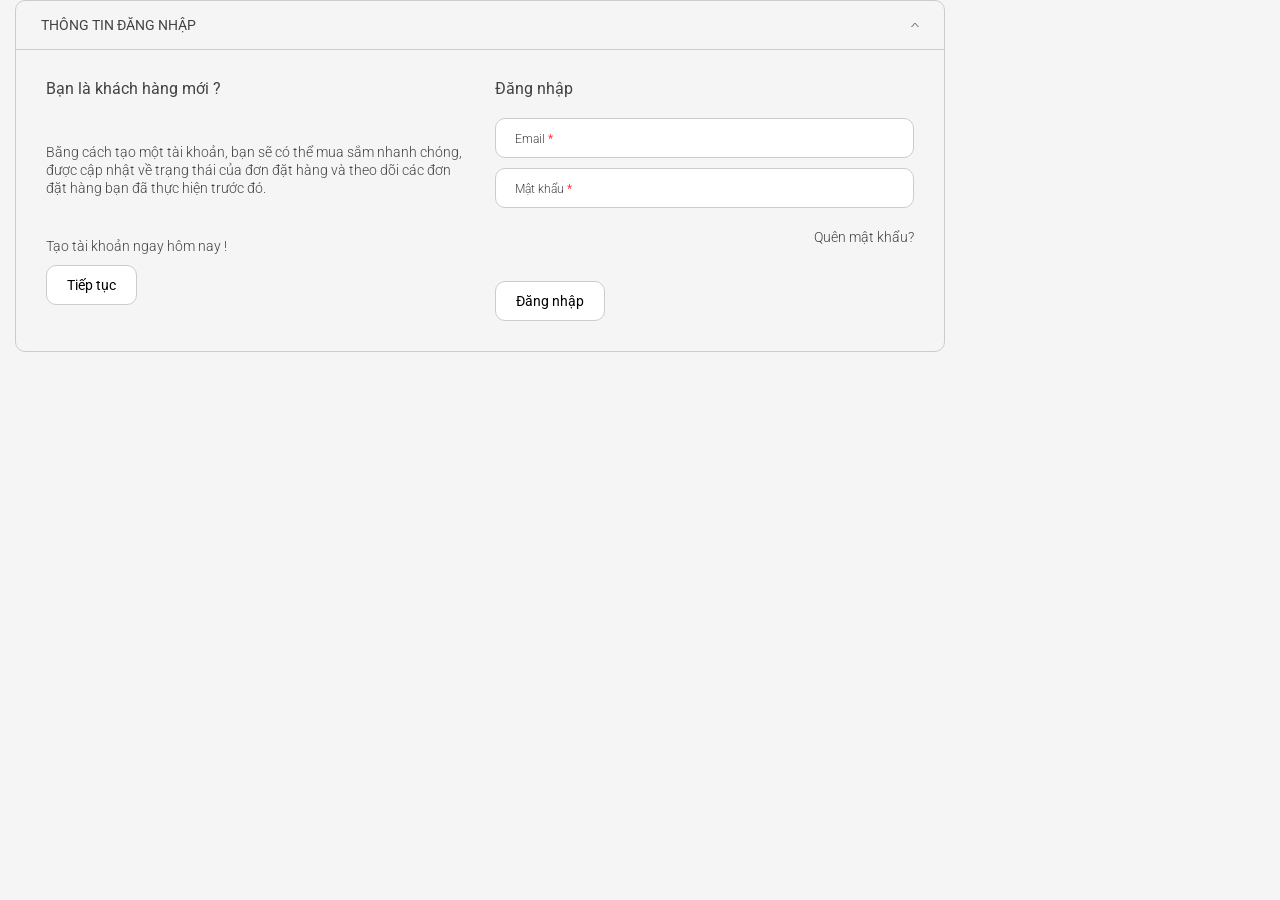
<file: DrugStore-main/login1.html>
<!DOCTYPE html>
<html>
  <head>
    <meta http-equiv="Content-Type" content="text/html;charset=utf-8"/>
    <meta name="description" content="">
    <meta name="viewport" content="width=device-width, initial-scale=1.0">
    <link rel="shortcut icon" href="images/favicon.png">
    <title>
      Welcome to DrugStore
    </title>
    <link href="css/bootstrap.css" rel="stylesheet">
    <link href='http://fonts.googleapis.com/css?family=Roboto:400,300,300italic,400italic,500,700,500italic,100italic,100' rel='stylesheet' type='text/css'>
    <link href="css/font-awesome.min.css" rel="stylesheet">
    <link rel="stylesheet" href="css/flexslider.css" type="text/css" media="screen"/>
    <link href="css/style.css" rel="stylesheet" type="text/css">
    <!--[if lt IE 9]>
<script src="https://oss.maxcdn.com/libs/html5shiv/3.7.0/html5shiv.js">
</script>
<script src="https://oss.maxcdn.com/libs/respond.js/1.3.0/respond.min.js">
</script>
<![endif]-->
  </head>
  <body>
<div class="col-md-9">
                        <div class="checkout-page">
                            <ol class="checkout-steps">
                                <li class="steps active">
                                    <a href="login.html" class="step-title">
                                        Thông tin đăng nhập
                                    </a>
                                    <div class="step-description">
                                        <div class="row">
                                            <div class="col-md-6 col-sm-6">
                                                <div class="new-customer">
                                                    <h5>
                                                        Bạn là khách hàng mới ?
                                                    </h5>
                                                    <p class="requir">
                                                        Bằng cách tạo một tài khoản, bạn sẽ có thể mua sắm nhanh chóng, được cập nhật về trạng thái của đơn đặt hàng và theo dõi các đơn đặt hàng bạn đã thực hiện trước đó.
                                                    </p>
                                                    <p>
                                                        Tạo tài khoản ngay hôm nay !
                                                    </p>
                                                    <a href="register.html">
                                                        <button>
                                                            Tiếp tục
                                                        </button>
                                                    </a>
                                                </div>
                                            </div>
                                            <div class="col-md-6 col-sm-6">
                                                <div class="run-customer">
                                                    <h5>
                                                        Đăng nhập
                                                    </h5>
                                                    <form>
                                                        <div class="form-row">
                                                            <label class="lebel-abs">
                                                                Email
                                                                <strong class="red">
                                                                    *
                                                                </strong>
                                                            </label>
                                                            <input type="text" class="input namefild" name="">
                                                        </div>
                                                        <div class="form-row">
                                                            <label class="lebel-abs">
                                                                Mật khẩu
                                                                <strong class="red">
                                                                    *
                                                                </strong>
                                                            </label>
                                                            <input type="text" class="input namefild" name="">
                                                        </div>
                                                        <p class="forgoten">
                                                            <a href="#">
                                                                Quên mật khẩu?
                                                            </a>
                                                        </p>
                                                        <button>
                                                            Đăng nhập
                                                        </button>
                                                    </form>
                                                </div>
                                            </div>
                                        </div>
                                    </div>
                                </li>
    </ol></div>
    
</div>
<script type="text/javascript" src="js/jquery-1.10.2.min.js"/>
    </script>
    <script type="text/javascript" src="js/bootstrap.min.js"/>
    </script>
    <script defer src="js/jquery.flexslider.js"/>
    </script>
    <script type="text/javascript" src="js/jquery.carouFredSel-6.2.1-packed.js"/>
    </script>
    <script type="text/javascript" src='js/jquery.elevatezoom.js'/>
    </script>
    <script type="text/javascript" src="js/script.min.js"/>
    </script>
  </body>
</html>
</file>
<file: DrugStore-main/css/sequence-looptheme.css>
#sequence {
    float: left;
    width: 100%;
    position: relative;
    color: #fff;
    height: 550px;
    width: 100%;
    overflow: hidden;
    min-height: 100px;
    margin: -20px 0 0 0;
}

    #sequence:hover > .sequence-prev, #sequence:hover > .sequence-next {
        -ms-filter: "alpha(opacity=70)";
        filter: alpha(opacity=70);
        opacity: .7;
    }

    #sequence > .sequence-prev, #sequence > .sequence-next {
        position: absolute;
        top: 40%;
        width: 45px;
        height: 45px;
        margin-top: -30px;
        z-index: 20;
        font-size: 40px;
        line-height: 40px;
        text-align: center;
        -ms-filter: "alpha(opacity=0)";
        filter: alpha(opacity=0);
        opacity: 0;
        background: rgba(0, 0, 0, 0.5);
        cursor: pointer;
        -moz-transition: -moz-background .35s, opacity .35s;
        -o-transition: -o-background .35s, opacity .35s;
        -webkit-transition: -webkit-background .35s, opacity .35s;
        transition: background .35s, opacity .35s;
        border-radius: 50%;
        z-index: 100;
    }

        #sequence > .sequence-prev:hover, #sequence > .sequence-next:hover {
            background: rgba(0, 0, 0, 0.7);
            -ms-filter: "alpha(opacity=100)";
            filter: alpha(opacity=100);
            opacity: 1;
            color: #f7544a;
        }

    #sequence > .sequence-prev {
        left: 10px;
    }

    #sequence > .sequence-next {
        right: 10px;
    }

    #sequence > .sequence-canvas {
        height: 100%;
        width: 100%;
        margin: 0;
    }

        #sequence > .sequence-canvas li {
            position: absolute;
            width: 100%;
            height: 100%;
            z-index: 1;
        }

            #sequence > .sequence-canvas li > * {
                position: absolute;
                -moz-transition-timing-function: ease-in-out;
                -o-transition-timing-function: ease-in-out;
                -webkit-transition-timing-function: ease-in-out;
                transition-timing-function: ease-in-out;
            }

.flat-background {
    width: 100%;
    height: 100%;
    -ms-filter: "alpha(opacity=0)";
    filter: alpha(opacity=0);
    opacity: 0;
    -moz-transition-property: opacity;
    -o-transition-property: opacity;
    -webkit-transition-property: opacity;
    transition-property: opacity;
    -moz-transition-duration: .7s;
    -o-transition-duration: .7s;
    -webkit-transition-duration: .7s;
    transition-duration: .7s;
    -moz-transition-timing-function: cubic-bezier(1, 0, 0, 1);
    -o-transition-timing-function: cubic-bezier(1, 0, 0, 1);
    -webkit-transition-timing-function: cubic-bezier(1, 0, 0, 1);
    transition-timing-function: cubic-bezier(1, 0, 0, 1);
    z-index: 1;
    -moz-box-shadow: 0 0 5px rgba(0,0,0,0.1) inset;
    -webkit-box-shadow: 0 0 5px rgba(0,0,0,0.1) inset;
    box-shadow: 0 0 5px rgba(0,0,0,0.1) inset;
}

.flat-caption, .flat-button {
    padding: 10px 30px;
    -ms-filter: "alpha(opacity=0)";
    filter: alpha(opacity=0);
    opacity: 0;
    -moz-transition-property: opacity, -moz-transform;
    -o-transition-property: opacity, -o-transform;
    -webkit-transition-property: opacity, -webkit-transform;
    transition-property: opacity, transform;
    -moz-transition-duration: .5s;
    -o-transition-duration: .5s;
    -webkit-transition-duration: .5s;
    transition-duration: .5s;
    -moz-transition-timing-function: cubic-bezier(0.68, -0.55, 0.265, 1.55);
    -o-transition-timing-function: cubic-bezier(0.68, -0.55, 0.265, 1.55);
    -webkit-transition-timing-function: cubic-bezier(0.68, -0.55, 0.265, 1.55);
    transition-timing-function: cubic-bezier(0.68, -0.55, 0.265, 1.55);
    z-index: 999;
}

.flat-image {
    left: 55%;
    -ms-filter: "alpha(opacity=0)";
    filter: alpha(opacity=0);
    opacity: 0;
    -moz-transition-property: opacity, -moz-transform;
    -o-transition-property: opacity, -o-transform;
    -webkit-transition-property: opacity, -webkit-transform;
    transition-property: opacity, transform;
    -moz-transition-duration: .5s;
    -o-transition-duration: .5s;
    -webkit-transition-duration: .5s;
    transition-duration: .5s;
    -moz-transition-timing-function: cubic-bezier(0.68, -0.55, 0.265, 1.55);
    -o-transition-timing-function: cubic-bezier(0.68, -0.55, 0.265, 1.55);
    -webkit-transition-timing-function: cubic-bezier(0.68, -0.55, 0.265, 1.55);
    transition-timing-function: cubic-bezier(0.68, -0.55, 0.265, 1.55);
    z-index: 998;
}

.fadeLeft {
    -moz-transform: translatex(-20px);
    -ms-transform: translatex(-20px);
    -o-transform: translatex(-20px);
    -webkit-transform: translatex(-20px);
    transform: translatex(-20px);
}

.fadeBottom {
    -moz-transform: translatey(20px);
    -ms-transform: translatey(20px);
    -o-transform: translatey(20px);
    -webkit-transform: translatey(20px);
    transform: translatey(20px);
}

.fadeRight {
    -moz-transform: translatex(20px);
    -ms-transform: translatex(20px);
    -o-transform: translatex(20px);
    -webkit-transform: translatex(20px);
    transform: translatex(20px)
}

.fadeTop {
    -moz-transform: translatey(-20px);
    -ms-transform: translatey(-20px);
    -o-transform: translatey(-20px);
    -webkit-transform: translatey(-20px);
    transform: translatey(-20px);
}

.fadeRotateBottom {
    -moz-transform: rotate(10deg) translatey(20px);
    -ms-transform: rotate(10deg) translatey(20px);
    -o-transform: rotate(10deg) translatey(20px);
    -webkit-transform: rotate(10deg) translatey(20px);
    transform: rotate(10deg) translatey(20px)
}

.fadeRotateTop {
    -moz-transform: rotate(-10deg) translatey(-20px);
    -ms-transform: rotate(-10deg) translatey(-20px);
    -o-transform: rotate(-10deg) translatey(-20px);
    -webkit-transform: rotate(-10deg) translatey(-20px);
    transform: rotate(-10deg) translatey(-20px);
}

.fadeRotate {
    -moz-transform: rotate(-20deg);
    -ms-transform: rotate(-20deg);
    -o-transform: rotate(-20deg);
    -webkit-transform: rotate(-20deg);
    transform: rotate(-20deg);
}

.fadeRotatePlus {
    -moz-transform: rotate(20deg);
    -ms-transform: rotate(20deg);
    -o-transform: rotate(20deg);
    -webkit-transform: rotate(20deg);
    transform: rotate(20deg);
}

.fade3DRotateX {
    -moz-transform: rotatex(90deg);
    -ms-transform: rotatex(90deg);
    -o-transform: rotatex(90deg);
    -webkit-transform: rotatex(90deg);
    transform: rotatex(90deg);
}

.fade3DRotateY {
    -moz-transform: rotatey(90deg);
    -ms-transform: rotatey(90deg);
    -o-transform: rotatey(90deg);
    -webkit-transform: rotatey(90deg);
    transform: rotatey(90deg);
}

.fadeScale {
    -moz-transform: scale(0);
    -ms-transform: scale(0);
    -o-transform: scale(0);
    -webkit-transform: scale(0);
    transform: scale(0);
}

.fadeScaleX {
    -moz-transform: scalex(0);
    -ms-transform: scalex(0);
    -o-transform: scalex(0);
    -webkit-transform: scalex(0);
    transform: scalex(0)
}

.fadeScaleY {
    -moz-transform: scaley(0);
    -ms-transform: scaley(0);
    -o-transform: scaley(0);
    -webkit-transform: scaley(0);
    transform: scaley(0);
}

.fadeSkew {
    -moz-transform: skew(20deg, 20deg);
    -ms-transform: skew(20deg, 20deg);
    -o-transform: skew(20deg, 20deg);
    -webkit-transform: skew(20deg, 20deg);
    transform: skew(20deg, 20deg);
}

.formLeft {
    -moz-transform: translatex(-2000px);
    -ms-transform: translatex(-2000px);
    -o-transform: translatex(-2000px);
    -webkit-transform: translatex(-2000px);
    transform: translatex(-2000px);
}

.formRight {
    -moz-transform: translatex(2000px);
    -ms-transform: translatex(2000px);
    -o-transform: translatex(2000px);
    -webkit-transform: translatex(2000px);
    transform: translatex(2000px);
}

.formTop {
    -moz-transform: translatey(-600px);
    -ms-transform: translatey(-600px);
    -o-transform: translatey(-600px);
    -webkit-transform: translatey(-600px);
    transform: translatey(-600px);
}

.formBottom {
    -moz-transform: translatey(600px);
    -ms-transform: translatey(600px);
    -o-transform: translatey(600px);
    -webkit-transform: translatey(600px);
    transform: translatey(600px);
}

.animate-in .caption-container {
    width: 100%;
}

.animate-in .flat-background {
    -ms-filter: "alpha(opacity=100)";
    filter: alpha(opacity=100);
    opacity: 1;
}

.animate-in .fadeLeft {
    -ms-filter: "alpha(opacity=100)";
    filter: alpha(opacity=100);
    opacity: 1;
    -moz-transform: translatex(0);
    -ms-transform: translatex(0);
    -o-transform: translatex(0);
    -webkit-transform: translatex(0);
    transform: translatex(0);
}

.animate-in .fadeBottom {
    -ms-filter: "alpha(opacity=100)";
    filter: alpha(opacity=100);
    opacity: 1;
    -moz-transform: translatey(0);
    -ms-transform: translatey(0);
    -o-transform: translatey(0);
    -webkit-transform: translatey(0);
    transform: translatey(0);
}

.animate-in .fadeRight {
    -ms-filter: "alpha(opacity=100)";
    filter: alpha(opacity=100);
    opacity: 1;
    -moz-transform: translatex(0);
    -ms-transform: translatex(0);
    -o-transform: translatex(0);
    -webkit-transform: translatex(0);
    transform: translatex(0);
}

.animate-in .fadeTop {
    -ms-filter: "alpha(opacity=100)";
    filter: alpha(opacity=100);
    opacity: 1;
    -moz-transform: translatey(0);
    -ms-transform: translatey(0);
    -o-transform: translatey(0);
    -webkit-transform: translatey(0);
    transform: translatey(0);
}

.animate-in .fadeRotateBottom {
    -ms-filter: "alpha(opacity=100)";
    filter: alpha(opacity=100);
    opacity: 1;
    -moz-transform: rotate(0deg) translatey(0);
    -ms-transform: rotate(0deg) translatey(0);
    -o-transform: rotate(0deg) translatey(0);
    -webkit-transform: rotate(0deg) translatey(0);
    transform: rotate(0deg) translatey(0);
}

.animate-in .fadeRotateTop {
    -ms-filter: "alpha(opacity=100)";
    filter: alpha(opacity=100);
    opacity: 1;
    -moz-transform: rotate(0deg) translatey(0);
    -ms-transform: rotate(0deg) translatey(0);
    -o-transform: rotate(0deg) translatey(0);
    -webkit-transform: rotate(0deg) translatey(0);
    transform: rotate(0deg) translatey(0);
}

.animate-in .fadeRotate {
    -ms-filter: "alpha(opacity=100)";
    filter: alpha(opacity=100);
    opacity: 1;
    -moz-transform: rotate(0deg);
    -ms-transform: rotate(0deg);
    -o-transform: rotate(0deg);
    -webkit-transform: rotate(0deg);
    transform: rotate(0deg);
}

.animate-in .fadeRotatePlus {
    -ms-filter: "alpha(opacity=100)";
    filter: alpha(opacity=100);
    opacity: 1;
    -moz-transform: rotate(0deg);
    -ms-transform: rotate(0deg);
    -o-transform: rotate(0deg);
    -webkit-transform: rotate(0deg);
    transform: rotate(0deg);
}

.animate-in .fade3DRotateX {
    -ms-filter: "alpha(opacity=100)";
    filter: alpha(opacity=100);
    opacity: 1;
    -moz-transform: rotatex(0deg);
    -ms-transform: rotatex(0deg);
    -o-transform: rotatex(0deg);
    -webkit-transform: rotatex(0deg);
    transform: rotatex(0deg)
}

.animate-in .fade3DRotateY {
    -ms-filter: "alpha(opacity=100)";
    filter: alpha(opacity=100);
    opacity: 1;
    -moz-transform: rotatey(0deg);
    -ms-transform: rotatey(0deg);
    -o-transform: rotatey(0deg);
    -webkit-transform: rotatey(0deg);
    transform: rotatey(0deg);
}

.animate-in .fadeScale {
    -ms-filter: "alpha(opacity=100)";
    filter: alpha(opacity=100);
    opacity: 1;
    -moz-transform: scale(1);
    -ms-transform: scale(1);
    -o-transform: scale(1);
    -webkit-transform: scale(1);
    transform: scale(1);
}

.animate-in .fadeScaleX {
    -ms-filter: "alpha(opacity=100)";
    filter: alpha(opacity=100);
    opacity: 1;
    -moz-transform: scalex(1);
    -ms-transform: scalex(1);
    -o-transform: scalex(1);
    -webkit-transform: scalex(1);
    transform: scalex(1);
}

.animate-in .fadeScaleY {
    -ms-filter: "alpha(opacity=100)";
    filter: alpha(opacity=100);
    opacity: 1;
    -moz-transform: scaley(1);
    -ms-transform: scaley(1);
    -o-transform: scaley(1);
    -webkit-transform: scaley(1);
    transform: scaley(1);
}

.animate-in .fadeSkew {
    -ms-filter: "alpha(opacity=100)";
    filter: alpha(opacity=100);
    opacity: 1;
    -moz-transform: skew(0, 0);
    -ms-transform: skew(0, 0);
    -o-transform: skew(0, 0);
    -webkit-transform: skew(0, 0);
    transform: skew(0, 0);
}

.animate-in .formLeft {
    -moz-transition-duration: 1.5s;
    -o-transition-duration: 1.5s;
    -webkit-transition-duration: 1.5s;
    transition-duration: 1.5s;
    -ms-filter: "alpha(opacity=100)";
    filter: alpha(opacity=100);
    opacity: 1;
    -moz-transform: translatex(0);
    -ms-transform: translatex(0);
    -o-transform: translatex(0);
    -webkit-transform: translatex(0);
    transform: translatex(0);
}

.animate-in .formRight {
    -moz-transition-duration: 1.5s;
    -o-transition-duration: 1.5s;
    -webkit-transition-duration: 1.5s;
    transition-duration: 1.5s;
    -ms-filter: "alpha(opacity=100)";
    filter: alpha(opacity=100);
    opacity: 1;
    -moz-transform: translatex(0);
    -ms-transform: translatex(0);
    -o-transform: translatex(0);
    -webkit-transform: translatex(0);
    transform: translatex(0);
}

.animate-in .formTop {
    -moz-transition-duration: 1.5s;
    -o-transition-duration: 1.5s;
    -webkit-transition-duration: 1.5s;
    transition-duration: 1.5s;
    -ms-filter: "alpha(opacity=100)";
    filter: alpha(opacity=100);
    opacity: 1;
    -moz-transform: translatey(0);
    -ms-transform: translatey(0);
    -o-transform: translatey(0);
    -webkit-transform: translatey(0);
    transform: translatey(0);
}

.animate-in .formBottom {
    -moz-transition-duration: 1.5s;
    -o-transition-duration: 1.5s;
    -webkit-transition-duration: 1.5s;
    transition-duration: 1.5s;
    -ms-filter: "alpha(opacity=100)";
    filter: alpha(opacity=100);
    opacity: 1;
    -moz-transform: translatey(0);
    -ms-transform: translatey(0);
    -o-transform: translatey(0);
    -webkit-transform: translatey(0);
    transform: translatey(0);
}

.delay1800 {
    -moz-transition-delay: 1.8s !important;
    -o-transition-delay: 1.8s !important;
    -webkit-transition-delay: 1.8s !important;
    transition-delay: 1.8s !important;
}

.delay1750 {
    -moz-transition-delay: 1.75s !important;
    -o-transition-delay: 1.75s !important;
    -webkit-transition-delay: 1.75s !important;
    transition-delay: 1.75s !important;
}

.delay1700 {
    -moz-transition-delay: 1.7s !important;
    -o-transition-delay: 1.7s !important;
    -webkit-transition-delay: 1.7s !important;
    transition-delay: 1.7s !important;
}

.delay1650 {
    -moz-transition-delay: 1.65s !important;
    -o-transition-delay: 1.65s !important;
    -webkit-transition-delay: 1.65s !important;
    transition-delay: 1.65s !important;
}

.delay1600 {
    -moz-transition-delay: 1.6s !important;
    -o-transition-delay: 1.6s !important;
    -webkit-transition-delay: 1.6s !important;
    transition-delay: 1.6s !important;
}

.delay1550 {
    -moz-transition-delay: 1.55s !important;
    -o-transition-delay: 1.55s !important;
    -webkit-transition-delay: 1.55s !important;
    transition-delay: 1.55s !important;
}

.delay1500 {
    -moz-transition-delay: 1.5s !important;
    -o-transition-delay: 1.5s !important;
    -webkit-transition-delay: 1.5s !important;
    transition-delay: 1.5s !important;
}

.delay1450 {
    -moz-transition-delay: 1.45s !important;
    -o-transition-delay: 1.45s !important;
    -webkit-transition-delay: 1.45s !important;
    transition-delay: 1.45s !important
}

.delay1400 {
    -moz-transition-delay: 1.4s !important;
    -o-transition-delay: 1.4s !important;
    -webkit-transition-delay: 1.4s !important;
    transition-delay: 1.4s !important;
}

.delay1350 {
    -moz-transition-delay: 1.35s !important;
    -o-transition-delay: 1.35s !important;
    -webkit-transition-delay: 1.35s !important;
    transition-delay: 1.35s !important
}

.delay1300 {
    -moz-transition-delay: 1.3s !important;
    -o-transition-delay: 1.3s !important;
    -webkit-transition-delay: 1.3s !important;
    transition-delay: 1.3s !important;
}

.delay1250 {
    -moz-transition-delay: 1.25s !important;
    -o-transition-delay: 1.25s !important;
    -webkit-transition-delay: 1.25s !important;
    transition-delay: 1.25s !important
}

.delay1200 {
    -moz-transition-delay: 1.2s !important;
    -o-transition-delay: 1.2s !important;
    -webkit-transition-delay: 1.2s !important;
    transition-delay: 1.2s !important;
}

.delay1150 {
    -moz-transition-delay: 1.15s !important;
    -o-transition-delay: 1.15s !important;
    -webkit-transition-delay: 1.15s !important;
    transition-delay: 1.15s !important
}

.delay1100 {
    -moz-transition-delay: 1.1s !important;
    -o-transition-delay: 1.1s !important;
    -webkit-transition-delay: 1.1s !important;
    transition-delay: 1.1s !important;
}

.delay1050 {
    -moz-transition-delay: 1.05s !important;
    -o-transition-delay: 1.05s !important;
    -webkit-transition-delay: 1.05s !important;
    transition-delay: 1.05s !important
}

.delay1000 {
    -moz-transition-delay: 1s !important;
    -o-transition-delay: 1s !important;
    -webkit-transition-delay: 1s !important;
    transition-delay: 1s !important;
}

.delay950 {
    -moz-transition-delay: .95s !important;
    -o-transition-delay: .95s !important;
    -webkit-transition-delay: .95s !important;
    transition-delay: .95s !important;
}

.delay900 {
    -moz-transition-delay: .9s !important;
    -o-transition-delay: .9s !important;
    -webkit-transition-delay: .9s !important;
    transition-delay: .9s !important;
}

.delay850 {
    -moz-transition-delay: .85s !important;
    -o-transition-delay: .85s !important;
    -webkit-transition-delay: .85s !important;
    transition-delay: .85s !important;
}

.delay800 {
    -moz-transition-delay: .8s !important;
    -o-transition-delay: .8s !important;
    -webkit-transition-delay: .8s !important;
    transition-delay: .8s !important;
}

.delay750 {
    -moz-transition-delay: .75s !important;
    -o-transition-delay: .75s !important;
    -webkit-transition-delay: .75s !important;
    transition-delay: .75s !important;
}

.delay700 {
    -moz-transition-delay: .7s !important;
    -o-transition-delay: .7s !important;
    -webkit-transition-delay: .7s !important;
    transition-delay: .7s !important
}

.delay650 {
    -moz-transition-delay: .65s !important;
    -o-transition-delay: .65s !important;
    -webkit-transition-delay: .65s !important;
    transition-delay: .65s !important;
}

.delay600 {
    -moz-transition-delay: .6s !important;
    -o-transition-delay: .6s !important;
    -webkit-transition-delay: .6s !important;
    transition-delay: .6s !important;
}

.delay550 {
    -moz-transition-delay: .55s !important;
    -o-transition-delay: .55s !important;
    -webkit-transition-delay: .55s !important;
    transition-delay: .55s !important
}

.delay500 {
    -moz-transition-delay: .5s !important;
    -o-transition-delay: .5s !important;
    -webkit-transition-delay: .5s !important;
    transition-delay: .5s !important;
}

.delay450 {
    -moz-transition-delay: .45s !important;
    -o-transition-delay: .45s !important;
    -webkit-transition-delay: .45s !important;
    transition-delay: .45s !important
}

.delay400 {
    -moz-transition-delay: .4s !important;
    -o-transition-delay: .4s !important;
    -webkit-transition-delay: .4s !important;
    transition-delay: .4s !important;
}

.delay350 {
    -moz-transition-delay: .35s !important;
    -o-transition-delay: .35s !important;
    -webkit-transition-delay: .35s !important;
    transition-delay: .35s !important;
}

.delay300 {
    -moz-transition-delay: 300ms !important;
    -o-transition-delay: 300ms !important;
    -webkit-transition-delay: 300ms !important;
    transition-delay: 300ms !important;
}
</file>
<file: DrugStore-main/css/style.css>
/* CSS RESET */
html, body, div, span, applet, object, iframe, h1, h2, h3, h4, h5, h6, p, blockquote, pre, a, abbr, acronym, address, big, cite, code, del, dfn, em, img, ins, kbd, q, s, samp, small, strike, strong, sub, sup, tt, var, b, u, i, center, dl, dt, dd, ol, ul, li, fieldset, form, label, legend, table, caption, tbody, tfoot, thead, tr, th, td, article, aside, canvas, details, embed, figure, figcaption, footer, header, hgroup, menu, nav, output, ruby, section, summary, time, mark, audio, video {
    margin: 0;
    padding: 0;
    border: 0;
    font-size: 100%;
    font: inherit;
    vertical-align: baseline;
}
/* HTML5 display-role reset for older browsers */
article, aside, details, figcaption, figure, footer, header, hgroup, menu, nav, section {
    display: block;
}

body {
    font-family: 'Roboto', sans-serif;
    font-size: 12px;
    font-weight: 300;
    line-height: 1;
    background: #f5f5f5;
    color: #434343;
}

ol, ul {
    list-style: none;
}

blockquote, q {
    quotes: none;
}

    blockquote:before, blockquote:after, q:before, q:after {
        content: '';
        content: none;
    }

table {
    border-collapse: collapse;
    border-spacing: 0;
}
/* Changable Global Styles -------------------------------------------------- */ *::-moz-selection {
    color: #ff9e98;
}

h1, h2, h3, h4, h5 {
    margin: 0;
    padding: 0;
    font-weight: 300;
}

h1 {
    font-size: 42px;
}

h2 {
    font-size: 36px;
}

h3 {
    font-size: 30px;
}

h4 {
    font-size: 24px;
}

h5 {
    font-size: 18px;
}

h6 {
    font-size: 14px;
}

p {
    font-size: 14px;
    font-weight: 300;
    margin: 0 0 10px 0;
    line-height: 18px;
}

.light {
    font-weight: 300;
}

.regular, strong {
    font-weight: 400;
}

.medium {
    font-weight: 500;
}

.bold {
    font-weight: 700;
}

a {
    transition: all 0.2s ease-in-out 0s;
    -webkit-transition: all 0.2s ease-in-out 0s;
}

    a:focus {
        outline: medium none;
        outline-offset: 0;
    }

    a:hover, a:focus, a {
        text-decoration: none;
    }

ul {
    list-style: none outside none;
    margin: 0;
    padding: 0;
}

    ul:after {
        clear: both;
        content: "";
        display: block;
    }

li {
    line-height: 18px;
    transition: all 0.2s ease-in-out 0s;
    -webkit-transition: all 0.2s ease-in-out 0s;
}

img {
    max-width: 100%;
    height: auto;
}
/*~~ text align style ~~*/

.center-text {
    text-align: center;
}

.left-text {
    text-align: left;
}

.right-text {
    text-align: right;
}
/*~~ position ~~*/

.relative {
    position: relative;
}

.absolute {
    position: absolute;
}
/*Color*/

.light-red {
    color: #fe5252;
}

.gray {
    color: #CCC;
}

.red {
    color: #ff3a3a;
}

.red-bg {
    background: #ff3a3a;
}

.yellow-bg {
    background: #fcff19;
}

.black-bg {
    background: #353535;
}

.gray-bg {
    background: #CCC;
}

.pink-bg {
    background: #ff26cf;
}

.dkpink-bg {
    background: #5c2c5d;
}

.chocolate-bg {
    background: #520000;
}

.chocolatelight-bg {
    background: #9a5b3b;
}

.biscuit-bg {
    background: #8e665e;
}

.lightgreen-bg {
    background: #84e25a;
}

.extra-lightgreen-bg {
    background: #b1cb5e;
}

.off-white-bg {
    background: #b1cb5e;
}

.orange-bg {
    background: #ff5313;
}
/*Transition Animation*/

a, button, .button, .products, .name, .price, .fa, .sequence-next, .sequence-prev {
    -webkit-transition: all 300ms cubic-bezier(0.250, 0.250, 0.750, 0.750);
    -moz-transition: all 300ms cubic-bezier(0.250, 0.250, 0.750, 0.750);
    -ms-transition: all 300ms cubic-bezier(0.250, 0.250, 0.750, 0.750);
    -o-transition: all 300ms cubic-bezier(0.250, 0.250, 0.750, 0.750);
    transition: all 300ms cubic-bezier(0.250, 0.250, 0.750, 0.750); /* linear */
}
/*form element */

input[type="text"], input[type="email"], input[type="number"], input[type="password"], input[type="tel"], textarea {
    background: #fff;
    padding: 8px 15px;
    border: 1px solid #cccccc;
    font-size: 14px;
    -webkit-border-radius: 10px;
    border-radius: 10px;
}

    input[type="text"]:focus, input[type="email"]:focus, input[type="number"]:focus, input[type="password"]:focus, input[type="tel"]:focus, textarea:focus {
        border-color: #ff8e87;
        outline: none;
    }
/* button */

.button, button {
    background: #fff;
    padding: 10px 20px;
    border: 1px solid #cccccc;
    font-size: 14px;
    -webkit-border-radius: 10px;
    border-radius: 10px;
    outline: none;
}

    .button:hover, button:hover {
        border: 1px solid #fe5252;
        color: #fe5252;
    }

.add-cart {
    padding: 9px 30px;
}

.compare, .wishlist {
    padding: 9px 10px;
    font-size: 18px;
}
/* End of global estyle-------------------------------------------------- */ /* customizable Style */

.wrapper {
    position: relative;
    width: 100%;
}

.header, .footer, .container_fullwidth {
    position: relative;
    margin: 0;
    padding: 0;
    width: 100%;
}

.container_fullwidth {
    background: #fff;
    padding-top: 30px;
    padding-bottom: 30px;
}
/* HEADER STYLE */

#home {
    background: url(../images/bg.jpg) center top no-repeat;
    background-size: cover;
    -webkit-background-size: cover;
    background-attachment: fixed;
}

    #home .header {
        background: url(../images/black_transparent50.png) left top repeat;
        position: relative;
        z-index: 100;
        top: 0;
    }

.header {
    position: relative;
    background: #333333;
}

.logo {
    float: left;
    position: relative;
    padding: 20px 0;
}

.header_top {
    float: right;
    width: 100%;
    position: relative;
}

.header_bottom {
    float: left;
    width: 100%;
    position: relative;
}

.option_nav {
    float: left;
    padding-top: 10px;
}

    .option_nav li {
        float: left;
        display: inline-block;
        list-style: none;
        margin-right: 20px;
        position: relative;
    }

        .option_nav li > a {
            float: left;
            background: url(../images/down-arow.png) right 13px no-repeat;
            font-size: 12px;
            color: #f7544a;
            text-transform: uppercase;
            padding: 5px 12px 5px 0;
        }

        .option_nav li ul {
            display: none;
            position: absolute;
            right: 0;
            top: 25px;
            border: 1px solid #f7544a;
            -webkit-border-radius: 20px;
            border-radius: 10px;
            background: #fff;
            padding: 5px 10px;
            z-index: 100000;
        }

        .option_nav li:hover ul {
            display: block;
        }

        .option_nav li ul li {
            display: list-item;
            list-style: none;
            margin: 5px;
        }

            .option_nav li ul li a {
                display: block;
                text-align: center;
                color: #434343;
                background: none;
                padding: 0;
                line-height: 14px;
            }

                .option_nav li ul li a:hover {
                    color: #f7544a;
                }
/* top menu */

.topmenu {
    float: right;
    width: auto;
    padding-top: 20px;
}

    .topmenu li {
        float: left;
        border-left: 1px solid #ffffff;
        padding: 0 8px;
        line-height: 12px;
    }

        .topmenu li:first-child {
            border: none;
            padding-left: 0;
        }

        .topmenu li:last-child {
            margin-right: 0;
            padding-right: 0;
        }

        .topmenu li a {
            display: block;
            color: #fff;
            line-height: 12px;
        }

            .topmenu li a:hover {
                color: #f7544a;
            }

.usermenu {
    float: right;
    padding-top: 15px;
    line-height:
}

    .usermenu li {
        float: left;
        margin-left: 25px;
    }

        .usermenu li:first-child {
            margin-left: 0;
        }

        .usermenu li a {
            float: left;
            padding-left: 22px;
            color: #fff;
        }

            .usermenu li a.log {
                background: url(../images/loginbg.png) left top no-repeat;
            }

            .usermenu li a.reg {
                background: url(../images/regbg.png) left top no-repeat;
            }
/* NAV style */

.navbar-collapse {
    float: left;
    position: relative;
    width: auto;
    padding: 20px 0 10px 0;
}

.nav li {
    float: left;
    display: inline-block;
    position: relative;
    padding-bottom: 5px;
}

    .nav li a {
        padding: 7px 20px;
        font-size: 15px;
        color: #fff;
        border: 1px solid;
        border-color: rgba(255, 255, 255, 0);
        -webkit-border-radius: 10px;
        border-radius: 10px;
        text-transform: uppercase;
    }

        .nav li.active a, .nav li a:hover, .nav li a:focus, .nav .open > a, .nav .open > a:hover, .nav .open > a:focus {
            border-color: rgba(255, 255, 255, 1);
            background: none;
        }

            .nav .open > a, .nav .open > a:hover, .nav .open > a:focus, .nav .dropdown-hover a, .nav .dropdown-hover a:hover {
                border-color: #f7544a;
                background: none;
            }

.nav .dropdown-menu {
    left: auto;
    right: 0;
}

.mega-menu, .navbar-nav > li > .dropdown-menu {
    min-width: 150px;
    padding: 20px;
    border: 1px solid #f7544a;
    -webkit-border-radius: 10px;
    border-radius: 10px;
}

.mega-menu-links {
    list-style: none outside none;
    margin: 0;
}

    .mega-menu-links li {
        margin: 0;
        padding: 0;
        width: 100%;
    }

        .mega-menu-links li > a {
            white-space: normal;
        }

    .mega-menu-links > li > a, ul.dropdown-menu > li > a {
        clear: both;
        color: #666666;
        display: block;
        font-weight: 300;
        line-height: 20px;
        padding: 3px 10px;
        white-space: nowrap;
        font-size: 13px;
        text-transform: capitalize;
        border: none;
    }

        .mega-menu-links > li > a:hover, ul.dropdown-menu > li > a:hover {
            color: #f7544a;
        }

.dropdown-hover:hover > .dropdown-menu, .open > .dropdown-menu {
    display: block;
}

.navbar-toggle .icon-bar {
    background: #fff;
}
/* Opton Bar */

.option {
    position: relative;
    float: right;
    width: auto;
    margin-top: 20px;
    z-index: 1;
}

.search {
    float: left;
    position: relative;
    z-index: 1;
}

    .search form {
        float: right;
        padding-bottom: 15px;
    }

.search-submit {
    float: left;
    width: 32px;
    height: 32px;
    background: url(../images/search-bg.png) center center no-repeat;
    background-color: rgba(255, 255, 255, 0.1);
    -webkit-border-radius: 5px;
    border-radius: 5px;
    border: none;
}

.search form:hover .search-submit {
    background-color: #f7544a;
}

.search-input {
    position: absolute;
    top: 35px;
    right: 0;
    outline: none;
    background: #fff;
    width: 220px;
    height: 36px;
    margin: 0;
    z-index: 1000;
    padding: 3px 10px;
    font-family: inherit;
    font-size: 12px;
    color: #2c3e50;
    border: 1px solid #f7544a;
    -webkit-border-radius: 10px;
    border-radius: 10px;
    display: none;
}

.search form:hover .search-input {
    display: block;
}

.option-cart {
    float: left;
    position: relative;
    margin-left: 10px;
    padding-bottom: 5px;
}

    .option-cart a.cart-icon {
        float: right;
        width: 32px;
        height: 32px;
        margin-right: 24px;
        background: url(../images/carticon.png) center center no-repeat;
        background-color: rgba(255, 255, 255, 0.1);
        -webkit-border-radius: 5px;
        border-radius: 5px;
        border: none;
        font-size: 0;
    }

    .option-cart:hover a.cart-icon {
        background-color: #f7544a;
    }

    .option-cart .cart_no {
        position: absolute;
        top: -8px;
        right: 0px;
        width: 20px;
        font-size: 14px;
        color: #fff;
    }

.option-cart-item {
    position: absolute;
    top: 35px;
    right: 24px;
    width: 258px;
    border: 1px solid #f7544a;
    -webkit-border-radius: 10px;
    border-radius: 10px;
    padding: 10px;
    background: #fff;
    z-index: 10000;
    display: none;
}

.option-cart:hover .option-cart-item {
    display: block;
}

.option-cart-item li {
    display: list-item;
    float: left;
    margin: 10px 0;
    width: 100%;
}

.cart-item .image {
    border: 1px solid #cfcfcf;
    float: left;
    height: 46px;
    width: 40px;
    padding: 5px;
    -webkit-border-radius: 3px;
    border-radius: 3px;
    margin: 5px 0 5px 5px;
}

    .cart-item .image img {
        max-height: 100%;
        max-width: 100%;
        display: block;
        margin: 0 auto;
        -webkit-border-radius: 3px;
        border-radius: 3px;
    }

.cart-item .item-description {
    float: left;
    width: 130px;
    padding-left: 15px;
}

    .cart-item .item-description .name {
        text-transform: uppercase;
        font-weight: 700;
        font-size: 12px;
        color: #434343;
    }

    .cart-item .item-description p {
        font-size: 11px;
        margin-bottom: 2px;
        color: #898989;
    }

.option-cart-item a {
    background: none;
}

.cart-item .right {
    float: right;
    text-align: center;
    width: auto;
    padding: 5px;
}

.cart-item .price {
    font-size: 15px;
}

.option-cart-item .total {
    float: left;
    margin-left: 5px;
    vertical-align: middle;
    font-size: 13px;
    padding-top: 10px;
    text-transform: uppercase;
}

    .option-cart-item .total strong {
        margin-left: 15px;
        font-size: 18px;
        color: #f7544a;
    }

.option-cart-item .checkout {
    float: right;
}
/*~~~~~~~~~~~ HOME PAGE SLIDER ~~~~~~~~~*/

.flat-caption {
    padding: 0;
    font-size: 20px;
    line-height: 28px;
    color: #fff;
    position: relative;
}

    .flat-caption .suphead {
        text-align: left;
        font-size: 25px;
        text-transform: uppercase;
        padding-bottom: 10px;
    }

    .flat-caption h1 {
        font-size: 45px;
        font-weight: 300;
        line-height: 45px;
        text-transform: uppercase;
        width: 100%;
    }

    .flat-caption h2 {
        font-size: 22px;
        line-height: 30px;
        text-transform: uppercase;
    }

    .flat-caption h3 {
        font-size: 35px;
        line-height: 43px
    }

    .flat-caption p {
        font-size: 14px;
        text-align: center;
    }

.flat-button {
    padding: 0
}

    .flat-button a.more {
        border: 1px solid #fff;
        padding: 10px 50px 10px 15px;
        -webkit-border-radius: 10px;
        border-radius: 10px;
        background: url(../images/more-icon.png) right 10px top 7px no-repeat;
        color: #fff;
    }

        .flat-button a.more:hover {
            background-color: #f7544a;
            border-color: #da2a20;
        }

.flat-image img {
    width: auto;
    height: auto;
}

.caption1, .caption2, .caption3, .caption4, .caption5 {
    left: 7%;
    width: 50%;
}

.caption1 {
    top: 15%;
}

.caption2 {
    top: 20%;
}

.caption3 {
    top: 30%;
}

.caption4 {
    top: 42%;
}

.caption5 {
    top: 47%;
}
/* HOME2 SLIDER */

.hom-slider {
    position: relative;
    float: left;
    width: 100%;
    background: none;
}

.slide-caption {
    float: left;
    width: 48%;
    text-align: center;
    margin-top: 110px;
    color: #fff;
}

    .slide-caption .suphead {
        float: left;
        width: 100%;
        text-align: left;
        font-size: 25px;
        text-transform: uppercase;
        padding-bottom: 10px;
    }

    .slide-caption h1 {
        float: left;
        width: 100%;
        text-align: left;
        font-size: 45px;
        line-height: 45px;
        font-weight: 300;
        text-transform: uppercase;
        padding-bottom: 10px;
    }

    .slide-caption p {
        padding-bottom: 20px;
    }

    .slide-caption .more {
        border: 1px solid #fff;
        padding: 10px 50px 10px 15px;
        -webkit-border-radius: 10px;
        border-radius: 10px;
        background: url(../images/more-icon.png) right 10px top 7px no-repeat;
        color: #fff;
    }

        .slide-caption .more:hover {
            background-color: #f7544a;
            border-color: #da2a20;
        }
/** HOME 2 SLIDER **/

#homeslide2 {
    margin-top: -20px;
}

    #homeslide2 .flexslider .slides > li {
        position: relative;
    }

    #homeslide2 .slide-caption {
        position: absolute;
        left: 5%;
        top: 0;
        z-index: 100;
        width: 50%;
        text-align: left;
    }

        #homeslide2 .slide-caption p {
            font-size: 22px;
            text-transform: uppercase;
            line-height: 28px;
        }

    #homeslide2 .flexslider .slides img {
        margin-right: 5%;
    }
/** HOME 3 SLIDER **/

#homeslide3 {
    margin-top: -20px;
}

    #homeslide3 .flexslider .slides > li {
        position: relative;
    }

    #homeslide3 .slide-caption h1 {
        text-align: center;
    }

    #homeslide3 .slide-caption {
        position: absolute;
        left: 5%;
        top: 0;
        z-index: 100;
        width: 50%;
    }

        #homeslide3 .slide-caption p {
            font-size: 14px;
            line-height: 22px;
        }

    #homeslide3 .flexslider .slides img {
        margin-right: 5%;
    }
/*```````````` HEADER SECTION CLOSE ```````````````````*/ /*~~~~~~ CONTAINER ~~~~~~~~~~~~~*/ /*promotion Banner */

.promotion-banner {
    background: url(../images/black_transparent50.png) left top repeat;
    bottom: 0;
    padding: 15px 0;
    position: absolute;
    width: 100%;
    z-index: 10;
}

.promo-box {
    float: left;
    width: 100%;
    -webkit-border-radius: 10px;
    -moz-border-radius: 10px;
    border-radius: 10px;
    overflow: hidden;
}
/*``promotion banner close``*/ /* title */

.title {
    float: left;
    position: relative;
    width: 100%;
    margin-bottom: 15px;
    font-size: 24px;
    color: #2f2f2f;
    font-weight: 300;
    padding-bottom: 5px;
}

    .title strong {
        color: #f7544a;
        font-weight: 300;
    }
/*carousel */

.control {
    position: absolute;
    right: 0;
    top: 20px;
    background: #fff;
}

    .control .prev, .control .next {
        float: left;
        width: 14px;
        height: 20px;
        font-size: 0;
    }

    .control .next {
        margin-left: 15px;
        background: url(../images/arow_right.png) left top no-repeat;
    }

    .control .prev {
        background: url(../images/arow_left.png) left top no-repeat;
    }

        .control .prev:hover, .control .next:hover {
            background-position: left bottom;
        }
/*~~ Products Style ~~*/ /*featured products */

.featured-products, .hot-products, .our-brand {
    float: left;
    width: 100%;
    position: relative;
    padding: 15px 0 0 0;
}

#featured, #hot, #brand, #braldLogo {
    margin: 0;
    padding: 0;
    display: block;
    float: left;
    width: 100%;
}

    #featured li, #hot li, #brand li, #braldLogo li {
        float: left;
        width: 100%;
        padding: 0;
        margin: 0;
        display: inline;
    }

.featured-products, .our-brand {
    padding-top: 30px;
}
/*products */

.products {
    border: 1px solid #e1e1e1;
    min-height: 400px;
    position: relative;
    overflow: hidden;
    -webkit-border-radius: 10px;
    border-radius: 10px;
    background: #fff;
    margin-bottom: 15px
}

    .products:hover {
        background: #fff;
        border-color: #f7544a;
        -webkit-box-shadow: 0 0 5px 1px #d3d3d3;
        box-shadow: 0 0 5px 1px #d3d3d3;
    }

.offer {
    position: absolute;
    right: 15px;
    top: 15px;
    z-index: 99;
    padding: 10px;
    font-size: 18px;
    color: #fff;
    background: #f7544a;
    -webkit-border-radius: 10px;
    border-radius: 10px;
}

.thumbnail {
    float: left;
    position: relative;
    width: 100%;
    margin: 45px 0 5px 0;
    padding: 0;
    height: 230px;
    border: none;
    text-align: center;
}

.productname {
    float: left;
    width: 100%;
    text-align: center;
    font-size: 16px;
    color: #2f2f2f;
    margin-bottom: 10px;
    color: #333333;
}

.products .price {
    float: left;
    width: 100%;
    color: #ff1e2c;
    text-align: center;
    font-weight: 500;
    margin-bottom: 15px;
    font-size: 20px;
    line-height: 24px;
}

.products .button_group {
    float: left;
    margin-bottom: 10px;
    width: 100%;
    text-align: center;
}

.products .button {
    margin: 0 3px 5px 3px;
}

    .products .button .fa {
        color: #f7544a;
    }

    .products .button:hover {
        background: #f7544a;
        color: #fff;
    }

        .products .button:hover .fa {
            color: #fff;
        }
/* products-grid */

.products-grid {
    position: relative;
    width: 100%;
}

    .products-grid .products {
        margin: 15px 0;
    }
/* Product List */

.products-listItem {
    float: left;
    position: relative;
    width: 100%;
    margin-bottom: 15px;
}

    .products-listItem .products {
        border: 1px solid #e1e1e1;
        position: relative;
        overflow: hidden;
        -webkit-border-radius: 10px;
        border-radius: 10px;
        background: #fff;
        padding: 15px;
        margin-top: 15px;
        min-height: 150px;
    }

        .products-listItem .products:hover {
            background: #fff;
            border-color: #f7544a;
            -webkit-box-shadow: 0 0 5px 1px #d3d3d3;
            box-shadow: 0 0 5px 1px #d3d3d3;
        }

    .products-listItem .thumbnail {
        border: medium none;
        float: left;
        margin: 0;
        padding: 15px 10px 5px 10px;
        position: relative;
        width: 18%;
        height: auto;
    }

.product-list-description {
    float: right;
    width: 75%;
}

    .product-list-description .productname {
        font-size: 20px;
        color: #434343;
        text-align: left;
        margin-top: 15px;
        font-weight: 400;
    }

.review_num {
    margin-left: 10px;
}

.list_bottom {
    position: relative;
    width: 100%;
    padding-top: 10px;
}

    .list_bottom .button_group {
        width: auto;
    }

.product-list-description .price {
    float: left;
    width: 40%;
}

.product-list-description .new_price {
    float: left;
    font-size: 28px;
    color: #ff3636;
    margin-right: 10px;
}

    .product-list-description .new_price sup {
        font-size: 18px;
    }

.product-list-description .old_price {
    float: left;
    text-decoration: line-through;
    font-size: 18px;
    color: #666666;
}

    .product-list-description .old_price sup {
        font-size: 10px;
    }

.product-list-description .button {
    margin: 0 5px;
}

.favorite, .compare {
    color: #ff3636;
}
/*!````` product style close``````````````!*/ /* BRAND LOGO */

.brand_item {
    float: left;
    width: 100%;
    margin-bottom: 10px;
}

.brand-logo {
    float: left;
    border: 1px solid #dcdcdc;
    -webkit-border-radius: 10px;
    border-radius: 10px;
    width: 100%;
    padding: 10px;
    text-align: center;
}

#braldLogo .brand_item li {
    display: inline-block;
    *display: inline;
    margin-right: 2%;
    width: 18.4%;
}

    #braldLogo .brand_item li:last-child {
        margin-right: 0;
    }

.our-brand .caroufredsel_wrapper {
    min-height: 87px;
}
/*left bar */

.leftbar {
    position: relative;
    margin: 15px 0;
    padding: 15px;
    border: 1px solid #e1e1e1;
    overflow: hidden;
    -webkit-border-radius: 10px;
    border-radius: 10px;
    clear: both;
}

    .leftbar .title {
        font-size: 16px;
        text-transform: uppercase;
    }
/*!~~~~~~~~~~~~ SPECIAL DEAL ~~~~~~~~~~~~~*/

.special-deal {
}

    .special-deal img {
        display: block;
        margin: 0 auto;
    }

.special-item {
    float: left;
    width: 100%;
    margin-bottom: 15px;
}

    .special-item:last-child {
        margin-bottom: 5px;
    }

    .special-item .product-image {
        float: left;
        width: 25%;
        text-align: center;
    }

    .special-item .product-info {
        float: right;
        width: 65%;
    }

    .special-item .price {
        color: #ff3e3e;
        font-size: 16px;
    }

.rating .fa {
    margin: 1px;
}
/*!~~~~~~~~~~~~ PRODUCT TAGS ~~~~~~~~~~~~~*/

.product-tag {
}

    .product-tag ul {
        position: relative;
    }

        .product-tag ul li {
            float: left;
            display: inline;
            margin: 0 5px 5px 0;
        }

            .product-tag ul li a {
                background: #fff;
                color: #2f2f2f;
                padding: 5px 15px;
                border: 1px solid #cccccc;
                display: block;
                border-radius: 5px;
                -webkit-border-radius: 5px;
            }

                .product-tag ul li a:hover {
                    color: #f7544a;
                    border-color: #f7544a;
                }
/* News letter */

.get-newsletter {
}

    .get-newsletter input.email {
        display: block;
        border: 1px solid #cccccc;
        padding: 10px 15px;
        border-radius: 10px;
        -webkit-border-radius: 10px;
        width: 100%;
        margin-bottom: 10px;
    }

    .get-newsletter input.submit {
        display: block;
        border: none;
        background: #f7544a;
        color: #fff;
        padding: 10px 25px;
        border-radius: 10px;
        -webkit-border-radius: 10px;
    }
/*Bacebook Likebox */

.likebutton {
    float: left;
    margin-right: 20px;
}

.fbl-box ul {
    position: relative;
}

    .fbl-box ul li {
        margin: 5px;
        display: inline-block;
    }

        .fbl-box ul li a {
            float: left;
            width: 40px;
            height: 34px;
            border: 1px solid #cccccc;
            border-radius: 10px;
            -webkit-border-radius: 10px;
        }

.fbplug {
    display: block;
    margin-top: 5px;
}

    .fbplug span {
        margin-right: 5px;
    }
/*!~~~~FOOTER STYLE~~~~*/

.footer {
    width: 100%;
    background: #242424;
}

.footer-info {
    position: relative;
    padding: 30px 0;
    color: #8f8f8f;
}

.footer-logo {
    padding-top: 50px;
    text-align: center;
    position: relative;
}

.footer-info .title {
    margin-bottom: 25px;
    margin-top: 15px;
    color: #fff;
    font-size: 18px;
}

.footer-info p {
    font-size: 13px;
}

.support ul {
    position: relative;
    margin: 0 0 10px 0;
    padding: 0;
}

.support li {
    display: list-item;
    list-style: disc inside;
    color: #f7544a;
    margin-bottom: 5px;
}

    .support li a {
        color: #8f8f8f;
    }

        .support li a:hover {
            color: #f7544a;
        }

form.newsletter {
    float: left;
    width: 100%;
    position: relative;
    padding-top: 10px;
}

    form.newsletter input[type="text"], form.newsletter input[type="submit"] {
        float: left;
        height: 33px;
        padding: 5px;
        width: 75%;
        font-size: 13px;
        border-radius: 5px;
        -webkit-border-radius: 5px;
        border: 1px solid #575757;
        background: none;
        color: #fff;
    }

    form.newsletter input[type="submit"] {
        float: right;
        width: 23%;
    }

        form.newsletter input[type="submit"]:hover {
            color: #f7544a;
        }

.copyright-info {
    position: relative;
    overflow: hidden;
    background: #181818;
    padding: 15px 0;
    border-top: 1px solid #303030;
}

    .copyright-info p {
        padding-top: 10px;
        color: #898989;
        font-size: 13px;
    }

    .copyright-info a {
        color: #f7544a;
    }

.social-icon {
    float: right;
    padding-top: 4px;
}

    .social-icon li {
        display: inline-block;
        margin-left: 10px;
    }

        .social-icon li a {
            float: left;
            width: 25px;
            height: 25px;
            font-size: 0;
            background-position: center top;
        }

            .social-icon li a:hover {
                background-position: center bottom;
            }

            .social-icon li a.linkedin {
                background-image: url(../images/in.png);
            }

            .social-icon li a.google-plus {
                background-image: url(../images/gplus.png);
            }

            .social-icon li a.twitter {
                background-image: url(../images/twi.png);
            }

            .social-icon li a.facebook {
                background-image: url(../images/f.png);
            }
/* Products page style */

.page-index {
    border-top: 1px solid #5c5c5c;
    position: relative;
    padding: 20px 0;
    color: #fff;
}

    .page-index ul {
        position: relative;
        float: left;
    }

        .page-index ul li {
            float: left;
            background: url(../images/slash.png) left center no-repeat;
            padding: 0 10px 0 15px;
        }

            .page-index ul li:first-child {
                padding-left: 0;
                background: none;
            }

            .page-index ul li a {
                font-size: 14px;
                color: #2f2f2f;
            }

                .page-index ul li a:hover {
                    color: #0092ff;
                }
/* Category */

.category {
    position: relative;
}

    .category li, .branch li {
        display: list-item;
        margin-bottom: 10px;
    }

        .category li a, .branch li a {
            font-size: 13px;
            color: #666666;
            display: block;
        }

            .category li a:hover, .category li > a.active, .category li a:active, .branch li a:hover, .branch li > a.active, .branch li a:active {
                color: #f7544a;
            }

.others .title {
    margin-bottom: 0;
    text-align: center;
}

.pricing label {
    float: left;
    margin-right: 5px;
    color: #f7544a;
    font-size: 16px;
}

.pricing .separate {
    float: left;
    margin: 0 10px 0 5px;
    font-size: 24px;
    font-weight: 700;
    color: #bfbfbf;
}

.pricing input[type="number"], .pricing input[type="submit"] {
    width: 40px;
    height: 30px;
    border: 1px solid #d2d2d2;
    -webkit-border-radius: 5px;
    border-radius: 5px;
    text-align: center;
    padding: 5px;
    margin-left: 5px;
    font-size: 14px;
}

.pricing input[type="submit"] {
    border: 1px solid #f7544a;
    background: #f7544a;
    color: #fff;
}

.clolr-filter {
    position: relative;
}

    .clolr-filter li {
        display: inline-block;
        margin-right: 8px;
        margin-bottom: 8px;
        width: 26px;
        height: 26px;
    }

        .clolr-filter li a {
            float: left;
            display: block;
            -webkit-border-radius: 5px;
            border-radius: 5px;
            font-size: 0;
            width: 100%;
            height: 100%;
        }
/* BANNER */

.leftbanner {
    width: 100%;
    -webkit-border-radius: 10px;
    border-radius: 10px;
    margin: 15px 0;
    position: relative;
    overflow: hidden;
}

    .leftbanner img {
        width: 100%;
    }
/* Page main banner*/

.banner {
    width: 100%;
    height: 180px;
    position: relative;
    clear: both;
    overflow: hidden;
    border-radius: 10px;
    -webkit-border-radius: 10px;
    margin: 15px 0;
}

.bannerslide {
    width: 100%;
    position: relative;
}

    .bannerslide li {
        position: relative;
    }
/* toolbar */

.toolbar {
    float: left;
    position: relative;
    width: 100%;
    margin: 10px 0;
}

.sorter {
    float: left;
    width: 75%;
}

.view-mode {
    float: left;
    width: 25%;
}

    .view-mode a {
        float: left;
        width: 25px;
        height: 25px;
        border: 1px solid #cfcfcf;
        -webkit-border-radius: 5px;
        border-radius: 5px;
        background-position: center top;
        background-repeat: no-repeat;
        background-color: #fff;
        font-size: 0;
        margin-right: 10px;
        position: relative;
    }

        .view-mode a.active, .view-mode a:hover {
            background-position: center bottom;
            background-color: #f7544a;
            border-color: #f7544a;
        }

    .view-mode .list {
        background-image: url(../images/list-icon.png);
    }

    .view-mode .grid {
        background-image: url(../images/grid-icon.png);
    }

    .view-mode a.active:after, .view-mode a.active:before {
        top: 100%;
        left: 50%;
        border: solid transparent;
        content: " ";
        height: 0;
        width: 0;
        position: absolute;
        pointer-events: none;
    }

    .view-mode a.active:after {
        border-color: rgba(247, 84, 74, 0);
        border-top-color: #f7544a;
        border-width: 8px;
        margin-left: -8px;
    }

    .view-mode a.active:before {
        border-color: rgba(247, 84, 74, 0);
        border-top-color: #f7544a;
        border-width: 8px;
        margin-left: -8px;
    }

.bottom .view-mode a.active:after, .bottom .view-mode a.active:before {
    top: auto;
    bottom: 100%;
}

.bottom .view-mode a.active:after {
    border-top-color: #fff;
    border-bottom-color: #f7544a;
}

.bottom .view-mode a.active:before {
    border-top-color: #fff;
    border-bottom-color: #f7544a;
}

.sort-by, .limiter {
    float: left;
    margin-left: 20px;
    font-size: 13px;
}

    .sort-by select, .limiter select, select {
        padding: 6px;
        border: 1px solid #e7e7e7;
        -webkit-border-radius: 5px;
        border-radius: 5px;
        margin-left: 10px;
        color: #f7544a;
        min-width: 60px;
    }

    .sort-by option, .limiter option, option {
        color: #666666;
    }

.pager {
    float: right;
    width: auto;
    margin: 0;
}

    .pager a {
        float: left;
        margin-left: 5px;
        min-width: 25px;
        min-height: 25px;
        border: 1px solid #fff;
        -webkit-border-radius: 5px;
        border-radius: 5px;
        position: relative;
        text-align: center;
        font-size: 15px;
        line-height: 22px;
    }

        .pager a.prev-page, .pager a.next-page {
            border: 1px solid #cfcfcf;
        }

        .pager a.active {
            color: #f7544a;
        }
/*Products Details page style */

.products-details {
    position: relative;
    width: 100%;
}

.preview_image {
    float: left;
    width: 330px;
    position: relative;
    margin-bottom: 15px;
    padding-bottom: 15px;
    border: 1px solid #e1e1e1;
    -webkit-border-radius: 10px;
    border-radius: 10px;
    display: block;
}

.preview-small {
    display: block;
    width: 100%;
    margin-top: 10px;
    position: relative;
}

    .preview-small .zoom {
        position: absolute;
        right: 25px;
        bottom: 25px;
        z-index: 1;
        font-size: 24px;
        color: #b0b0b0;
    }

.thum-image {
    position: relative;
    width: 240px;
    margin: 15px auto 5px;
}

    .thum-image li {
        float: left;
        width: 57px;
        height: 57px;
        padding: 5px;
        display: inline-block;
    }

        .thum-image li a {
            float: left;
            width: 47px;
            height: 47px;
            padding: 3px;
            border: 1px solid #cccccc;
            -webkit-border-radius: 5px;
            border-radius: 5px;
        }

            .thum-image li a:hover {
                border-color: #f7544a;
            }

            .thum-image li a img {
                max-height: 100%;
                max-width: 100%;
                margin: 0 auto;
                display: block;
            }

    .thum-image .control-left, .thum-image .control-right {
        position: absolute;
        top: 20px;
        left: -20px;
        font-size: 20px;
        color: #b0b0b0;
    }

    .thum-image .control-right {
        left: auto;
        right: -20px;
    }

        .thum-image .control-left:hover, .thum-image .control-right:hover, .preview-small .zoom:hover {
            color: #f7544a;
        }

.products-description {
    border: 1px solid #E1E1E1;
    border-radius: 10px;
    display: block;
    margin: 15px 0 15px 360px;
    padding: 20px;
    position: relative;
    overflow: hidden;
}

    .products-description .name {
        font-weight: 400;
        margin-bottom: 15px;
    }

.border {
    border-color: #e1e1e1;
}

.products-description .price {
    font-weight: 400;
    width: 100%;
    font-size: 13px;
    vertical-align: middle;
}

    .products-description .price .new_price {
        font-size: 30px;
        color: #ff3636;
        font-weight: 500;
        margin-left: 30px;
    }

.products-description .new_price sup {
    font-size: 18px;
}

.products-description .old_price {
    color: #666666;
    font-size: 18px;
    text-decoration: line-through;
    margin-left: 30px;
}

    .products-description .old_price sup {
        font-size: 13px;
    }

.wided {
    float: left;
    position: relative;
    width: 100%;
}

.products-description .qty {
    float: left;
    font-weight: 400;
    width: auto;
    font-size: 13px;
    vertical-align: middle;
}

    .products-description .qty select {
        margin-left: 30px;
    }

.products-description .button_group {
    float: right;
}
/** tab style **/

.tab-box {
    position: relative;
    min-height: 250px;
    width: 100%;
    float: left;
    margin-top: 15px;
}

#tabnav {
    float: left;
    width: 100%;
    margin-bottom: 10px;
}

    #tabnav ul {
        position: relative;
    }

        #tabnav ul li {
            float: left;
            display: inline-block;
            margin-right: 10px;
        }

            #tabnav ul li:last-child {
                margin-right: 0;
            }

            #tabnav ul li a {
                display: block;
                padding: 15px 20px;
                font-size: 18px;
                border: 1px solid #cccccc;
                -webkit-border-radius: 15px;
                border-radius: 15px;
                position: relative;
            }

                #tabnav ul li a:hover, #tabnav ul li.active a {
                    position: relative;
                    background: #f7544a;
                    color: #fff;
                    border: 1px solid #f7544a;
                }

                    #tabnav ul li a:hover:after, #tabnav ul li.active a:after {
                        top: 100%;
                        left: 50%;
                        border: solid transparent;
                        content: " ";
                        height: 0;
                        width: 0;
                        position: absolute;
                        pointer-events: none;
                        border-color: rgba(247, 84, 74, 0);
                        border-top-color: #f7544a;
                        border-width: 10px;
                        margin-left: -10px;
                    }
/* CONTENT */

.tab-content-wrap {
    float: left;
    width: 100%;
}

.tab-content {
    position: relative;
    padding: 15px 0;
    border: 1px solid #E1E1E1;
    border-radius: 10px;
    display: block;
    margin: 15px 0;
    padding: 25px;
}

    .tab-content h3 {
        margin-bottom: 15px;
    }

.review {
    position: relative;
    border-bottom: 1px solid #e1e1e1;
    padding-bottom: 10px;
    margin-bottom: 10px;
}

    .review .rating {
        float: right;
    }

    .review h5 {
        padding-bottom: 5px;
    }

    .review:last-child {
        border: none;
    }
/**************************************/

#Reviews table {
    width: 100%;
    border-collapse: separate;
    border-spacing: 0;
    border: 1px solid #e1e1e1;
    -webkit-border-radius: 5px;
    border-radius: 5px;
    overflow: hidden;
    margin-bottom: 30px;
}

    #Reviews table th, #Reviews table td {
        border-left: 1px solid #e1e1e1;
        border-top: 1px solid #e1e1e1;
        padding: 15px;
        text-align: center;
    }

    #Reviews table thead tr:first-child th {
        border-top: none;
    }

    #Reviews table td:first-child, #Reviews table th:first-child {
        border-left: none;
    }

.form-row {
    position: relative;
    overflow: hidden;
    margin-bottom: 10px;
    width: 100%;
}

#Reviews .input {
    width: 100%;
    padding: 10px;
}

#Reviews .lebel-abs {
    left: 20px;
    position: absolute;
    top: 15px;
}

#Reviews .button {
    float: right;
}

#Reviews .namefild, #Reviews .emailfild {
    padding-left: 100px;
}

#Reviews .emailfild {
    padding-left: 100px;
}

#Reviews .summeryfild {
    padding-left: 160px;
}

#Reviews .textareafild {
    padding-top: 30px;
}
/* TAGS*/

.tag {
}

    .tag input[type="text"] {
        position: relative;
        margin: 0 15px;
        border: 1px solid #E1E1E1;
        -webkit-border-radius: 5px;
        border-radius: 5px;
        padding: 5px 10px;
    }

    .tag input[type="submit"] {
        position: relative;
        border: 1px solid #E1E1E1;
        background: #f7544a;
        -webkit-border-radius: 5px;
        border-radius: 5px;
        padding: 5px 10px;
        color: #fff;
    }

        .tag input[type="submit"]:hover {
            border: 1px solid #303030;
            background: #303030;
        }
/*Shopping cart table style*/

.shopping-cart {
}

    .shopping-cart button:hover {
        background: #f7544a;
        color: #fff;
    }

.shop-table {
    position: relative;
    width: 100%;
    border-collapse: separate;
}

    .shop-table th {
        font-size: 16px;
        padding: 5px;
        text-align: center;
    }

    .shop-table tbody td {
        text-align: center;
        border: 1px solid #E1E1E1;
        vertical-align: middle;
        padding: 10px;
        border-left: none;
    }

    .shop-table tbody tr td:first-child {
        border-left: 1px solid #E1E1E1;
        -webkit-border-radius: 10px 0 0 10px;
        border-radius: 10px 0 0 10px;
    }

    .shop-table tbody tr td:last-child {
        -webkit-border-radius: 0 10px 10px 0;
        border-radius: 0 10px 10px 0;
    }

    .shop-table tr {
        width: 100%;
        display: table;
        margin-bottom: 15px;
    }

    .shop-table th:first-child, .shop-table td:first-child {
        width: 15%;
    }

    .shop-table th:nth-child(2), .shop-table td:nth-child(2) {
        width: 45%;
    }

    .shop-table th:nth-child(3), .shop-table td:nth-child(3), .shop-table th:nth-child(4), .shop-table td:nth-child(4), .shop-table th:nth-child(5), .shop-table td:nth-child(5), .shop-table th:nth-child(6), .shop-table td:nth-child(6) {
        width: 10%;
    }

    .shop-table img {
        max-height: 130px;
    }

.shop-details {
    position: relative;
    text-align: left;
    padding: 0 10px;
}

    .shop-details .productname {
        text-align: left;
        font-weight: 400;
    }

    .shop-details .color-choser {
        position: relative;
    }

    .shop-details .text {
        float: left;
        padding: 2px 15px 5px 0;
    }

    .shop-details .color-choser li {
        display: inline-block;
        margin: 0 5px 5px 0;
    }

        .shop-details .color-choser li a {
            float: left;
            width: 16px;
            height: 16px;
            font-size: 0;
            -webkit-border-radius: 3px;
            border-radius: 3px;
        }

.pcode {
    padding-left: 15px;
    color: #f7544a;
}

.shippingbox {
    margin: 15px 0;
    border-radius: 10px;
    -webkit-border-radius: 10px;
    border: 1px solid #E1E1E1;
    padding: 30px;
    float: left;
    width: 100%;
}

    .shippingbox h5 {
        margin-bottom: 20px;
    }

    .shippingbox label {
        position: relative;
        margin-bottom: 8px;
        width: 100%;
    }

    .shippingbox select, .shippingbox input {
        margin-bottom: 20px;
        margin-left: 0;
        width: 100%;
    }

.subtotal, .grandtotal {
    float: left;
    position: relative;
    width: 100%;
}

    .subtotal h5 {
        float: left;
        width: 45%;
        text-align: right;
        font-weight: 400;
    }

    .subtotal span {
        float: right;
        width: 45%;
        font-weight: 500;
        font-size: 20px;
    }

    .grandtotal h5 {
        float: left;
        width: 45%;
        text-align: right;
        font-weight: 400;
        font-size: 20px;
    }

    .grandtotal span {
        float: right;
        width: 45%;
        font-weight: 500;
        font-size: 25px;
        color: #fe5252;
    }
/* checkout page sytle */

.checkout-page {
    float: left;
    width: 100%;
    position: relative;
    clear: both;
}

.checkout-steps {
    position: relative;
    width: 100%;
    float: left;
}

    .checkout-steps .steps {
        float: left;
        width: 100%;
        border: 1px solid #cccccc;
        -webkit-border-radius: 10px;
        border-radius: 10px;
        margin-bottom: 10px;
    }

    .checkout-steps .step-title {
        float: left;
        width: 100%;
        padding: 15px 25px;
        font-size: 14px;
        margin: 0;
        background: url(../images/down-arow-2.png) right 25px top 22px no-repeat;
        text-transform: uppercase;
        font-weight: 400;
        cursor: pointer;
    }

    .checkout-steps .active .step-title {
        background: url(../images/up-arow.png) right 25px top 22px no-repeat;
    }

    .checkout-steps .disable .step-title {
        cursor: default;
    }

.step-description {
    float: left;
    width: 100%;
    border-top: 1px solid #cccccc;
    padding: 30px;
}

.input-radio {
    float: left;
    position: relative;
    display: inline-block;
    padding-right: 10px;
}

.step-description h5 {
    font-weight: 400;
    font-size: 16px;
    margin-bottom: 20px;
}

.new-customer label {
    float: left;
    width: 100%;
    display: block;
    margin-bottom: 5px;
}

    .new-customer label .text {
        float: left;
        padding-top: 2px;
    }

.new-customer p.requir {
    float: left;
    padding: 25px 0 30px 0;
}

.form-row .input[type="text"], .form-row .input[type="email"], .form-row .input[type="password"], .form-row .input[type="tel"], .form-row .input[type="number"] {
    width: 100%;
    padding: 10px 10px 10px 100px;
}

.form-row .input[type="password"] {
    padding-left: 120px;
}

    .form-row .input[type="password"].cpass {
        padding-left: 160px;
    }

.form-row .lebel-abs {
    left: 20px;
    position: absolute;
    top: 12px;
}

.forgoten {
    padding: 10px 0 25px 0;
    text-align: right;
}

.pass-wrap {
    clear: both;
    padding: 10px 0 30px 0;
}

.privacy {
    padding: 10px 0;
}
/*Contact us page style */

.contact-title {
    font-weight: 400;
    font-size: 20px;
}

.map iframe {
    float: left;
    width: 100%;
}

.map iframe {
    float: left;
    width: 100%;
    -webkit-border-radius: 10px;
    border-radius: 10px;
    overflow: hidden;
    margin: 15px 0;
    -webkit-box-shadow: inset 0 0 20px 5px #949494;
    box-shadow: inset 0 0 20px 5px #949494;
}

.contact-infoormation, .ContactForm {
    border: 1px solid #E1E1E1;
    border-radius: 10px;
    float: left;
    margin: 15px 0;
    padding: 30px;
    width: 100%;
}

    .contact-infoormation h5, .ContactForm h5 {
        font-size: 20px;
        font-weight: 400;
        margin-bottom: 30px;
    }

    .contact-infoormation p {
        font-size: 13px;
        color: #434343;
        line-height: 22px;
        text-align: justify;
    }

    .contact-infoormation ul {
        float: left;
        width: 100%;
        padding-top: 20px;
        position: relative;
    }

        .contact-infoormation ul li {
            display: list-item;
            margin-top: 5px;
        }

            .contact-infoormation ul li p {
                line-height: 18px;
            }

    .contact-infoormation .icon {
        float: left;
        width: 30px;
        height: 30px;
        padding: 5px;
        border: 1px solid #cccccc;
        -webkit-border-radius: 7px;
        border-radius: 7px;
        text-align: center;
        vertical-align: middle;
        margin: 5px 10px 10px 0
    }

    .ContactForm label {
        position: relative;
        display: block;
        margin-bottom: 8px;
    }

    .ContactForm .inputfild {
        width: 100%;
        margin-bottom: 22px;
    }
/*! responsive style !*/ /* box resize*/

@media (min-width: 768px) {
    .boxwrap {
        width: 768px;
    }

    .container {
        width: 750px;
    }
}

@media (min-width: 992px) {
    .boxwrap {
        width: 992px;
    }

    .container {
        width: 970px;
    }
}

@media (min-width: 1200px) {
    .boxwrap {
        width: 1200px;
    }

    .container {
        width: 1170px;
    }
}
/* box resize close */

@media (min-width: 1200px) {
}

@media (min-width: 992px) and (max-width: 1199px) {
    .nav li a {
        font-size: 13px;
        padding: 6px 10px;
    }

    .button, button {
        padding: 8px 10px;
    }

    .thum-image .control-right {
        right: -10px;
    }

    .thum-image .control-left {
        left: -10px;
    }

    .products-description .qty {
        margin-bottom: 15px;
    }
    /*home slider */

    #sequence {
        height: 490px;
    }

    .flat-image img {
        max-width: 380px;
    }

    .caption1, .caption2, .caption3, .caption4, .caption5 {
        width: 60%;
    }
}

@media (min-width: 768px) and (max-width: 991px) {
    .logo {
        width: 100%;
    }

    .nav > li > a {
        font-size: 12px;
        padding: 5px 7.7px;
    }

    .option {
        margin-top: 20px;
    }

    .navbar-collapse {
        padding-top: 5px;
    }
    /*home slider */

    #sequence {
        height: 400px;
    }

    .caption1, .caption2, .caption3, .caption4, .caption5 {
        width: 60%;
    }

    .flat-image img {
        max-width: 300px;
    }

    .flat-caption .suphead {
        font-size: 18px;
    }

    .flat-caption h1 {
        font-size: 32px;
        line-height: 35px;
    }

    .flat-caption h2 {
        font-size: 16px;
        line-height: 18px;
    }

    .flat-caption p {
        font-size: 12px;
        max-width: 400px;
    }

    .caption2 {
        top: 21%;
    }

    .caption3 {
        top: 32%;
    }

    .caption4 {
        top: 47%;
    }
}

@media (max-width: 991px) {
    .hom-slider .flexslider .slides img {
        max-height: 450px;
    }

    .slide-caption {
        margin-top: 60px;
    }

        .slide-caption .suphead {
            font-size: 18px;
        }

        .slide-caption h1 {
            font-size: 24px;
            line-height: 24px;
        }

        .slide-caption p {
            font-size: 12px;
        }

    .flex-control-nav {
        top: 320px;
    }

    .footer-logo {
        padding-top: 0;
    }

    .products-description .qty {
        margin-bottom: 15px;
    }
}

@media (max-width: 767px) {
    .navbar-collapse {
        margin: 0;
        padding: 0;
        float: none;
    }

    .navbar-nav {
        margin: 0;
        padding: 0;
    }

    .nav > li {
        display: block;
        position: relative;
        float: none;
    }

    .navbar-nav .open .dropdown-menu {
        background-color: rgba(255, 255, 255, 0.9);
        padding: 10px 20px;
    }

    .header_top {
        float: right;
        position: relative;
        width: 70%;
    }

    .option {
        margin-top: 15px;
    }

    .navbar-header {
        position: relative;
    }

    .navbar-toggle {
        background-color: rgba(255, 255, 255, 0.1);
        -webkit-border-radius: 5px;
        border-radius: 5px;
        margin-top: 15px;
    }

    .flex-control-nav {
        top: 280px;
    }

    .caroufredsel_wrapper .row {
        padding-right: 1px;
    }

    .products-description {
        float: left;
        width: 100%;
        margin: 15px 0 15px 0;
    }
    /*home slider */

    #sequence {
        height: 350px;
    }

    .caption1, .caption2, .caption3, .caption4, .caption5 {
        left: 5%;
        width: 62%;
    }

    .flat-image img {
        max-width: 260px;
    }

    .flat-caption .suphead {
        font-size: 14px;
    }

    .flat-caption h1 {
        font-size: 24px;
        line-height: 30px;
    }

    .flat-caption h2 {
        font-size: 12px;
        line-height: 18px;
    }

    .flat-caption p {
        font-size: 10px;
        line-height: 14px;
    }

    .caption2 {
        top: 23%;
    }

    .caption3 {
        top: 33%;
    }

    .caption4 {
        top: 49%;
    }

    #sequence > .sequence-prev, #sequence > .sequence-next {
        font-size: 24px;
        height: 30px;
        width: 30px;
        margin-top: -15px;
        text-align: center;
        line-height: 28px;
    }

    #sequence > .sequence-prev {
        left: 0;
    }

    #sequence > .sequence-next {
        right: 0;
    }
}

@media (max-width: 640px) {
    .navbar-toggle, .option {
        margin-top: 20px;
    }

    .slide-caption {
        margin-top: 40px;
    }

    .flex-control-nav {
        top: 230px;
    }

    .slide-caption .suphead {
        font-size: 12px;
    }

    .slide-caption h1 {
        font-size: 18px;
        margin-bottom: 10px;
    }

    #homeslide3 .slide-caption, #homeslide2 .slide-caption {
        top: 15%;
    }

    #homeslide3 .flexslider .slides img {
        max-height: 370px;
    }

    .slide-caption p {
        visibility: hidden;
        display: none;
    }
}

@media (max-width: 480px) {
    #homeslide3 .flexslider .slides img {
        max-height: 320px;
    }

    .flex-control-nav {
        top: 62%;
    }

    #homeslide3 .flex-control-nav {
        top: 210px;
    }

    .topmenu li {
        margin-bottom: 5px;
        margin-right: 0;
        padding-left: 5px;
        padding-right: 5px;
    }

        .topmenu li a {
            font-size: 11px;
        }

    .navbar-toggle, .option {
        margin-top: 20px;
    }

    .hot-products .caroufredsel_wrapper, .featured-products .caroufredsel_wrapper {
        min-height: 1650px;
    }

    #productsDetails .caroufredsel_wrapper {
        min-height: 1245px;
    }

    .banner {
        height: auto;
    }

    #tabnav ul li a {
        padding: 10px 15px;
    }

    #braldLogo li {
        text-align: center;
    }

    #braldLogo .brand_item li {
        margin-right: 3%;
        margin-bottom: 3%;
        width: 47%;
        float: none;
        display: inline-block;
        text-align: center;
    }

        #braldLogo .brand_item li:nth-child(2), #braldLogo .brand_item li:nth-child(4) {
            margin-right: 0;
        }

    .our-brand .caroufredsel_wrapper {
        min-height: 300px;
        max-height: 300px;
    }

    .sorter {
        width: 100%;
        padding-bottom: 5px;
        text-align: center;
    }

    .view-mode, .sort-by, .limiter {
        display: inline-block;
        float: none;
        width: auto;
    }

    .pager {
        width: 100%;
        text-align: center;
        padding-top: 10px;
    }

        .pager a {
            float: none;
            display: inline-block;
        }

    .products-listItem .thumbnail {
        float: none;
        width: auto;
    }

    .product-list-description {
        width: auto;
    }

    .list_bottom {
        position: relative;
        width: 100%;
    }

        .product-list-description .price, .list_bottom .button_group {
            width: 100%;
            text-align: center;
        }

    .product-list-description .new_price, .product-list-description .old_price {
        float: none;
    }

    .product-list-description .button {
        margin-bottom: 10px;
    }

    .products-description .button_group {
        float: left;
        margin-top: 10px;
    }
    /*shop table */

    .shop-table thead {
        display: none;
    }

    .shop-table tr {
        float: left;
        width: 100%;
        border: 1px solid #E1E1E1;
        border-radius: 10px;
    }

    .shop-table td {
        float: right;
        width: 100% !important;
        border: none !important;
        border-bottom: 1px solid #E1E1E1 !important;
        position: relative;
        white-space: nowrap;
    }

        .shop-table td:last-child {
            border-bottom: none !important;
        }

    .shop-table tfoot tr {
        border: none;
    }

    .shop-table .productname {
        float: none;
    }

    .shop-table tfoot button.pull-left, .shop-table tfoot button.pull-right {
        margin: 5px 0;
        font-size: 12px;
        padding: 10px;
    }
    /*checkout page style */

    .new-customer {
        margin-bottom: 30px;
    }

        .new-customer label .text {
            float: none;
        }
    /*home slider */

    #sequence {
        height: 300px;
    }

    .flat-image img {
        display: none;
    }

    .caption1, .caption2, .caption3, .caption4, .caption5 {
        left: 5%;
        width: 90%;
    }

    .flat-caption .suphead {
        font-size: 13px;
    }

    .flat-caption h1 {
        font-size: 18px;
        line-height: 20px;
    }

    .flat-caption h2 {
        font-size: 11px;
        ;
    }

    .caption2 {
        top: 23%;
    }

    .caption3 {
        top: 32%;
    }

    .caption4 {
        top: 52%;
    }

    .caption5 {
        top: 52%;
    }
}

@media (max-width: 384px) {
    .flex-control-nav {
        top: 72%;
    }

    .logo, .header_top, .option_nav {
        float: none;
        width: 100%;
        text-align: center;
        padding-bottom: 0;
    }

    .option {
        width: 53%;
    }

    .option-cart-item {
        right: -40px;
    }

    .search-input {
        right: -80px;
    }

    .option_nav li {
        float: none;
    }

        .option_nav li ul li a {
            margin-bottom: 5px;
        }

    .topmenu, .usermenu {
        width: 100%;
        text-align: center;
    }

        .topmenu li, .usermenu li {
            float: none;
            display: inline-block;
        }

        .topmenu li {
            padding-left: 4px;
            padding-right: 4px;
        }

            .topmenu li a {
                font-size: 10px;
            }

    .slide-caption {
        position: absolute;
        width: 100%;
        background: rgba(0, 0, 0, 0.3);
        padding: 10px;
        border-radius: 10px;
        -webkit-border-radius: 10px;
    }

    #homeslide3 .slide-caption {
        top: 35px;
    }

    .slide-caption .more {
        display: inline-block;
    }

    .flexslider .slides img {
        max-width: 80%;
        max-height: 280px;
    }

    #homeslide2 .slide-caption, #homeslide3 .slide-caption {
        width: 90%;
    }

    .products-description .price .new_price {
        font-size: 24px;
        margin-left: 10px;
    }

    .products-description .old_price {
        font-size: 16px;
        margin-left: 10px;
    }

    .products-description .button {
        margin: 5px 0;
    }

    .products-description .qty {
        margin-bottom: 5px;
    }

    #tabnav ul li a {
        padding: 5px 8px;
        font-size: 12px;
    }

    #tabnav ul li {
        margin-right: 5px;
    }

    #Reviews table th, #Reviews table td {
        padding: 5px;
    }

    .tag input[type="text"] {
        margin: 10px 0 10px 0;
    }

    .limiter {
        margin-top: 15px;
    }

    .thum-image .control-right {
        right: -12px;
    }

    .thum-image .control-left {
        left: -12px;
    }

    .products-description .button_group {
        text-align: center;
    }
    /*home slider */

    .preview_image {
        width: 100%;
        overflow: hidden;
    }

    .zoomLens, .zoomContainer {
        display: none !important;
    }
}

@media (max-width: 320px) {
    .caption5 {
        top: 54%;
    }

    .caption4 {
        top: 58%;
    }

    .caption5 {
        top: 56%;
    }

    .our-brand .caroufredsel_wrapper {
        min-height: 220px;
        max-height: 240px;
    }
}

@media (max-width: 260px) {
    .caption1 {
        top: 10%;
    }

    .caption2 {
        top: 20%;
    }

    .caption3 {
        top: 35%;
    }

    .caption4, .caption5 {
        top: 63%;
    }
    /* Shopping page */

    .shop-table .productname {
        font-size: 12px;
    }

    .shop-details .text {
        padding-right: 10px;
    }

    .shop-table tfoot button.pull-right {
        float: left !important;
    }

    .subtotal span, .grandtotal span, .subtotal h5, .grandtotal h5 {
        float: noe;
        width: 100%;
        text-align: center;
        margin: 5px 0;
    }

    .subtotal span, .grandtotal span {
        margin-bottom: 20px;
    }
}
</file>
